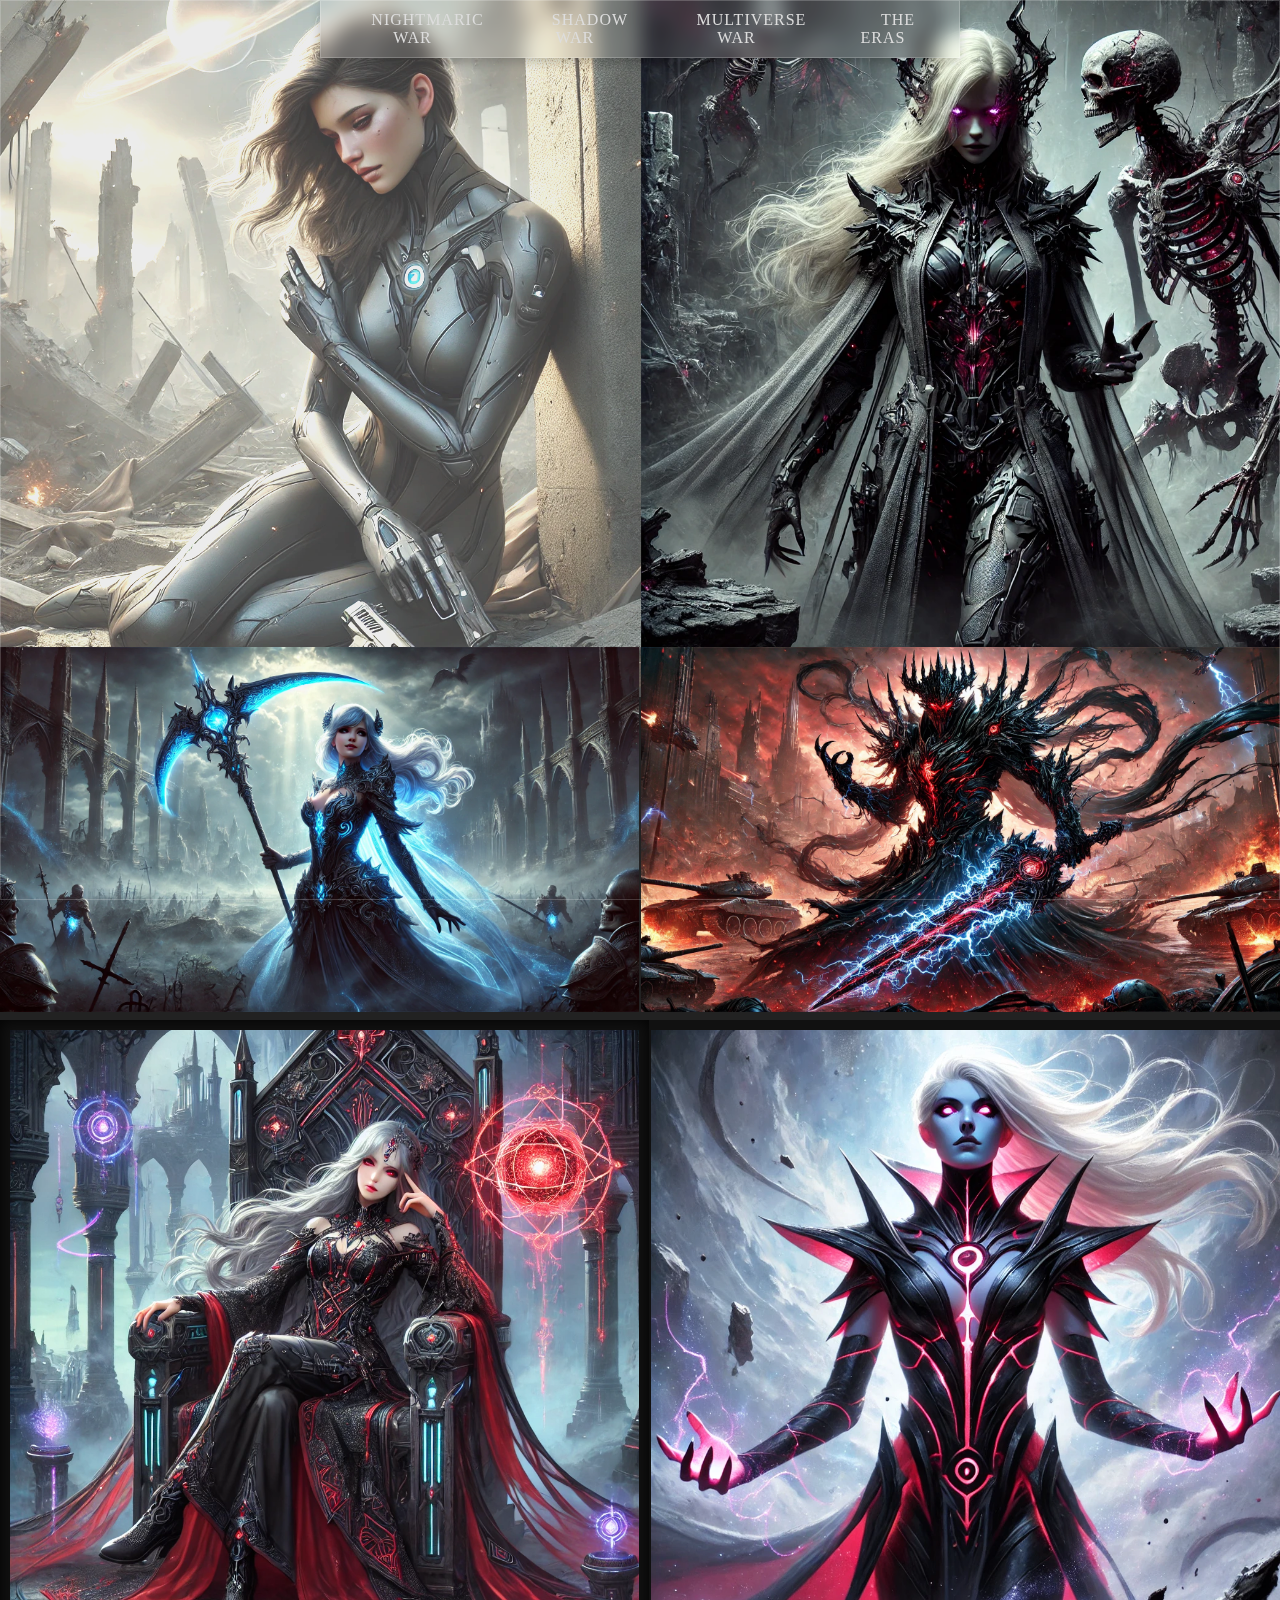
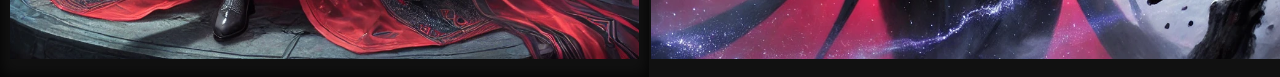
<file: index.html>
<!DOCTYPE html>
    <html lang="en">
    <head>
        <meta charset="UTF-8">
        <meta name="viewport" content="width=device-width, initial-scale=1.0">
        <title>Title Screen</title>
        <link rel="stylesheet" href="styles.css">
    </head>
    <body>
        <nav>
            <ul>
                <li><a href="https://warsagas.netlify.app/nightmaric-war" >Nightmaric War</a></li>
                <li><a href="https://warsagas.netlify.app/shadow-war">Shadow War</a></li>
                <li><a href="https://warsagas.netlify.app/multiverse-war">Multiverse War</a></li>
                <li><a href="https://warsagas.netlify.app/eras">The Eras</a></li>
                
            </ul>
        </nav>
        <div class="container">
            <div class="rectangle">
                <div class="image-container">
                    <a href="Federation.html"><img src="/image/cassandra.webp" alt="Placeholder 1A"></a>
                </div>
                <div class="divider"></div>
                <div class="image-container">
                    <a href="nightmares.html"><img src="/image/Persephone.webp" alt="Placeholder 1B"></a>
                </div>
            </div>
    
            <div class="rectangle">
                <div class="image-container">
                    <a href="alliance.html"><img src="/image/theresa.webp" alt="Placeholder 2A"></a>
                </div>
                <div class="divider"></div>
                <div class="image-container">
                    <a href="progress.html"><img src="/image/Darkness shadow war.webp" alt="Placeholder 2B"></a>
                </div>
            </div>
            <div class="rectangle">
                <div class="left-side">
                    <div class="small-image-container">
                        <a href="multiverse-alliance.html"><img src="image/Arcana2.webp" alt="Placeholder 3A Top"></a>
                    </div>
                    
                </div>
                <div class="divider"></div>
                <div class="image-container">
                    <a href="persephone.html"><img src="/image/Persephone3.webp" alt="Placeholder 3B"></a>
                </div>
            </div>
        </div>
        

        <script src="main.js"></script>
    </body>
    </html>
    
</html>
</file>
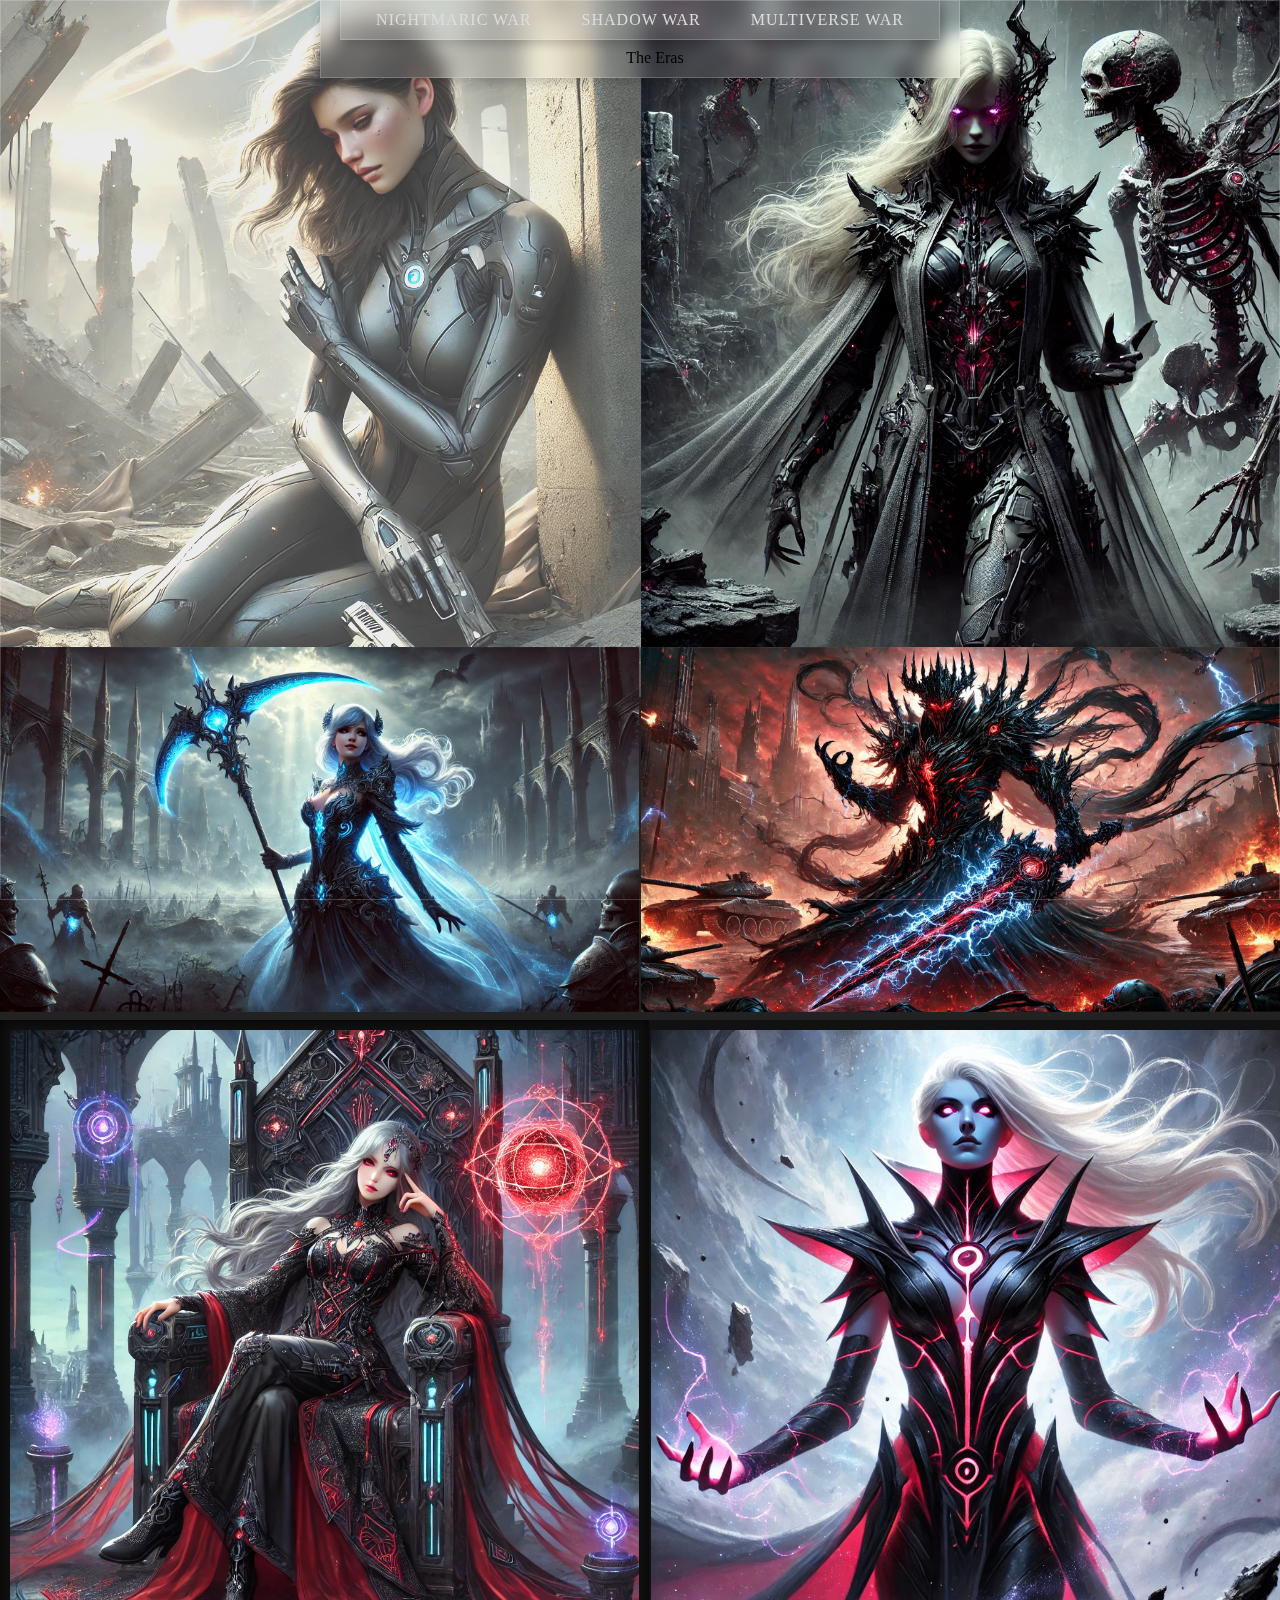
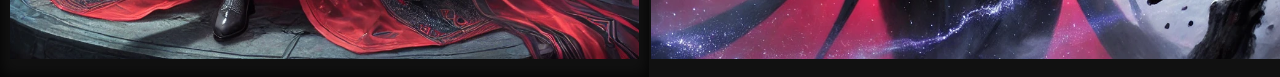
<file: character website/index.html>
<!DOCTYPE html>
<html lang="en">
<head>
    <meta charset="UTF-8">
    <meta name="viewport" content="width=device-width, initial-scale=1.0">
    <title>Responsive Full-Screen Divided Rectangles</title>
    <link rel="stylesheet" href="styles.css">
</head>
<body>
    <nav>
        <ul>
            <li><a href="https://warsagas.netlify.app/nightmaric-war">Nightmaric War</a></li>
                <li><a href="https://warsagas.netlify.app/shadow-war">Shadow War</a></li>
                <li><a href="https://warsagas.netlify.app/multiverse-war">Multiverse war</a></li>
                <li><a href=""></a>The Eras</li>
            </ul>
    </nav>
    <!DOCTYPE html>
    <html lang="en">
    <head>
        <meta charset="UTF-8">
        <meta name="viewport" content="width=device-width, initial-scale=1.0">
        <title>Full-Screen Divided Rectangles</title>
        <link rel="stylesheet" href="styles.css">
    </head>
    <body>
        <nav>
           
            <ul>
                <li><a href="https://warsagas.netlify.app/nightmaric-war">Nightmaric War</a></li>
                <li><a href="https://warsagas.netlify.app/shadow-war">Shadow War</a></li>
                <li><a href="https://warsagas.netlify.app/multiverse-war">Multiverse war</a></li>
            </ul>
        </nav>
        <div class="container">
            <div class="rectangle">
                <div class="image-container">
                    <a href="Federation.html"><img src="/image/cassandra.webp" alt="Placeholder 1A"></a>
                </div>
                <div class="divider"></div>
                <div class="image-container">
                    <a href="nightmares.html"><img src="/image/Persephone.webp" alt="Placeholder 1B"></a>
                </div>
            </div>
    
            <div class="rectangle">
                <div class="image-container">
                    <a href="alliance.html"><img src="/image/theresa.webp" alt="Placeholder 2A"></a>
                </div>
                <div class="divider"></div>
                <div class="image-container">
                    <a href="progress.html"><img src="/image/Darkness shadow war.webp" alt="Placeholder 2B"></a>
                </div>
            </div>
            <div class="rectangle">
                <div class="left-side">
                    <div class="small-image-container">
                        <a href="multiverse-alliance.html"><img src="image/Arcana2.webp" alt="Placeholder 3A Top"></a>
                    </div>
                    
                </div>
                <div class="divider"></div>
                <div class="image-container">
                    <a href="persephone.html"><img src="/image/Persephone3.webp" alt="Placeholder 3B"></a>
                </div>
            </div>
        </div>
        

        <script src="main.js"></script>
    </body>
    </html>
    
</html>
</file>
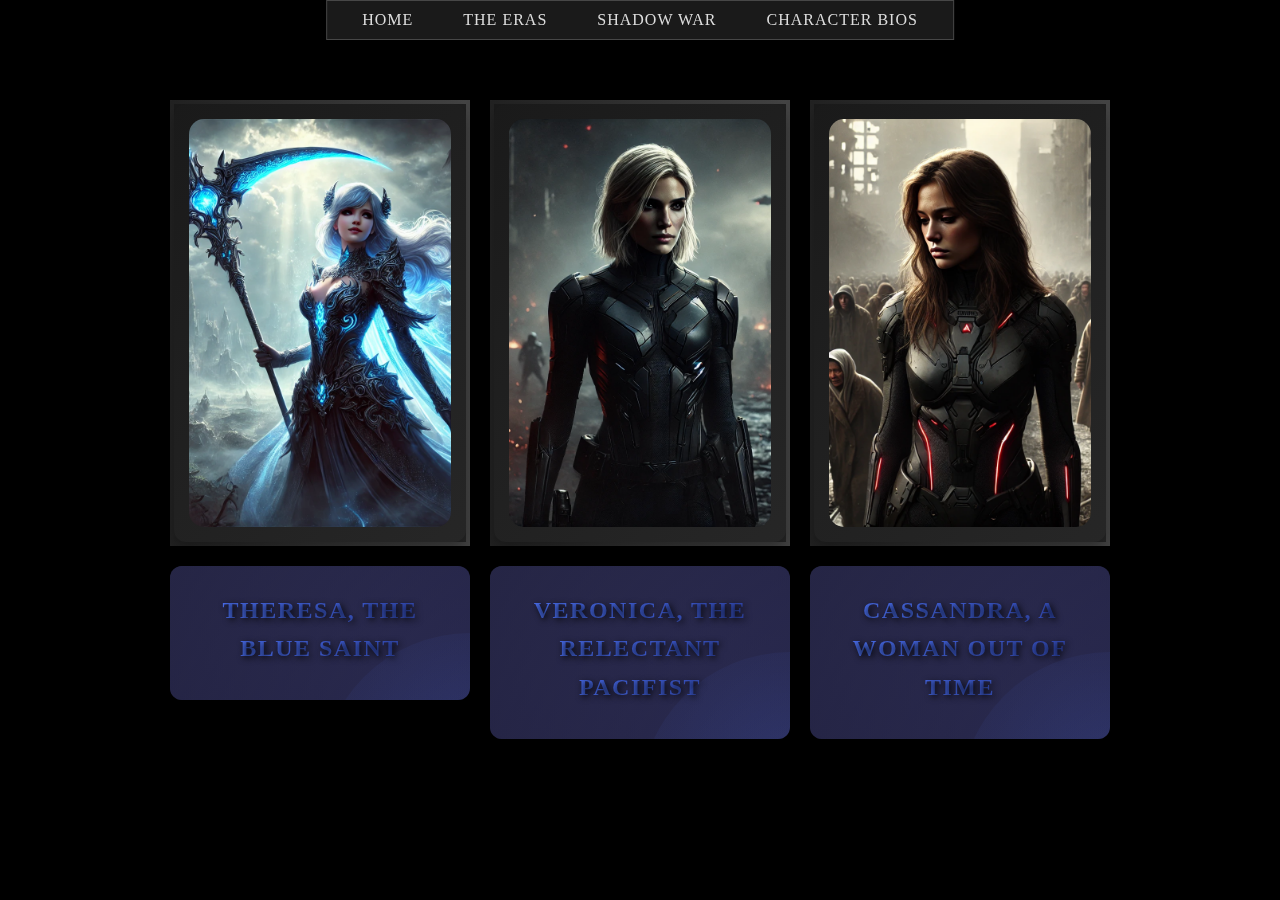
<file: alliance.html>
<!DOCTYPE html>
<html lang="en">
<head>
    <meta charset="UTF-8">
    <meta name="viewport" content="width=device-width, initial-scale=1.0">
    <title>Earth's Grand Alliance </title>
    <link rel="stylesheet" href="styles.css">
</head>
<body>
    <nav>
        
        <ul>
            <li><a href="index.html">Home</a></li>
            <li><a href="https://warsagas.netlify.app/eras">The Eras</a></li>
            <li><a href="https://warsagas.netlify.app/shadow-war">Shadow War</a></li>
            <li><a href="https://characterfullestlbios.netlify.app/">Character Bios</a></li>
            
        </ul>
    </nav>

    <div class="card-container">
        <!-- Card 1 -->
        <div class="card-wrapper">
            <div class="card">
                <div class="card-inner">
                    <div class="card-front">
                        <img src="/image/theresa.webp" alt="Character 1 Front">
                    </div>
                    <div class="card-back">
                        <img src="/image/Theresamtg2.jpg" alt="Character 1 Back">
                    </div>
                </div>
            </div>
            <div class="card-text">
                <h3 class="character-title" onclick="toggleBlurb(this)">Theresa, The Blue Saint</h3>
                <p class="character-blurb">Theresa, the matriarch of the Shadows, is a symbol of hope and unity amidst a world consumed by war. With the ability to create duplicates of herself that amplify her strength without diminishing her power, she leads her sect of scythe-wielding jump troops into battle, striking from the skies with precision and force. Her calming and encouraging presence inspires those around her, embodying resilience and compassion in the face of overwhelming darkness. As the counterpart to the brooding and destructive Darkness, Theresa strives to balance strength with empathy, navigating the complex and tragic conflict that threatens to consume everything she holds dear. Her story is one of sacrifice, leadership, and the enduring fight to uphold humanity's best qualities against insurmountable odds. To learn more <a href="https://storied-centaur-91f14a.netlify.app/" target="_blank"> read here..</a></p>
            </div>
        </div>

        <!-- Card 2 -->
        <div class="card-wrapper">
            <div class="card">
                <div class="card-inner">
                    <div class="card-front">
                        <img src="/image/veronica.webp" alt="Character 2 Front">
                    </div>
                    <div class="card-back">
                        <img src="/image/Veronica mtg.jpg" alt="Character 2 Back">
                    </div>
                </div>
            </div>
            <div class="card-text">
                <h3 class="character-title" onclick="toggleBlurb(this)">Veronica, The Relectant Pacifist </h3>
                <p class="character-blurb">Veronica, the pacifist among the Shadows, is a healer and mediator who seeks to bridge divides in a world fractured by war. Gifted with the ability to gain knowledge and expertise through touch and identify critical weaknesses, she uses her powers to guide her sect of healers and diplomats. As the voice of reason and compassion, Veronica often tackles the political and moral dilemmas the other Shadows avoid. Despite her peaceful nature, she is not without strength, navigating the complexities of war with wisdom and an unyielding commitment to preserving life and fostering understanding. Her journey is a testament to the power of empathy and intellect in the face of chaos. To Learn more <a href="https://storied-centaur-91f14a.netlify.app/" target="_blank"> read here..</a></p>
            </div>
        </div>

        <div class="card-wrapper">
            <div class="card">
                <div class="card-inner">
                    <div class="card-front">
                        <img src="/image/cass time.webp" alt="Character 2 Front">
                    </div>
                    <div class="card-back">
                        <img src="/image/cassandra,out.jpg" alt="Character 2 Back">
                    </div>
                </div>
            </div>
            <div class="card-text">
                <h3 class="character-title" onclick="toggleBlurb(this)">Cassandra, A Woman Out of Time </h3>
                <p class="character-blurb"> Cassandra, a woman out of time, finds herself in the midst of a worldwide conflict engulfing Earth’s distant future. The war between Theresa and Darkness, once allies turned bitter enemies, fractures the planet as their ideological clash spirals into devastation. The conflict spills across continents, leveling cities, devastating ecosystems, and pushing humanity to the brink of extinction. Nations rally their forces, forging desperate alliances to resist the Shadows' overwhelming power, but even the strongest coalitions crumble under the weight of the war's brutality.

                    As an observer bound by time’s laws, Cassandra is forced to watch in silence as the world tears itself apart. She bears witness to the destruction of iconic landmarks, the ruin of bustling cities, and the transformation of everyday people into warriors, victims, or survivors. Her greatest torment lies in seeing her heroes at their best and worst—Theresa’s compassion eroding under the pressure of war, and Darkness embracing ruthless pragmatism to achieve his vision of progress. She sees glimmers of hope in defiant resistance and moments of humanity amid the chaos, but those too are often snuffed out by the war’s relentless march.
                    
                    Despite her inability to intervene, Cassandra’s presence shapes her own understanding of leadership, sacrifice, and the delicate balance between ideals and survival. Every act of courage, betrayal, and destruction she observes becomes a lesson, building her resolve for the battles she knows lie ahead. In the Shadow War’s tragic conclusion, Earth is left in ruins, a battlefield soaked in the blood of countless lives—a memory that will haunt Cassandra as she prepares for the greater multiverse-spanning conflicts to come. To Learn more <a href="https://storied-centaur-91f14a.netlify.app/" target="_blank"> read here..</a></p>
            </div>
        </div>
        <!--  <div class="card-wrapper">
            <div class="card">
                <div class="card-inner">
                    <div class="card-front">
                        <img src="/image/" alt="Character 2 Front">
                    </div>
                    <div class="card-back">
                        <img src="/image/" alt="Character 2 Back">
                    </div>
                </div>
            </div>
            <div class="card-text">
                <h3 class="character-title" onclick="toggleBlurb(this)"> </h3>
                <p class="character-blurb"> To Learn more <a href=""> read here..</a></p>
            </div>
        </div>
         <div class="card-wrapper">
            <div class="card">
                <div class="card-inner">
                    <div class="card-front">
                        <img src="/image/" alt="Character 2 Front">
                    </div>
                    <div class="card-back">
                        <img src="/image/" alt="Character 2 Back">
                    </div>
                </div>
            </div>
            <div class="card-text">
                <h3 class="character-title" onclick="toggleBlurb(this)"> </h3>
                <p class="character-blurb"> To Learn more <a href=""> read here..</a></p>
            </div>
        </div>
         <div class="card-wrapper">
            <div class="card">
                <div class="card-inner">
                    <div class="card-front">
                        <img src="/image/" alt="Character 2 Front">
                    </div>
                    <div class="card-back">
                        <img src="/image/" alt="Character 2 Back">
                    </div>
                </div>
            </div>
            <div class="card-text">
                <h3 class="character-title" onclick="toggleBlurb(this)"> </h3>
                <p class="character-blurb"> To Learn more <a href=""> read here..</a></p>
            </div>
        </div>
         <div class="card-wrapper">
            <div class="card">
                <div class="card-inner">
                    <div class="card-front">
                        <img src="/image/" alt="Character 2 Front">
                    </div>
                    <div class="card-back">
                        <img src="/image/" alt="Character 2 Back">
                    </div>
                </div>
            </div>
            <div class="card-text">
                <h3 class="character-title" onclick="toggleBlurb(this)"> </h3>
                <p class="character-blurb"> To Learn more <a href=""> read here..</a></p>
            </div>
        </div> -->

        
        
        </div>
    
    <script src="main.js"></script>
</body>
</html>
</file>
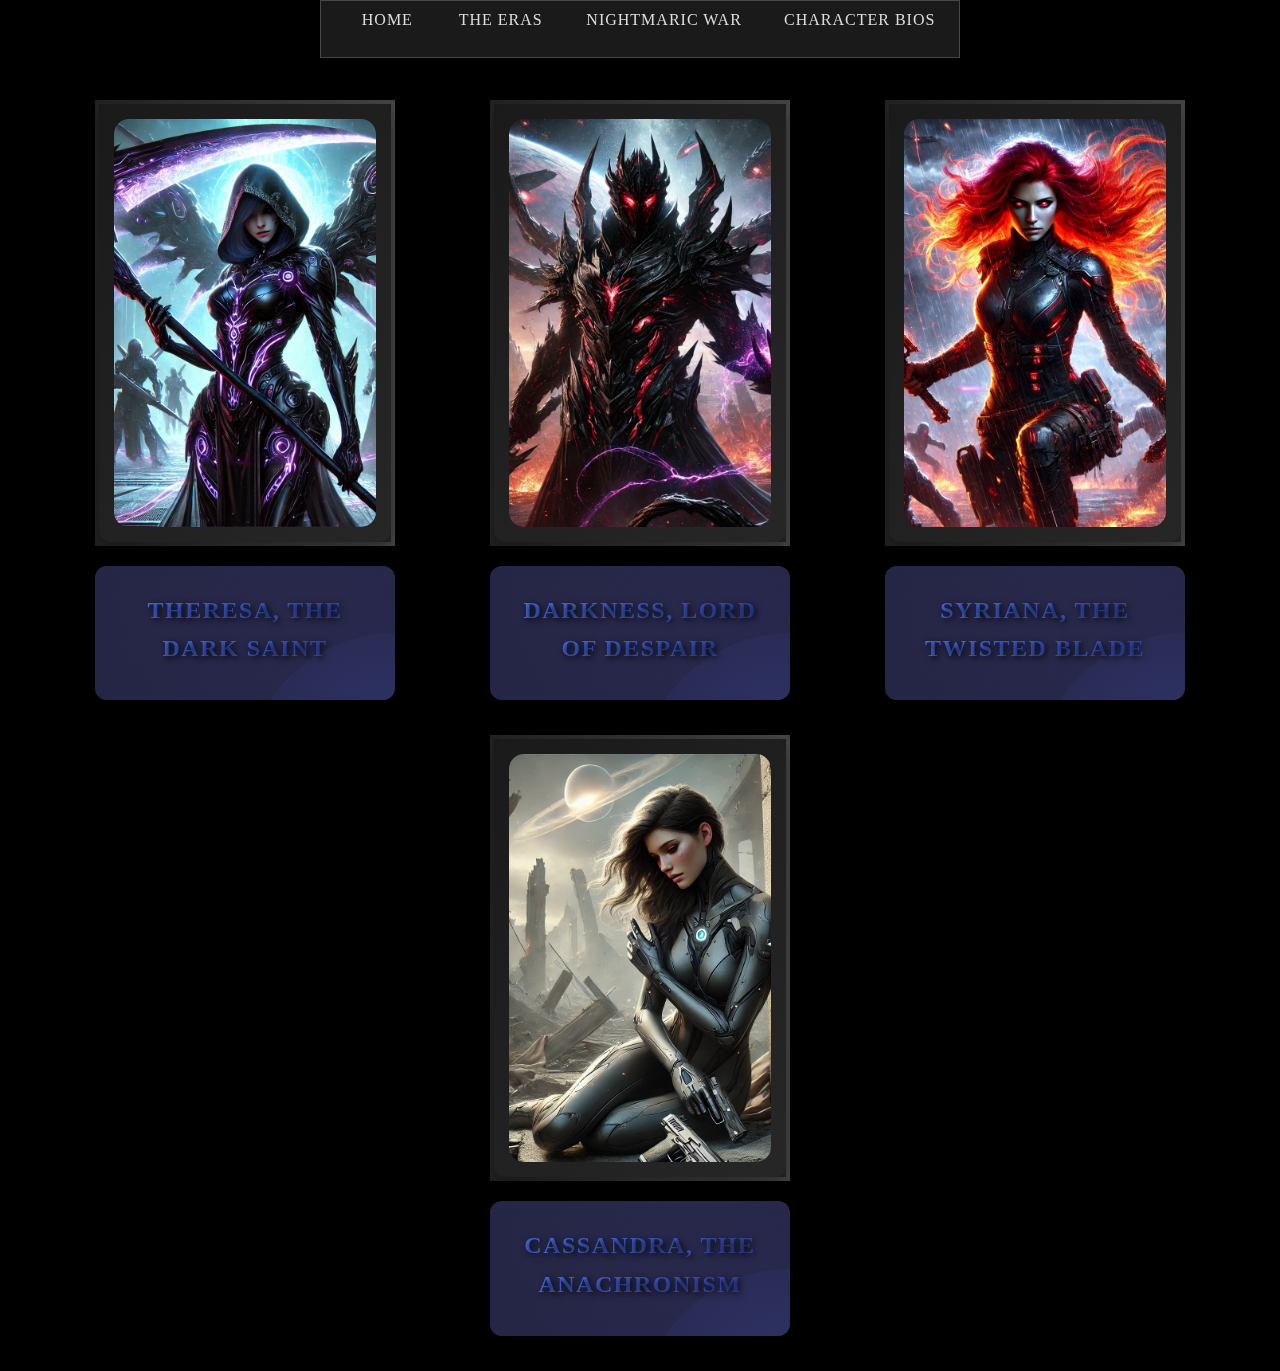
<file: Federation.html>
<!DOCTYPE html>
<html lang="en">
<head>
    <head>
        <meta charset="UTF-8">
        <meta name="viewport" content="width=device-width, initial-scale=1.0">
        <title>Federation Forces</title>
        <link rel="stylesheet" href="styles.css">
    </head>
</head>
<body>
    <nav>
      
        <ul>
            <li><a href="index.html">Home</a></li>
            <li><a href="https://warsagas.netlify.app/eras">The Eras</a></li>
            <li><a href="https://warsagas.netlify.app/nightmaric-war">Nightmaric War</a></li>
            <li><a href="https://characterfullestlbios.netlify.app/">Character Bios</a></li>
            
        </ul>
    </nav>

    <div class="card-container">
        <!-- Card 1 -->
        <div class="card-wrapper">
            <div class="card">
                <div class="card-inner">
                    <div class="card-front">
                        <img src="/image/theresa, dark saint.webp" alt="Character 1 Front">
                    </div>
                    <div class="card-back">
                        <img src="/image/darksaintmtg.jpg" alt="Character 1 Back">
                    </div>
                </div>
            </div>
            <div class="card-text">
                <h3 class="character-title" onclick="toggleBlurb(this)">Theresa, The Dark Saint</h3>
                <p class="character-blurb" >In the aftermath of Darkness’s ultimate sacrifice, the galaxy teeters on the brink of annihilation. Persephone’s relentless forces, armed with a nightmaric virus, ravage entire worlds, leaving chaos and despair in their wake. The Shadows, once a united force under Darkness’s command, are fractured and leaderless, their hope fading with the loss of their patriarch.

                    Theresa, once the nurturing matriarch of the Shadows, now carries the weight of their survival. Transformed by grief and infused with the lingering essence of Darkness, she rises as The Dark Saint, a figure of cold fury and relentless resolve. Where Darkness fought with cunning and calculation, Theresa embodies a more visceral power—an unyielding force driven by the sorrow of loss and the echoes of Darkness’s final lesson: “I don’t have to win; we just can’t lose.”
                    
                    As Theresa wages a lonely war across the galaxy, her wrath becomes legend. With her reforged scythe in hand and an aura of despair that saps the resolve of her enemies, she takes the fight to Persephone’s armies. Her presence alone is a force of reckoning, her fury manifesting in devastating strikes that ripple across battlefields. Yet, the burden of leadership and the haunting echoes of Darkness within her mind threaten to erode her humanity.
                    
                    Can Theresa forge a path of hope from the ashes of despair, or will the cost of her vengeance extinguish the faint light she seeks to protect?
                    
                    Theresa, The Dark Saint is a tale of sacrifice, resilience, and the weight of legacy—a story that reminds us that even in the deepest shadow, the faintest spark can light the way<a href="https://storied-centaur-91f14a.netlify.app/"> read here..</a></p>
            </div>
        </div>

        <!-- Card 2 -->
        <div class="card-wrapper">
            <div class="card">
                <div class="card-inner">
                    <div class="card-front">
                        <img src="/image/darkness, nightmaric war.webp" alt="Character 2 Front">
                    </div>
                    <div class="card-back">
                        <img src="/image/darkness 2.0.jpg " alt="Character 2 Back">
                    </div>
                </div>
            </div>
            <div class="card-text">
                <h3 class="character-title" onclick="toggleBlurb(this)">Darkness, Lord of Despair</h3>
                <p class="character-blurb" >The Nightmaric War has plunged the galaxy into chaos. Persephone’s monstrous armies, infected with the Nightmaric virus, spread terror and destruction across entire star systems, threatening to extinguish all life. In the face of overwhelming despair, Darkness, the estranged general of the Shadows, rises as a grim savior. Haunted by his sins during the Shadow War and bitter memories of his former ally, Theresa, he shoulders the burden of defending the galaxy, unaware of the greater multiverse or the role he plays within it.

                    Believing the galaxy is the final bastion of humanity, Darkness wages a war of attrition, relying on cold logic and ruthless pragmatism. Entire planets are sacrificed in his calculated bid for survival, earning him both fear and resentment from his allies. Yet, when Cassandra, a fledgling warrior with untapped potential, enters the fray, her compassion and defiance challenge his unyielding ideals.
                    
                    As the war rages across stars and systems, Darkness’s fractured alliance with the Shadows, Cassandra, and other resistance forces teeters on the edge of collapse. Cassandra's hope and empathy clash with Darkness’s belief that victory requires sacrifice. Together, they must confront not only Persephone’s forces but also their own flaws, questioning whether humanity’s survival is worth the cost of its soul.
                    
                    Amid the galaxy-wide carnage, Darkness is forced to face the shadows of his past—the weight of his decisions during the Shadow War and his strained connection to the woman who once treated him with kindness, Theresa. In the war's climactic battle, Persephone’s forces launch a final, all-consuming assault, threatening to annihilate the galaxy entirely.
                    
                    In a desperate act of redemption, Darkness embraces his title as the Saint of Shadows, sacrificing himself to hold back the tide of destruction. His actions buy Cassandra and the resistance a fleeting chance to deliver a decisive blow. In his final moments, he imparts a grim but hopeful truth to Cassandra:
                    
                    "The galaxy cannot survive without light, but it will always need the dark to protect it."
                    
                    "Darkness, the Saint of Shadows" is a galaxy-spanning epic of survival, redemption, and the enduring conflict between compassion and pragmatism. It explores the cost of leadership in the face of annihilation and the legacy one leaves behind in the shadow of sacrifice. Learn more <a href="https://storied-centaur-91f14a.netlify.app/" target="_blank"> read here..</a></p>
            </div>
        </div>

        <!-- Card 3 -->
        <div class="card-wrapper">
            <div class="card">
                <div class="card-inner">
                    <div class="card-front">
                        <img src="/image/syriana nightmare.webp" alt="Character 3 Front">
                    </div>
                    <div class="card-back">
                        <img src="/image/syriana mtg n.jpg" alt="Character 3 Back">
                    </div>
                </div>
            </div>
            <div class="card-text">
                <h3 class="character-title" onclick="toggleBlurb(this)">Syriana, The Twisted Blade</h3>
                <p class="character-blurb" >Syriana, the fierce and unrelenting leader of the shock troopers, emerges as a pivotal force in the Nightmaric War, her blood-soaked path embodying both the strength and fragility of the Shadows. Leading her sect into the war's most brutal battles, her ability to grow stronger with every drop of blood spilled makes her a devastating weapon but also a potential liability as her aggression threatens to spiral out of control. As the Nightmaric virus spreads and Persephone’s forces push universes to the brink of collapse, Syriana must grapple with the burdens of leadership, the loyalty of her sect, and the darkness within herself. Facing cunning enemies like the shapeshifter Zegana and forming uneasy alliances with figures like Cassandra, Syriana’s journey tests her resolve and forces her to confront the legacy she wishes to leave behind. Torn between duty and self-destruction, she fights not only for her universe’s survival but also to find hope and humanity in a war defined by devastation and sacrifice. Her path is one of conflict, resilience, and a relentless struggle to protect what matters most before it’s too late.

                    Learn more <a href="https://storied-centaur-91f14a.netlify.app/" target="_blank"> read here..</a>></p>
            </div>
        </div>
        <div class="card-wrapper">
            <div class="card">
                <div class="card-inner">
                    <div class="card-front">
                        <img src="/image/cassandra.webp" alt="Character 3 Front">
                    </div>
                    <div class="card-back">
                        <img src="/image/cassanra anch.jpg" alt="Character 3 Back">
                    </div>
                </div>
            </div>
            <div class="card-text">
                <h3 class="character-title" onclick="toggleBlurb(this)">Cassandra,  The Anachronism</h3>
                <p class="character-blurb" >Cassandra is a young woman thrust into a galaxy-wide war, her quiet, uncertain life upended by chaos and destruction. A college senior on the cusp of graduation, she had been content to drift, unsure of her future and overwhelmed by self-doubt. But when her world is thrown into turmoil, she is forced to confront challenges far beyond anything she could have imagined.

                    In the heat of battle, Cassandra discovers a strength she never knew she possessed. Equipped with twin energy pistols and lightweight power armor she barely understands, she learns to adapt on the fly, using her ingenuity and grit to survive. Every encounter leaves its mark, both physically and emotionally, but each scar only deepens her resolve. As she navigates shattered cityscapes, alien battlefields, and devastating betrayals, Cassandra begins to grow into someone capable of standing against the darkness.
                    
                    Her journey in Phase 1 is not about grand destinies or sweeping heroism—it's about survival, growth, and finding meaning in a universe torn apart by war. Cassandra doesn't see herself as a hero, but her determination and willingness to face the impossible make her an undeniable force. Her story is one of rising to meet the challenges of a galaxy in chaos, proving that even the smallest light can burn brightly against the dark. Learn more <a href="https://storied-centaur-91f14a.netlify.app/" target="_blank"> read here..</a></p>
            </div>
        </div>

   <!--  

        <div class="card-wrapper">
            <div class="card">
                <div class="card-inner">
                    <div class="card-front">
                        <img src="https://via.placeholder.com/300x450" alt="Character 3 Front">
                    </div>
                    <div class="card-back">
                        <img src="https://via.placeholder.com/300x450/000000/FFFFFF?text=Character+3+Back" alt="Character 3 Back">
                    </div>
                </div>
            </div>
            <div class="card-text">
                <h3 class="character-title" onclick="toggleBlurb(this)">Character 3</h3>
                <p class="character-blurb" >This is a detailed description of Character 1, explaining their background, traits, and more. Learn more <a href=""> read here..</a></p>
            </div>
        </div>
        <div class="card-wrapper">
            <div class="card">
                <div class="card-inner">
                    <div class="card-front">
                        <img src="https://via.placeholder.com/300x450" alt="Character 3 Front">
                    </div>
                    <div class="card-back">
                        <img src="https://via.placeholder.com/300x450/000000/FFFFFF?text=Character+3+Back" alt="Character 3 Back">
                    </div>
                </div>
            </div>
            <div class="card-text">
                <h3 class="character-title" onclick="toggleBlurb(this)">Character 3</h3>
                <p class="character-blurb" >This is a detailed description of Character 1, explaining their background, traits, and more. Learn more <a href=""> read here..</a></p>
            </div>
        </div> -->
       
    </div>
    <script src="main.js"></script>
</body>
</html>
</file>
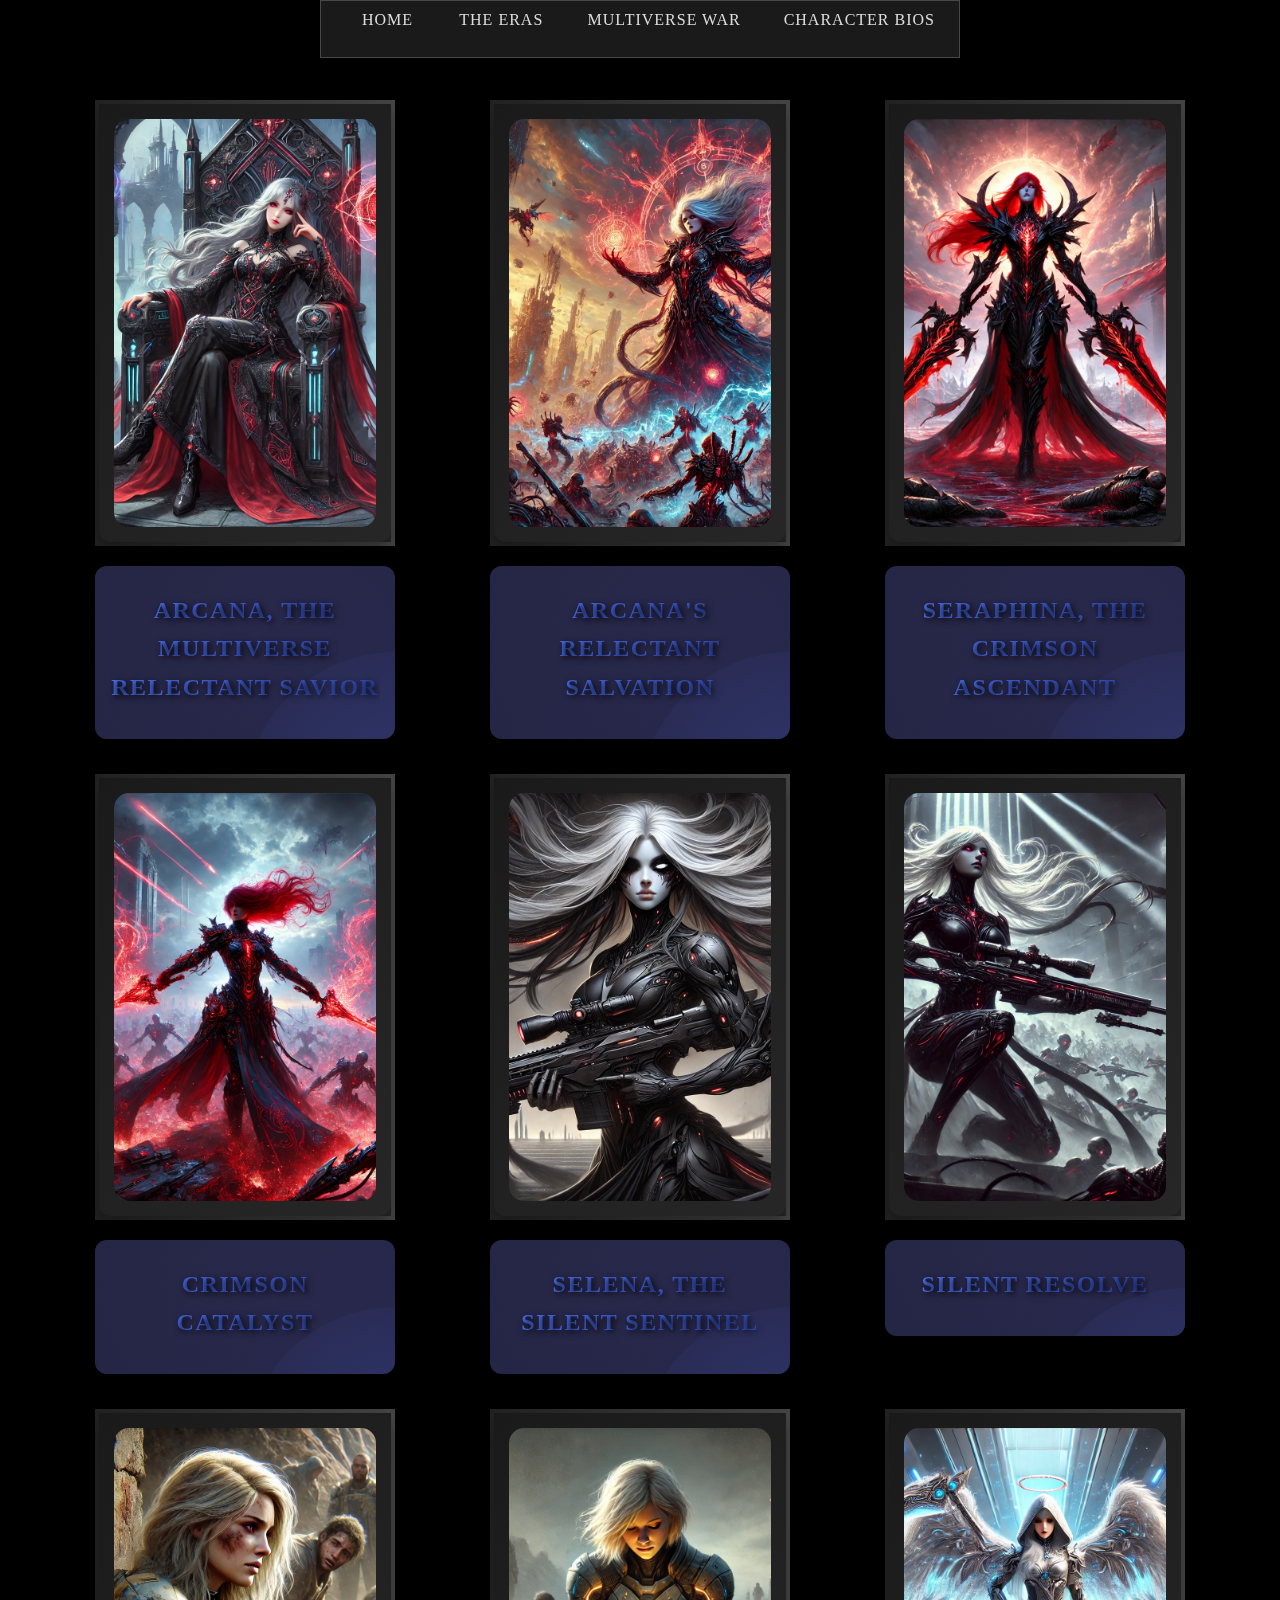
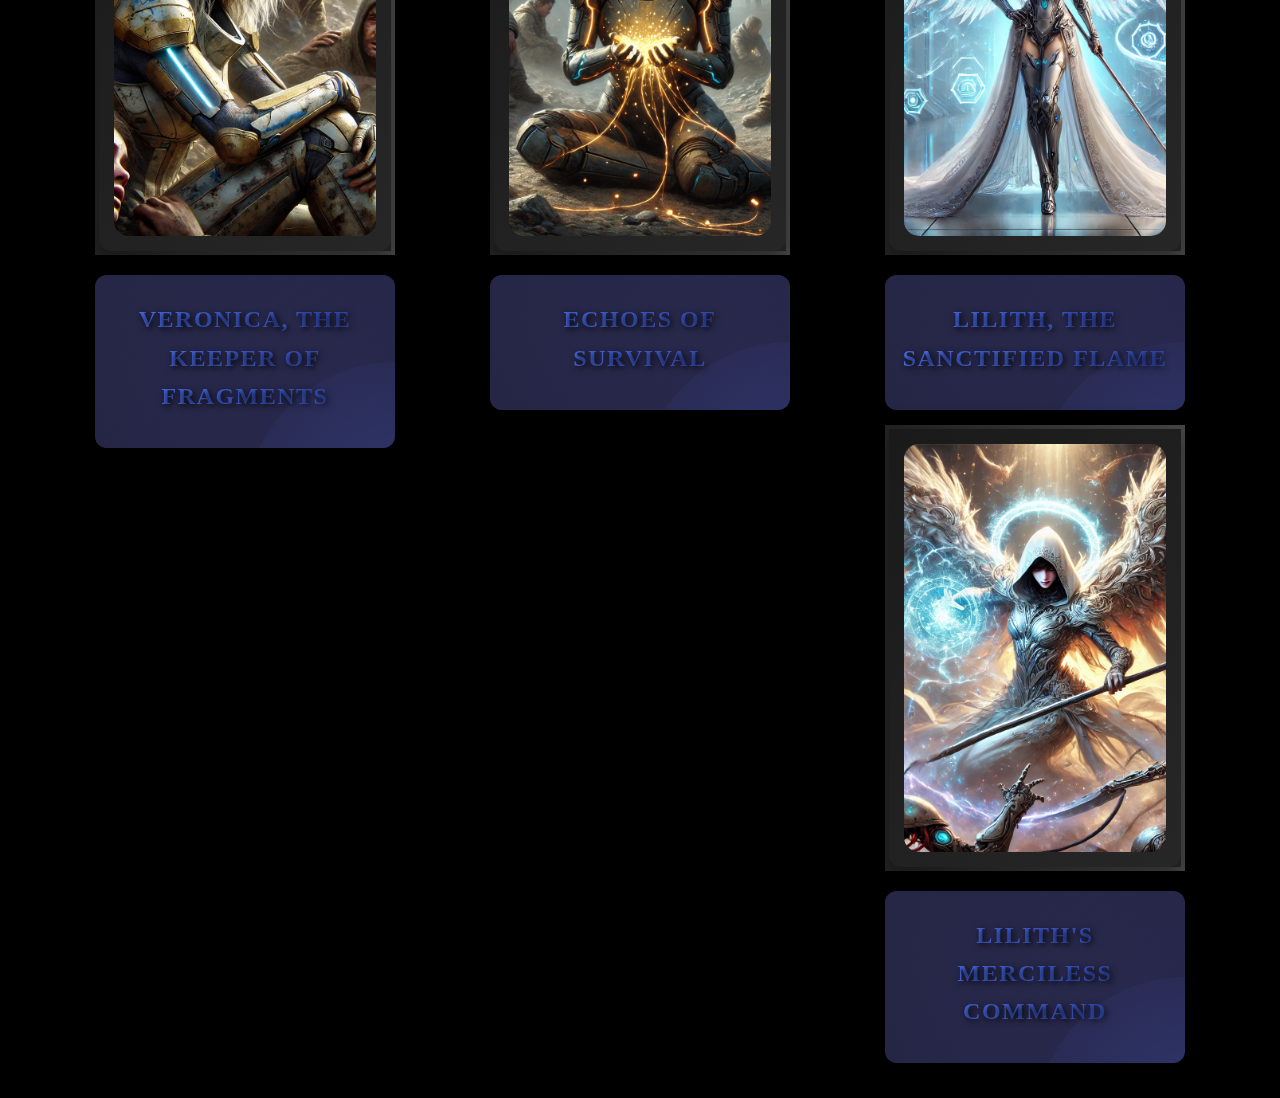
<file: multiverse-alliance.html>
<!DOCTYPE html>
<html lang="en">
<head>
    <head>
        <meta charset="UTF-8">
        <meta name="viewport" content="width=device-width, initial-scale=1.0">
        <title>Multiverse Alliance</title>
        <link rel="stylesheet" href="styles.css">
    </head>
</head>
<body>
    <nav>
        
        <ul>
            <li><a href="index.html">Home</a></li>
            <li><a href="https://warsagas.netlify.app/eras">The Eras</a></li>
            <li><a href="https://warsagas.netlify.app/multiverse-war">Multiverse war</a></li>
            <li><a href="https://characterfullestlbios.netlify.app/">Character Bios</a></li>
            
        </ul>
    </nav>

    <div class="card-container">
        <!-- Card 1 -->
        <div class="card-wrapper">
            <div class="card">
                <div class="card-inner">
                    <div class="card-front">
                        <img src="/image/Arcana2.webp" alt="Character 1 Front">
                    </div>
                    <div class="card-back">
                        <img src="/image/acrana mtg.jpg" alt="Character 1 Back">
                    </div>
                </div>
            </div>
            <div class="card-text">
                <div class="character-card">
                    <h3 class="character-title" onclick="toggleBlurb(this)">Arcana, The Multiverse Relectant Savior </h3>
                    <div class="character-blurb">
                         <p> Arcana is the strongest variant of Darkness, a conqueror who reshaped her universe into a cold, unchanging dominion. A paragon of strength and ambition, she projects confidence and poise, yet beneath the surface lies a deeply lonely and insecure soul. Her relentless pursuit of perfection sterilized her universe, robbing it of chaos, growth, and unpredictability. For Arcana, this flawless order became her greatest torment—a dull and lifeless eternity </p>
                         <p> Determined to stave off stagnation, Arcana began orchestrating rebellions within her empire, allowing them to grow unchecked to test her strength. She became the silent puppet master, manipulating revolutionaries into thinking they could succeed, only to crush them with calculated precision. Each cycle fed her thirst for purpose but deepened her isolation, as she realized her enemies, like her world, were only what she allowed them to be. </p>
                         <p>When Persephone Prime emerged, threatening to seize control of the multiverse, Arcana’s carefully constructed dominion became irrelevant. Faced with a being whose ambitions dwarfed her own, Arcana was forced to confront a terrifying truth: for all her power, she was not enough to stop Persephone. For the first time in ages, she turned outward, searching for a force capable of opposing this ultimate threat. </p>
                         <p>When Persephone Prime emerged, threatening to seize control of the multiverse, Arcana’s carefully constructed dominion became irrelevant. Faced with a being whose ambitions dwarfed her own, Arcana was forced to confront a terrifying truth: for all her power, she was not enough to stop Persephone. For the first time in ages, she turned outward, searching for a force capable of opposing this ultimate threat. </p>
                         <p>In her search, Arcana discovered Cassandra, a child born of impossible circumstances—an anachronism defying the laws of time and reality. Persephone, blinded by her campaign of annihilation, nearly purged the child from existence. Recognizing Cassandra’s potential as a savior, Arcana intervened, stealing the infant away to an alternate universe. Though she does not fully understand the child’s nature, Arcana believes Cassandra could become the weapon the multiverse desperately needs.

 </p>
                         <p>Despite her independence and disdain for weakness, Arcana has found herself working with the other Original Seven variants—Seraphina, Selenda, Veronica, and Lilith. While her controlling tendencies often strain their alliance, she maintains functional relationships with them for the greater good. Her bond with Lilith, a variant of Theresa, stands out as particularly complex. Though Arcana and Lilith should be bitter rivals, their mutual fear of Persephone Prime has forged an unlikely partnership. Their relationship is akin to an old married lesbian couple—marked by playful bickering, deep understanding, and a begrudging yet undeniable affection. This connection serves as both a source of strength and vulnerability, as their rivalry and partnership constantly push and pull at their dynamic. </p>
                          <p>Arcana’s powers make her a master of manipulation and destruction:

Shadow Manipulation and Sight: Arcana can weave shadows to her will, using them to observe events across vast distances and spy on her enemies. She can see through the eyes of those she controls or has marked, giving her unparalleled foresight and making her an exceptional tactician.
Soul Siphoning: Arcana feeds on the despair, fear, and anguish of others, converting their emotional pain into raw energy to fuel her power. The more chaos and suffering surround her, the stronger she becomes.
Deathly Requiem: She can summon spectral shadows—phantoms of the fallen—to do her bidding. These relentless apparitions overwhelm her enemies with sheer numbers and ethereal might.
Cataclysmic Eruption: With a single, calculated motion, Arcana can unleash a devastating wave of shadowy energy that engulfs everything in its path, plunging enemies into darkness and despair.
Eternal Echoes: Her voice reverberates with the power of the void, allowing her to project her will across universes. She can issue commands, sow fear, or cause psychic damage to those who hear her.
Life and Death Balance: Arcana has a unique relationship with death. While she cannot die in the traditional sense, each time she draws on her power too heavily, a piece of her humanity erodes, pulling her closer to becoming a pure entity of shadow and despair.
 </p> 
                          <p>Arcana’s abilities make her a terrifying force on the battlefield and an unparalleled strategist. Yet, they are a constant reminder of the delicate balance she must maintain between her desire for control and her struggle to retain the humanity she has left. </p> 
                        <P>Arcana’s story is one of contradiction: a ruler who thrives on rebellion, a savior who thrives on destruction, and a lonely goddess who hides her deepest vulnerabilities behind an unshakable mask of pride. As Persephone’s shadow looms ever larger, Arcana’s resolve will be tested. Will she cling to her lonely, controlling ways, or will she find the strength to trust in Cassandra—and in the allies, and the lover, she reluctantly stands beside?</P>
                        <a href="https://storied-centaur-91f14a.netlify.app/" target="_blank">Learn more</a>
                    </div>
                </div>
            </div>
        </div>

        <!-- Card 2 -->
        <div class="card-wrapper">
            <div class="card">
                <div class="card-inner">
                    <div class="card-front">
                        <img src="/image/arcana sigbetter.webp" alt="Character 2 Front">
                    </div>
                    <div class="card-back">
                        <img src="/image/new sig spell.jpg" alt="Character 2 Back">
                    </div>
                </div>
            </div>
            <div class="card-text">
                <h3 class="character-title" onclick="toggleBlurb(this)">Arcana's Relectant Salvation</h3>
                <p class="character-blurb" >Amidst the apocalyptic clash of biomechanical horrors and futuristic warriors, Arcana stands as an unwilling savior. Her spell, a devastating cascade of crimson and black energy, rips through the chaos, fracturing reality itself. Torn between her disdain for chaos and the duty to preserve existence, she channels immense power with reluctant determination, altering the fate of the battlefield—and the multiverse Learn more <a href=""> read here..</a></p>
            </div>
        </div>
        <div class="card-wrapper">
            <div class="card">
                <div class="card-inner">
                    <div class="card-front">
                        <img src="/image/seraphina full art.webp" alt="Character 3 Front">
                    </div>
                    <div class="card-back">
                        <img src="/image/seraphina.jpg" alt="Character 3 Back">
                    </div>
                </div>
            </div>
            <div class="card-text">
                <div class="character-card">
                    <h3 class="character-title" onclick="toggleBlurb(this)">Seraphina, The Crimson Ascendant</h3>
                    <div class="character-blurb">
                        <p>Seraphina’s Blood Dominion lets her command life itself, forging towering constructs of blood and absorbing the strength of entire armies. In battle, she is unstoppable—a force of raw destruction. But her confidence hides guilt for the lives lost to her power. Seraphina wrestles with the weight of her strength, questioning if she’s saving worlds or dooming them.</p>
                        <p>She butts heads with Selena, their approaches to war clashing constantly, though their trust in battle is absolute. Lilith’s compassion frustrates her but also earns her admiration for its steadiness in chaos. Arcana’s pragmatism often leads to sharp exchanges, but Seraphina respects the strategist’s ability to win wars where strength alone might fail. Her bluntness with Veronica belies a quiet respect—she sees in the younger woman a strength she herself lacks: the courage to feel deeply without breaking.</p>
                        <a href="https://storied-centaur-91f14a.netlify.app/" target="_blank">Learn more</a>
                    </div>
                </div>
                
            </div>
        </div>
        <div class="card-wrapper">
            <div class="card">
                <div class="card-inner">
                    <div class="card-front">
                        <img src="/image/seraphina sig art.webp" alt="Character 3 Front">
                    </div>
                    <div class="card-back">
                        <img src="/image/signature spel seraphina.jpg" alt="Character 3 Back">
                    </div>
                </div>
            </div>
            <div class="card-text">
                <h3 class="character-title" onclick="toggleBlurb(this)">Crimson Catalyst</h3>
                <p class="character-blurb" > In a shattered world of apocalyptic war, Seraphina, the Crimson Ascendant, wields unparalleled mastery of blood magic and biomechanical power. Clad in glowing crimson armor and armed with two jagged greatswords, she stands at the heart of a brutal clash between cyber-enhanced warriors and biomechanical monstrosities. With calculated fury, she unleashes a tidal wave of crimson energy, consuming all in her path and asserting her dominance over the battlefield. Seraphina embodies precision, destruction, and unyielding control, a force feared by all who dare oppose her. Learn more <a href="https://storied-centaur-91f14a.netlify.app/" target="_blank"> read here..</a></p>
            </div>
        </div>
        <div class="card-wrapper">
            <div class="card">
                <div class="card-inner">
                    <div class="card-front">
                        <img src="/image/Selena full art.webp" alt="Character 3 Front">
                    </div>
                    <div class="card-back">
                        <img src="/image/Selena.jpg" alt="Character 3 Back">
                    </div>
                </div>
            </div>
            <div class="card-text">
                <div class="character-card">
                    <h3 class="character-title" onclick="toggleBlurb(this)">Selena, The Silent Sentinel</h3>
                    <div class="character-blurb">
                        <p>Selena wields Silent Resolve, a sniper rifle of unparalleled precision, and commands Dimensional Silence, nullifying magic and sound across entire battlefields. Her godlike precision is unmatched, but her cold, calculated demeanor isolates her from those around her. Selena hides behind perfectionism, fearing that connection will only lead to distraction—or failure.</p>
                        <p>Selena often clashes with Seraphina, finding her brute force reckless but effective. Arcana’s cunning complements Selena’s precision, though she dislikes Arcana’s manipulative tendencies. She respects Lilith’s discipline, even as she questions her idealism. Her quiet bond with Veronica reveals a rare warmth, her occasional moments of support offering glimpses of humanity beneath her stoic exterior.</p>
                        <a href="https://storied-centaur-91f14a.netlify.app/" target="_blank">Learn more</a>
                    </div>
                </div>
            </div>
        </div>
       
        <div class="card-wrapper">
            <div class="card">
                <div class="card-inner">
                    <div class="card-front">
                        <img src="/image/Selena Spell.webp" alt="Character 3 Front">
                    </div>
                    <div class="card-back">
                        <img src="/image/selan spell.jpg" alt="Character 3 Back">
                    </div>
                </div>
            </div>
            <div class="card-text">
                <h3 class="character-title" onclick="toggleBlurb(this)">Silent Resolve</h3>
                <p class="character-blurb" >A weapon of terrifying precision, Silent Resolve is Selena’s ultimate manifestation of control and domination. Wielding her legendary sniper rifle, Selena strikes with an unerring calm, her presence shrouding the battlefield in eerie stillness. With each pull of the trigger, reality itself bends to her will, immobilizing entire armies and severing the threads of fate that bind her enemies to victory.

                    Forged in the fires of her rise to power, Silent Resolve represents more than just a weapon—it is Selena’s ideology made manifest. It symbolizes the cost of the hollow perfection she enforces, where freedom and creativity are sacrificed on the altar of absolute order. Each shot not only silences her foes but also echoes her own isolation as the tyrannical arbiter of a lifeless peace.
                    
                    In the end, Silent Resolve is not merely a tool of war—it is a harbinger of Selena’s tragic destiny, the weapon of a savior who must sacrifice everything, including herself, to maintain a world devoid of chaos. Learn more Learn more <a href="https://storied-centaur-91f14a.netlify.app/" target="_blank"> read here..</a></p>
            </div>
        </div>
        <div class="card-wrapper">
            <div class="card">
                <div class="card-inner">
                    <div class="card-front">
                        <img src="/image/Veroncia full art const.webp" alt="Character 3 Front">
                    </div>
                    <div class="card-back">
                        <img src="/image/Veronica constant.jpg" alt="Character 3 Back">
                    </div>
                </div>
            </div>
            <div class="card-text">
                <div class="character-card">
                    <h3 class="character-title" onclick="toggleBlurb(this)">Veronica, The Keeper of Fragments</h3>
                    <div class="character-blurb">
                        <p class="paragraph-text">Veronica carries the memories of countless lost universes, her Empathic Resonance allowing her to channel the emotions of entire worlds. With Soul Constructs, she summons spectral guardians born from the fragments of those she has lost. Her role as the multiverse’s chronicler and protector is a heavy burden—one that leaves her haunted by grief. Beneath her quiet strength lies a fragile core, where doubts and guilt threaten to consume her.</p>
                        <p class="paragraph-text">Veronica’s relationships are deeply rooted in her empathy. She looks to Lilith as a source of guidance and emotional strength, drawing comfort from her unwavering compassion. Her bond with Arcana is complex, as the tactician’s tough love pushes Veronica to embrace her own inner strength, even when it feels cruel. Selena admires Veronica’s quiet courage, offering occasional moments of support, while Seraphina’s bluntness challenges her to channel her grief into action. Despite being seen as the youngest and most vulnerable of the group, Veronica often surprises her allies by showing that her humanity is her greatest weapon.</p>
                        <a href="https://storied-centaur-91f14a.netlify.app/" target="_blank">Learn more</a>
                    </div>
                </div>
            </div>
        </div>
        <div class="card-wrapper">
            <div class="card">
                <div class="card-inner">
                    <div class="card-front">
                        <img src="/image/veroncia singatute spell art.webp" alt="Character 3 Front">
                    </div>
                    <div class="card-back">
                        <img src="/image/Veronica signare spell.jpg" alt="Character 3 Back">
                    </div>
                </div>
            </div>
            <div class="card-text">
                <h3 class="character-title" onclick="toggleBlurb(this)">Echoes of Survival</h3>
                <p class="character-blurb" >As the multiverse crumbles, fragments of lost worlds and forgotten lives scatter across reality, dissolving into nothingness. Veronica, The Lone Constant, carries the unique burden of preserving these echoes before they vanish forever. Each stream of light she gathers represents a memory—a story, a moment, a soul—that would otherwise be lost to oblivion.

                    The spell reflects Veronica’s quiet heroism and relentless compassion. Amidst the desolation, she kneels among the refugees, her glowing hands weaving together the remnants of countless lives. To the broken and weary, her actions seem small and futile, but to those who understand, she is their last hope—a living archive of what was and could have been.
                    
                    “Memories fade, but meaning does not. If I must bear the weight of it all, so be it. It is better than letting it all be forgotten.” —Veronica, The Lone Constant. Learn more <a href="https://storied-centaur-91f14a.netlify.app/" target="_blank"> read here..</a></p>
            </div>
        </div>

        <div class="card-wrapper">
            <div class="card">
                <div class="card-inner">
                    <div class="card-front">
                        <img src="/image/lilith.webp" alt="Character 3 Front">
                    </div>
                    <div class="card-back">
                        <img src="image/Lilith mtg.jpg" alt="Character 3 Back">
                    </div>
                </div>
            </div>
            <div class="card-text">
                <div class="character-container">
                    <div class="character-card">
                        <h3 class="character-title" onclick="toggleBlurb(this)">Lilith, The Sanctified Flame</h3>
                        <div class="character-blurb">
                            <p>Lilith commands the battlefield with the Radiant Scythe, capable of severing both physical and metaphysical bonds. Her presence alone can rally armies, heal the wounded, and reignite hope in the face of despair. Yet, her greatest strength—her compassion—also burdens her. She carries the weight of every life lost under her leadership, struggling to reconcile her ideals with the harsh reality of war.</p>
                            <p>Her bickering with Arcana, the cold tactician, reflects their clash of heart versus logic, but they share a grudging trust. Selena’s precision earns her respect, though she finds Selena’s detachment frustrating. Seraphina’s forceful nature often leads to clashes, but Lilith admires her raw determination. She feels deeply protective of Veronica, seeing her as a reminder of what they’re fighting for.</p>
                            <a href="https://storied-centaur-91f14a.netlify.app/" target="_blank">Learn more</a>
                        </div>
                    </div>
            </div>
        </div>

        <div class="card-wrapper">
            <div class="card">
                <div class="card-inner">
                    <div class="card-front">
                        <img src="/image/Lilith's merciless wrath.webp" alt="Character 3 Front">
                    </div>
                    <div class="card-back">
                        <img src="/image/sig spell mtg.jpg" alt="Character 3 Back">
                    </div>
                </div>
            </div>
            <div class="card-text">
                <h3 class="character-title" onclick="toggleBlurb(this)">Lilith's Merciless Command</h3>
                <p class="character-blurb" >Lilith’s Command represents the divine wrath and calculated precision of Lilith, the Saint of Order, as she unleashes a spell that bends the forces of life, death, and power to her will. In the heart of chaos, surrounded by biomechanical abominations threatening to overwhelm her, Lilith channels her celestial scythe and radiant energy to restore balance. The spell offers her three distinct choices, each a reflection of her mastery over life and order: banishing disruptive forces with a strike that exiles any nonland permanence, resurrecting fallen allies from the grave to fight once more, or fortifying her forces with lifelink and hexproof, ensuring their survival in the heat of battle. When Lilith herself commands the battlefield, her spell transcends mortality, granting her followers indestructibility as a testament to her unyielding strength. This ultimate act of divine control is both a punishment to her enemies and salvation to those who fight under her radiant wings. Learn more <a href="https://storied-centaur-91f14a.netlify.app/" target="_blank"> read here..</a></p>
            </div>
        </div>

        <!-- <div class="card-wrapper">
            <div class="card">
                <div class="card-inner">
                    <div class="card-front">
                        <img src="https://via.placeholder.com/300x450" alt="Character 3 Front">
                    </div>
                    <div class="card-back">
                        <img src="https://via.placeholder.com/300x450/000000/FFFFFF?text=Character+3+Back" alt="Character 3 Back">
                    </div>
                </div>
            </div>
            <div class="card-text">
                <h3 class="character-title" onclick="toggleBlurb(this)">Character 3</h3>
                <p class="character-blurb" >This is a detailed description of Character 1, explaining their background, traits, and more. Learn more <a href=""> read here..</a></p>
            </div>
        </div> -->
        
    </div>
    <script src="main.js"></script>
</body>
</html>
</file>
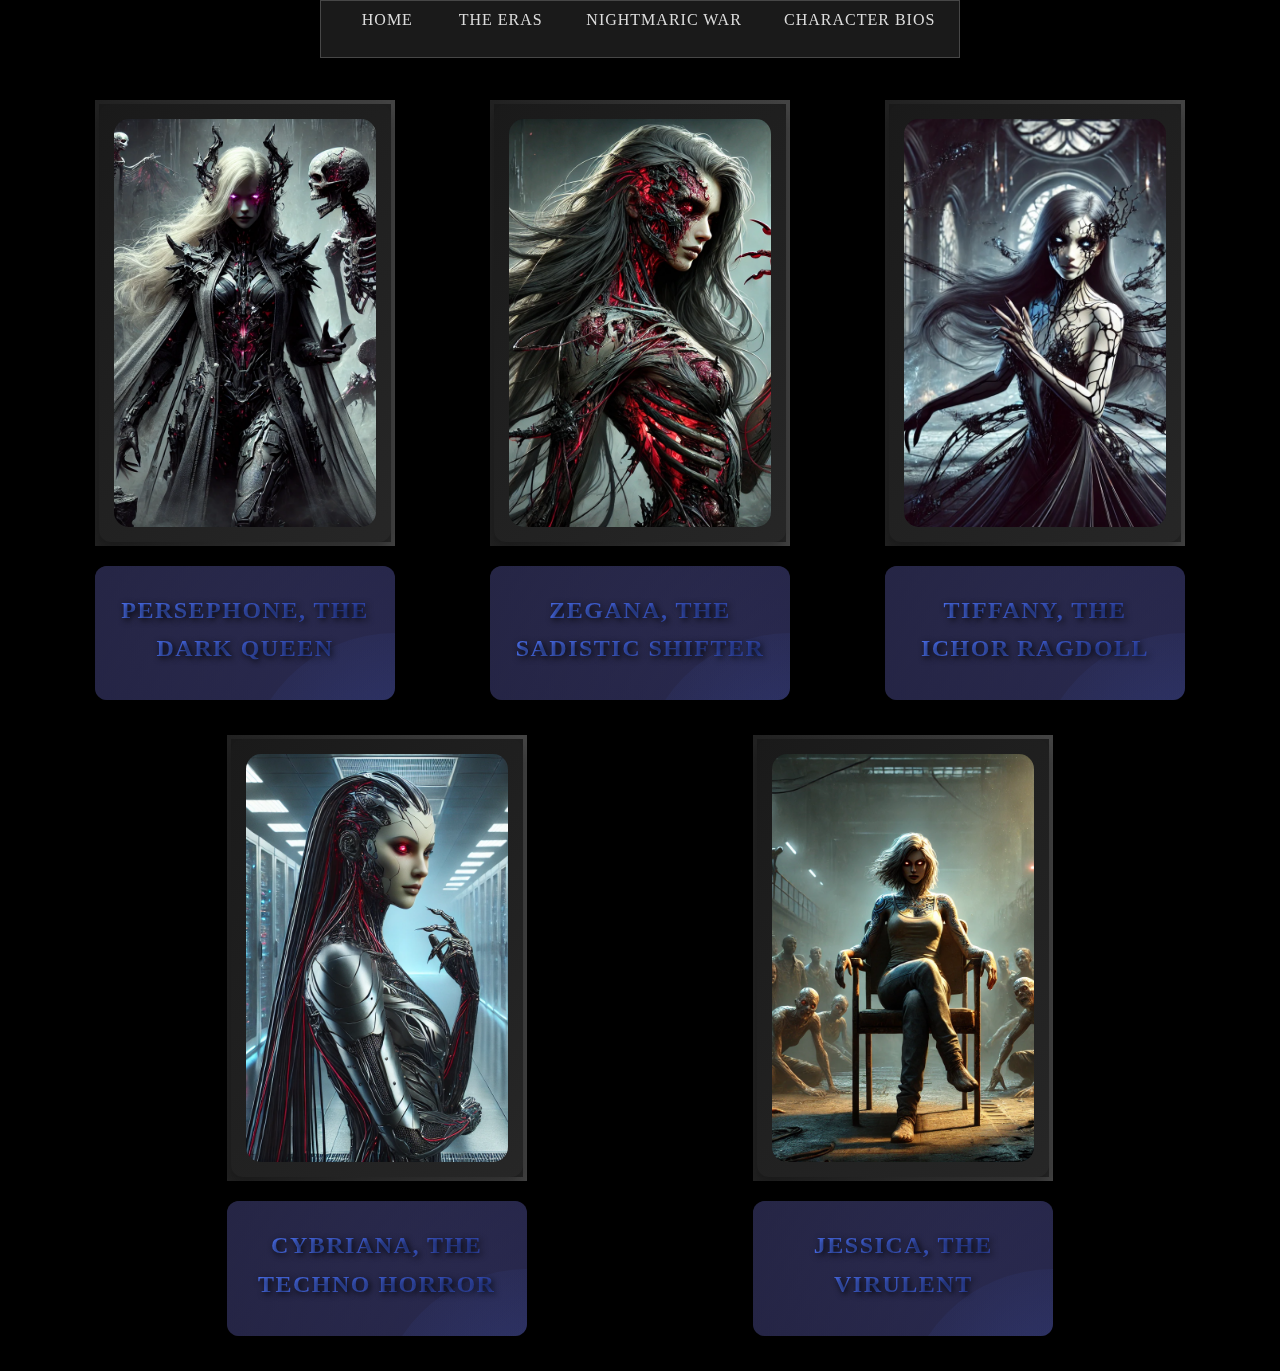
<file: nightmares.html>
<!DOCTYPE html>
<html lang="en">
<head>
    <head>
        <meta charset="UTF-8">
        <meta name="viewport" content="width=device-width, initial-scale=1.0">
        <title>The Nightmares</title>
        <link rel="stylesheet" href="styles.css">
    </head>
</head>
<body>
    <nav>
      
        <ul>
            <li><a href="index.html">Home</a></li>
            <li><a href="https://warsagas.netlify.app/eras">The Eras</a></li>
            <li><a href="https://warsagas.netlify.app/nightmaric-war">Nightmaric War</a></li>
            <li><a href="https://characterfullestlbios.netlify.app/">Character Bios</a></li>
          
        </ul>
    </nav>

    <div class="card-container">
        <!-- Card 1 -->
        <div class="card-wrapper">
            <div class="card">
                <div class="card-inner">
                    <div class="card-front">
                        <img src="/image/Persephone.webp" alt="Character 1 Front">
                    </div>
                    <div class="card-back">
                        <img src="/image/the dark queen.jpg" alt="Character 1 Back">
                    </div>
                </div>
            </div>
            <div class="card-text">
                <h3 class="character-title" onclick="toggleBlurb(this)">Persephone, The Dark Queen</h3>
                <p class="character-blurb" >Persephone, once a healer of unparalleled compassion, was transformed into The Dark Queen after a catastrophic betrayal shattered her faith in life’s order. Now, she seeks to reshape the galaxy in her image, erasing chaos and individuality to build a twisted, perfect existence under her eternal control. Her nightmaric influence spreads with each death, corrupting fallen souls and binding them to her will as Nightmares—terrifying echoes of what they once were. Driven by a warped sense of purpose, Persephone believes her dominion is necessary to bring order to an unruly galaxy, even as it crumbles under the weight of her methods. Yet, amid the devastation, a young woman named Cassandra emerges—a seemingly insignificant figure whose latent power and resistance to Persephone’s vision may one day challenge the Dark Queen’s claim to the galaxy. Learn more <a href="https://storied-centaur-91f14a.netlify.app/" target="_blank"> read here..</a></p>
            </div>
        </div>

        <div class="card-wrapper">
            <div class="card">
                <div class="card-inner">
                    <div class="card-front">
                        <img src="/image/zegana.webp" alt="Character 2 Front">
                    </div>
                    <div class="card-back">
                        <img src="/image/Sadiistic Shifter.jpg" alt="Character 2 Back">
                    </div>
                </div>
            </div>
            <div class="card-text">
                <h3 class="character-title" onclick="toggleBlurb(this)">Zegana, The Sadistic Shifter</h3>
                <p class="character-blurb" >Zegana is a ruthless shapeshifter and a nightmarish general under Persephone, embodying cruelty, narcissism, and manipulation. Once scarred by a tragic past—her face burned and her identity shattered—she emerged as a monstrous force, capable of mimicking the forms of others to sow destruction and despair. Her transformations are not random; she specifically targets those whose lives she can utterly ruin, thriving on the chaos and pain she causes.

                    Her hatred for the Shadows fuels her relentless campaigns, though her enmity is deeply personal. Despite her power and malice, her rivalry with Zora, one of the Original Seven, adds an ironic layer to her character. While Zegana views Zora as a personal nemesis and a symbol of everything she resents, Zora barely notices her existence—a slight that only deepens Zegana’s bitterness.
                    
                    Zegana’s power lies not just in her shapeshifting abilities but also in her ability to weaponize trust, turning friends, allies, and even the dead into tools of destruction. Whether on the battlefield or in the shadows, Zegana’s presence is a haunting reminder that no life is safe from her grasp. Her ultimate goal, however, remains veiled: Does she seek validation, revenge, or simply the cruel satisfaction of watching the world burn?Learn more <a href=""> read here..</a></p>
            </div>
        </div>
        <div class="card-wrapper">
            <div class="card">
                <div class="card-inner">
                    <div class="card-front">
                        <img src="/image/tiffany.jpg" alt="Character 2 Front">
                    </div>
                    <div class="card-back">
                        <img src="/image/The Rag Doll.jpg" alt="Character 2 Back">
                    </div>
                </div>
            </div>
            <div class="card-text">
                <h3 class="character-title" onclick="toggleBlurb(this)">Tiffany, The Ichor Ragdoll</h3>
                <p class="character-blurb" >Once a celebrated dancer whose movements mesmerized audiences, Tiffany's life crumbled when a rare muscle disease robbed her of her artistry and condemned her to a life of weakness and obscurity. As her body betrayed her and her dreams slipped away, she grew desperate, willing to do anything to reclaim what she had lost.

                    When Persephone offered her salvation through the Nightmaric Virus, Tiffany embraced the chance without hesitation. The virus delivered on its promise, eradicating her disease and restoring her strength—but at a terrible cost. Her body was twisted into a grotesque, sinew-laden form, with translucent silicone skin barely concealing the writhing muscles underneath. Her movements, once fluid and delicate, became an eerie amalgam of grace and unnatural precision. Tiffany was no longer human; she was a masterpiece of horror.
                    
                    Despite her monstrous transformation, Tiffany found a new purpose as one of Persephone’s most loyal generals. On the battlefield, she is a nightmare brought to life, her sinew threads weaving destruction and despair. Her haunting, doll-like beauty masks the torment of a woman whose identity was reshaped by pain. Yet, deep inside, she clings to fragments of her former self, her every movement a macabre echo of the elegance she once embodied.
                    
                    Now, Tiffany wields her suffering like a weapon, her presence a chilling reminder of what is gained—and lost—when desperation meets dark salvation. Her tragic story, combined with her horrifying power, ensures that her enemies never forget the cost of crossing her path. Learn more <a href=""> read here..</a></p>
            </div>
        </div>

        <div class="card-wrapper">
            <div class="card">
                <div class="card-inner">
                    <div class="card-front">
                        <img src="image/Cybrina.webp" alt="Character 2 Front">
                    </div>
                    <div class="card-back">
                        <img src="/image/Techno Horror.jpg" alt="Character 2 Back">
                    </div>
                </div>
            </div>
            <div class="card-text">
                <h3 class="character-title" onclick="toggleBlurb(this)">Cybriana, The Techno Horror</h3>
                <p class="character-blurb" >Once a visionary scientist and advocate for humanity’s technological evolution, Dr. Lyra Tess sought to transcend the limitations of flesh and forge a harmonious union between man and machine. Her dreams were shattered when Persephone offered her the Nightmaric Virus, twisting her noble aspirations into a grotesque reality. Transformed into Cyberina, a biomechanical general in Persephone's army, she now embodies a horrifying fusion of woman and machine, wielding unmatched intellect and raw power to enforce her vision of "perfection."

                    Cyberina’s path collides with Baxter, an inventor whose brilliance rivals her own but who remains deeply tied to humanity’s emotional core. While Cyberina sees herself as the ultimate evolution of humanity, Baxter views her as a tragic testament to the dangers of unchecked ambition. Their rivalry escalates as Persephone's campaign of terror expands, forcing Baxter to confront not only Cyberina’s mechanical monstrosities but also the emotional scars of their shared past.
                    
                    Amid the chaos, Cyberina struggles with the fragments of her former self, flickers of humanity that Persephone’s virus could not completely erase. As her conflict with Baxter intensifies, Cyberina must decide whether to fully embrace the monstrous machine she has become or risk everything to reclaim what remains of her lost humanity.
                    
                    Set against the backdrop of a world teetering on the edge of technological apocalypse, Cyberina: The Techno Horror explores themes of ambition, identity, and the fine line between salvation and domination.Learn more <a href=""> read here..</a></p>
            </div>
        </div>

        <div class="card-wrapper">
            <div class="card">
                <div class="card-inner">
                    <div class="card-front">
                        <img src="/image/Jessica.webp" alt="Character 2 Front">
                    </div>
                    <div class="card-back">
                        <img src="/image/The Virulent.jpg" alt="Character 2 Back">
                    </div>
                </div>
            </div>
            <div class="card-text">
                <h3 class="character-title" onclick="toggleBlurb(this)">Jessica, The Virulent</h3>
                <p class="character-blurb" >Jessica, once a woman consumed by the desperate longing for love, The Virulent was tragically transformed by Persephone into a creature whose touch enslaves others to her will. Her craving for affection became both her curse and her power, as she could compel others to love her—but at the cost of her own humanity. Every person she controls is a hollow, manipulated version of what she truly desires: genuine connection.

                    In her new life as a general under Persephone, The Virulent wields her power to bend others to her desires, becoming both a master manipulator and a prisoner of her own need for love. Each touch is a reminder of her growing isolation, as those she enslaves offer her only forced affection, leaving her more alone than ever. Her powers are a double-edged sword—while they grant her control over those around her, they slowly erode her ability to experience true, untainted relationships.
                    
                    Haunted by the reality that the love she receives is false and fleeting, The Virulent is driven by a twisted desire for acceptance and intimacy, though she can never escape the emptiness her powers create. Her internal conflict between seeking real affection and maintaining her hold over others forms the tragic core of her character.
                    
                    With a heart as empty as the lives she controls, The Virulent is both a tragic figure and a dangerous foe. Beneath her charm lies a woman desperately trying to fill the void within, a longing that may never be satisfied, no matter how many hearts she claims as her own. Learn more <a href=""> read here..</a></p>
            </div>
        </div>



        <!-- 
         Card 3 
        <div class="card-wrapper">
            <div class="card">
                <div class="card-inner">
                    <div class="card-front">
                        <img src="https://via.placeholder.com/300x450" alt="Character 3 Front">
                    </div>
                    <div class="card-back">
                        <img src="https://via.placeholder.com/300x450/000000/FFFFFF?text=Character+3+Back" alt="Character 3 Back">
                    </div>
                </div>
            </div>
            <div class="card-text">
                <h3 class="character-title" onclick="toggleBlurb(this)">Character 3</h3>
                <p class="character-blurb" >This is a detailed description of Character 1, explaining their background, traits, and more. Learn more <a href=""> read here..</a></p>
            </div>
        </div> -->
        
    </div>
    <script src="main.js"></script>
</body>
</html>
</file>
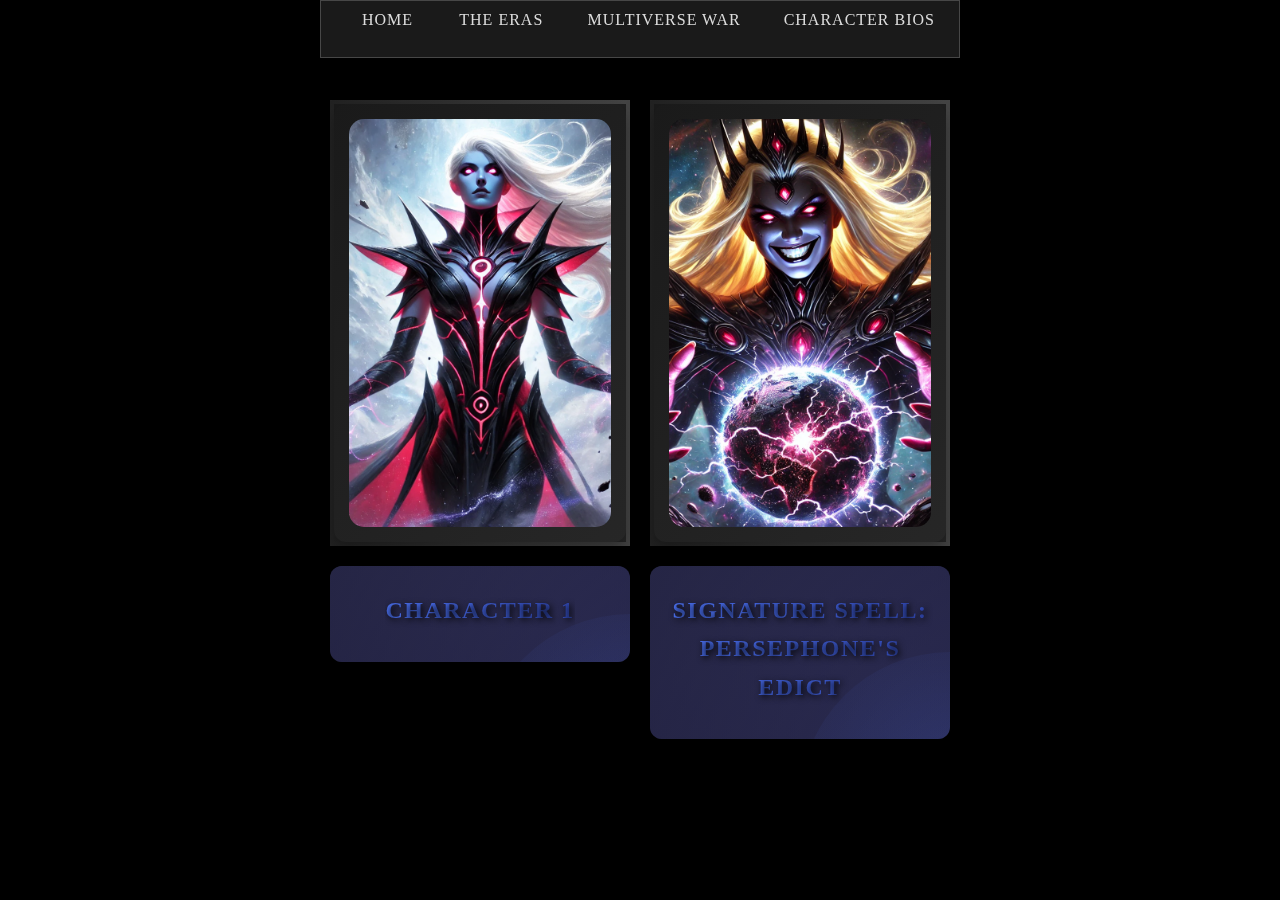
<file: persephone.html>
<!DOCTYPE html>
<html lang="en">
<head>
    <head>
        <meta charset="UTF-8">
        <meta name="viewport" content="width=device-width, initial-scale=1.0">
        <title>Persephone Empire</title>
        <link rel="stylesheet" href="styles.css">
    </head>
</head>
<body>
    <nav>
      
        <ul>
            <li><a href="index.html">Home</a></li>
            <li><a href="https://warsagas.netlify.app/eras">The Eras</a></li>
            <li><a href="https://warsagas.netlify.app/multiverse-war">Multiverse war</a></li>
            <li><a href="https://characterfullestlbios.netlify.app/">Character Bios</a></li>
          
        </ul>
    </nav>

    <div class="card-container">
        <!-- Card 1 -->
        <div class="card-wrapper">
            <div class="card">
                <div class="card-inner">
                    <div class="card-front">
                        <img src="/image/Persephone3.webp" alt="Character 1 Front">
                    </div>
                    <div class="card-back">
                        <img src="/image/persephonewwalker.jpg" alt="Character 1 Back">
                    </div>
                </div>
            </div>
            <div class="card-text">
                <h3 class="character-title" onclick="toggleBlurb(this)">Character 1</h3>
                <p class="character-blurb" >Persephone Prime is the ultimate evolution of the Nightmaric Virus, a relentless contagion that consumes and reshapes entire planes. Forged from the collective knowledge and power of countless conquered worlds, she now rules as a multiversal tyrant, the living embodiment of control and assimilation.

                    Her presence bends reality itself, enforcing her dominion through corrupted beings and infected planes. She controls her empire with a hive mind of unimaginable scale, turning resistance into subjugation and individuality into tools of her will.
                    
                    Persephone sees the multiverse as inherently flawed, chaotic, and inefficient. Through domination and eradication of dissent, she seeks to impose her vision of perfect order, rewriting existence in her image. Her conquest is methodical and inevitable, leaving entire worlds hollowed and folded into her domain.
                    
                    Her ambition is absolute: total control over the multiverse. Resistance is crushed, yet the infinite nature of the multiverse ensures that her work is never done—a flaw she cannot tolerate but is destined to face forever. Learn more <a href="https://storied-centaur-91f14a.netlify.app/" target="_blank"> read here..</a></p>
            </div>
        </div>

        <!-- Card 2 -->
        <div class="card-wrapper">
            <div class="card">
                <div class="card-inner">
                    <div class="card-front">
                        <img src="/image/Persephone 3.webp" alt="Character 2 Front">
                    </div>
                    <div class="card-back">
                        <img src="/image/sigspell1.jpg" alt="Character 2 Back">
                    </div>
                </div>
            </div>
            <div class="card-text">
                <h3 class="character-title" onclick="toggleBlurb(this)">Signature Spell: Persephone's Edict</h3>
                <p class="character-blurb" >Persephone's Edict is the ultimate expression of Persephone Prime's control over the multiverse, a devastating sorcery that enforces submission through sheer dominance.

                    The spell forces all opponents to sacrifice their most valuable resources—permanents, cards, and life—while banishing pieces of their potential futures by exiling cards from their libraries. As her enemies are left in ruin, Persephone reclaims strength from their losses, resurrecting her power, restoring her vitality, and drawing on the infinite possibilities of her dominion.
                    
                    Designed for multiplayer chaos, this uncounterable command showcases Persephone's unyielding authority, delivering punishment that is absolute and inescapable. Persephone’s Edict is a declaration: she is the ruler of all existence, and defiance is futile. Learn more <a href="https://storied-centaur-91f14a.netlify.app/" target="_blank"> read here..</a></p>
            </div>
        </div>

        <!-- <div class="card-wrapper">
            <div class="card">
                <div class="card-inner">
                    <div class="card-front">
                        <img src="https://via.placeholder.com/300x450" alt="Character 3 Front">
                    </div>
                    <div class="card-back">
                        <img src="https://via.placeholder.com/300x450/000000/FFFFFF?text=Character+3+Back" alt="Character 3 Back">
                    </div>
                </div>
            </div>
            <div class="card-text">
                <h3 class="character-title" onclick="toggleBlurb(this)">Character 3</h3>
                <p class="character-blurb" >This is a detailed description of Character 1, explaining their background, traits, and more. Learn more <a href=""> read here..</a></p>
            </div>
        </div> -->
        
    </div>
    <script src="main.js"></script>
</body>
</html>
</file>
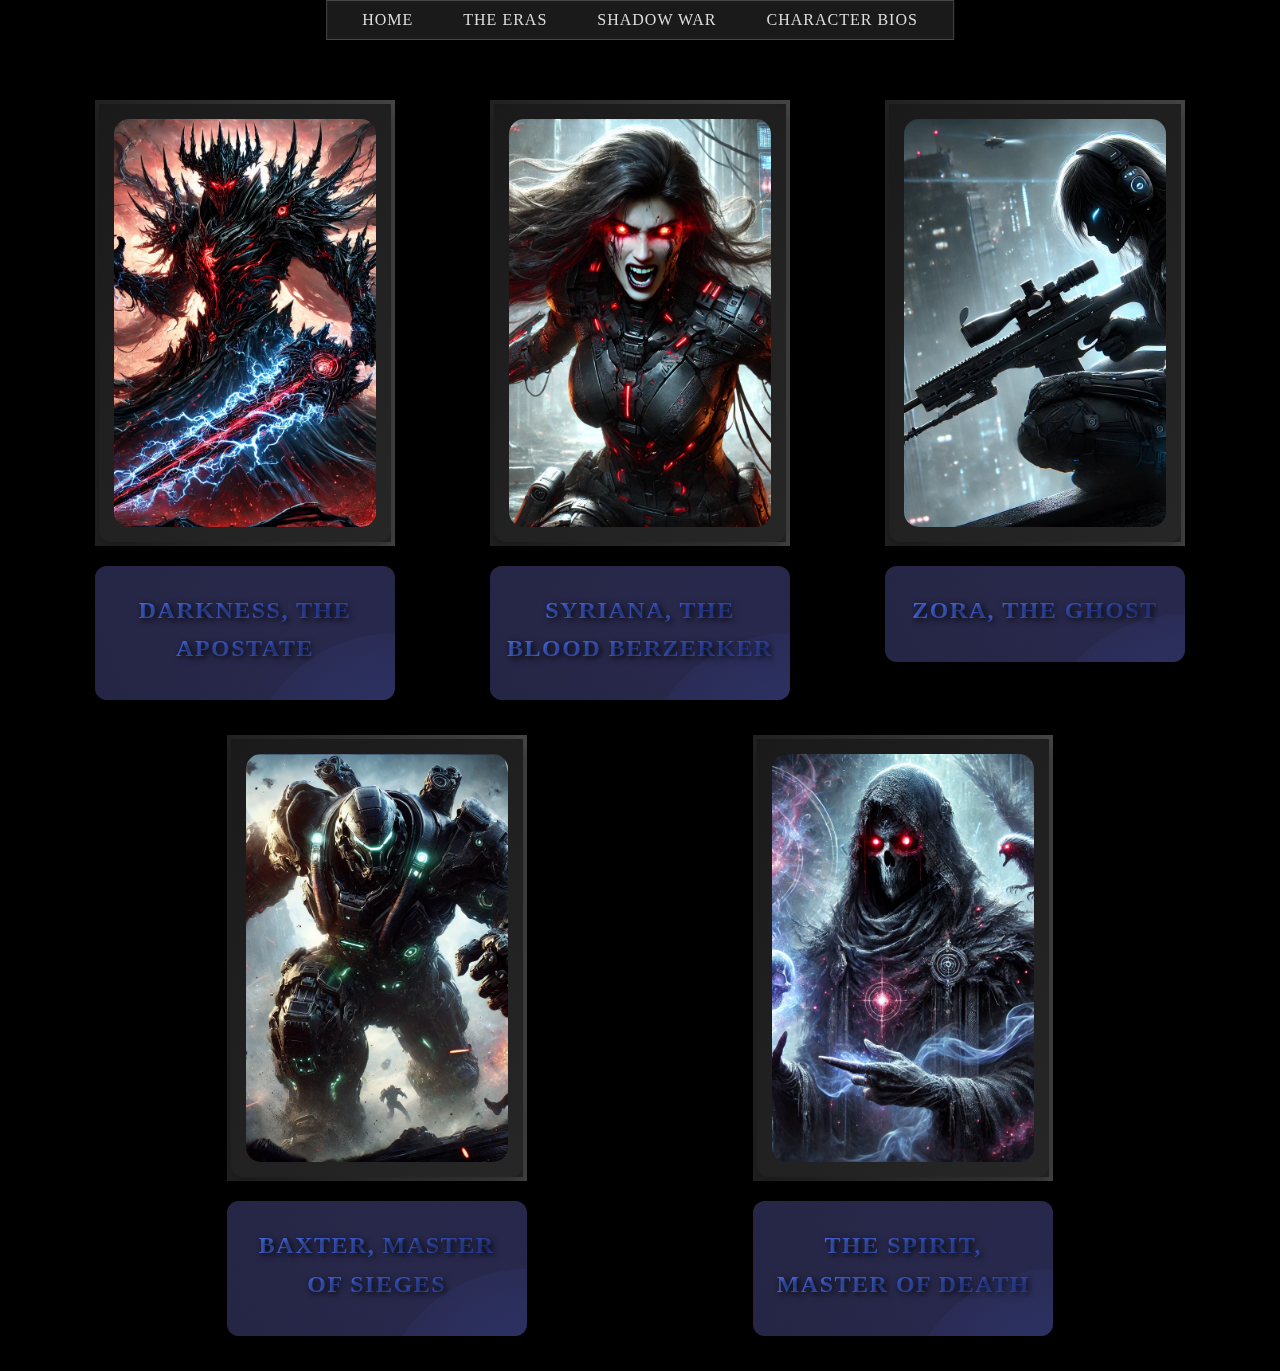
<file: progress.html>
<!DOCTYPE html>
<html lang="en">
<head>
    <head>
        <meta charset="UTF-8">
        <meta name="viewport" content="width=device-width, initial-scale=1.0">
        <title>Darkness's Progress</title>
        <link rel="stylesheet" href="styles.css">
    </head>
</head>
<body>
    <!DOCTYPE html>
<html lang="en">
<head>
    <meta charset="UTF-8">
    <meta name="viewport" content="width=device-width, initial-scale=1.0">
    <title>Magic Card Flip</title>
    <link rel="stylesheet" href="styles.css">
</head>
<body>
    <nav>
        <ul>
           
            <li><a href="index.html">Home</a></li>
            <li><a href="https://warsagas.netlify.app/eras">The Eras</a></li>
            <li><a href="https://warsagas.netlify.app/shadow-war">Shadow War</a></li>
            <li><a href="https://characterfullestlbios.netlify.app/">Character Bios</a></li>
            
        </ul>
    </nav>

    <div class="card-container">
        <!-- Card 1 -->
        <div class="card-wrapper">
            <div class="card">
                <div class="card-inner">
                    <div class="card-front">
                        <img src="/image/Darkness shadow war.webp" alt="Character 1 Front">
                    </div>
                    <div class="card-back">
                        <img src="/image/darkness2mtg.jpg" alt="Character 1 Back">
                    </div>
                </div>
            </div>
            <div class="card-text">
                <h3 class="character-title" onclick="toggleBlurb(this)">Darkness, The Apostate</h3>
                <p class="character-blurb">
                    Darkness, the enigmatic patriarch of the Shadows, is a relentless force of despair and ambition. A master tactician and manipulator, he wields the power to shatter morale by twisting the things people love most into terrifying forms. Leading a sect of power-armored warriors, he envisions a future forged through destruction, where only the strongest and most resilient survive. Driven by a deep desire to be needed and valued, his complex relationship with Theresa, his former ally and greatest adversary, underscores the tragedy of his fall. Darkness's story is one of unyielding resolve, haunting cruelty, and the heartbreaking cost of pursuing progress at the expense of humanity.  To Learn more <a href="https://storied-centaur-91f14a.netlify.app/" target="_blank"> read here..</a></p>
            </div>
        </div>

        <!-- Card 2 -->
        <div class="card-wrapper">
            <div class="card">
                <div class="card-inner">
                    <div class="card-front">
                        <img src="/image/Syriana.webp" alt="Character 2 Front">
                    </div>
                    <div class="card-back">
                        <img src="/image/Syrianamtg.jpg" alt="Character 2 Back">
                    </div>
                </div>
            </div>
            <div class="card-text">
                <h3 class="character-title" onclick="toggleBlurb(this)">Syriana, The Blood Berzerker</h3>
                <p class="character-blurb">Syriana, one of the original seven Shadows, is a ferocious leader of shock troops who thrive in the chaos of battle. Her sect gains strength and speed as blood spills, teetering on the edge of uncontrollable aggression. A relentless warrior, Syriana wields twin swords with deadly precision, embodying the raw power and fury of the Shadows. While her blood-soaked path is marked by destruction, her internal struggle to maintain control amidst the chaos adds depth to her character. Syriana’s story is one of power, rage, and the constant battle to harness the darkness within for a greater purpose. Learn more <a href="https://storied-centaur-91f14a.netlify.app/" target="_blank"> read here..</a></p>
            </div>
        </div>

        <!-- Card 3 -->
        <div class="card-wrapper">
            <div class="card">
                <div class="card-inner">
                    <div class="card-front">
                        <img src="/image/zora2.webp" alt="Character 3 Front">
                    </div>
                    <div class="card-back">
                        <img src="/image/zoramtg3.jpg" alt="Character 3 Back">
                    </div>
                </div>
            </div>
            <div class="card-text">
                <h3 class="character-title" onclick="toggleBlurb(this)">Zora, The Ghost</h3>
                <p class="character-blurb">Zora, one of the seven original Shadows, is a master of stealth and precision who turns silence into her deadliest weapon. Despite her blindness, she uses heightened senses and unmatched marksmanship to strike her enemies from the shadows. As a shapeshifter, she takes on the forms of long-forgotten individuals, wielding both her physical prowess and psychological cunning to sow fear and confusion. Leading her sect, the Silent Knife, Zora specializes in gathering intelligence and executing surgical strikes with chilling efficiency. Her story is one of resilience, adaptation, and the haunting power of a past that refuses to stay buried. To learn more <a href="https://storied-centaur-91f14a.netlify.app/" target="_blank"> read here..</a></p>
            </div>
        </div>
        <div class="card-wrapper">
            <div class="card">
                <div class="card-inner">
                    <div class="card-front">
                        <img src="/image/baxter.webp" alt="Character 2 Front">
                    </div>
                    <div class="card-back">
                        <img src="/image/baxter mtg3.jpg" alt="Character 2 Back">
                    </div>
                </div>
            </div>
            <div class="card-text">
                <h3 class="character-title" onclick="toggleBlurb(this)">Baxter, Master of Sieges</h3>
                <p class="character-blurb">Baxter, the siege master of the Shadows, is a towering strategist bound within life-sustaining armor that conceals both his frailty and his genius. A master of bio-warfare and the art of creating something out of nothing, he crafts near-perfect plans that crush opposition with relentless precision. Leading his sect of engineers and siege specialists, Baxter embodies the cold, calculating nature of war, always several steps ahead of his enemies. Beneath his imposing exterior lies a mind tormented by the cost of his brilliance, grappling with the line between necessary destruction and senseless ruin. Baxter’s story is one of intellect, sacrifice, and the devastating price of perfection. Learn more <a href="https://storied-centaur-91f14a.netlify.app/" target="_blank"> read here..</a></p>
            </div>
        </div>

        <!-- Card 3 -->
        <div class="card-wrapper">
            <div class="card">
                <div class="card-inner">
                    <div class="card-front">
                        <img src="/image/thespirit.webp" alt="Character 3 Front">
                    </div>
                    <div class="card-back">
                        <img src="/image/spiritmtg.jpg" alt="Character 3 Back">
                    </div>
                </div>
            </div>
            <div class="card-text">
                <h3 class="character-title" onclick="toggleBlurb(this)">The Spirit, Master of Death</h3>
                <p class="character-blurb">The Spirit, the master of death arcana among the seven original Shadows, wields unparalleled knowledge of life and the beyond. A scholar of the mystical arts, they harness the energy of death not as an end, but as a tool to reshape and redefine existence. With heightened psychic abilities and mastery over the balance of life and decay, The Spirit can summon spectral forces, manipulate mortality, and even alter the fabric of reality itself. Leading a sect that provides critical support to the Shadows, The Spirit combines intellect and necromantic prowess to tip the scales of battle. Their story is one of enigmatic power, the pursuit of ultimate knowledge, and the ethical tightrope walked when commanding the forces of death. Learn more <a href="https://storied-centaur-91f14a.netlify.app/" target="_blank"> read here..</a></p>
            </div>
        </div>
    </div>
    <script src="main.js"></script>
</body>
</html>

</body>
</html>
</file>
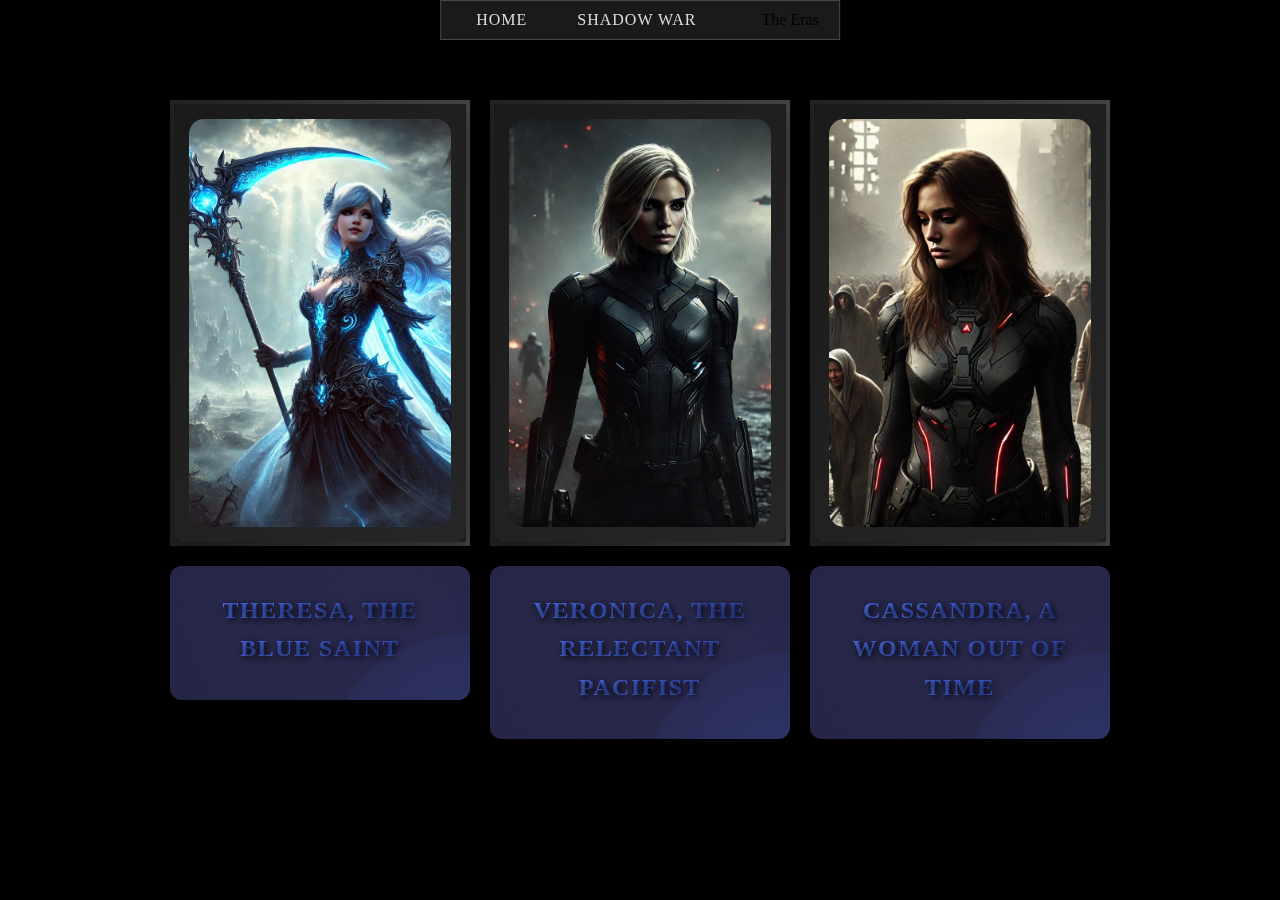
<file: character website/alliance.html>
<!DOCTYPE html>
<html lang="en">
<head>
    <meta charset="UTF-8">
    <meta name="viewport" content="width=device-width, initial-scale=1.0">
    <title>Square Card Container</title>
    <link rel="stylesheet" href="styles.css">
</head>
<body>
    <nav>
        
        <ul>
            <li><a href="index.html">Home</a></li>
            <li><a href="https://warsagas.netlify.app/shadow-war">Shadow War</a></li>
            <li><a href=""></a>The Eras</li>
        </ul>
    </nav>

    <div class="card-container">
        <!-- Card 1 -->
        <div class="card-wrapper">
            <div class="card">
                <div class="card-inner">
                    <div class="card-front">
                        <img src="/image/theresa.webp" alt="Character 1 Front">
                    </div>
                    <div class="card-back">
                        <img src="/image/Theresamtg2.jpg" alt="Character 1 Back">
                    </div>
                </div>
            </div>
            <div class="card-text">
                <h3 class="character-title" onclick="toggleBlurb(this)">Theresa, The Blue Saint</h3>
                <p class="character-blurb">Theresa, the matriarch of the Shadows, is a symbol of hope and unity amidst a world consumed by war. With the ability to create duplicates of herself that amplify her strength without diminishing her power, she leads her sect of scythe-wielding jump troops into battle, striking from the skies with precision and force. Her calming and encouraging presence inspires those around her, embodying resilience and compassion in the face of overwhelming darkness. As the counterpart to the brooding and destructive Darkness, Theresa strives to balance strength with empathy, navigating the complex and tragic conflict that threatens to consume everything she holds dear. Her story is one of sacrifice, leadership, and the enduring fight to uphold humanity's best qualities against insurmountable odds. To learn more <a href="https://storied-centaur-91f14a.netlify.app/" target="_blank"> read here..</a></p>
            </div>
        </div>

        <!-- Card 2 -->
        <div class="card-wrapper">
            <div class="card">
                <div class="card-inner">
                    <div class="card-front">
                        <img src="/image/veronica.webp" alt="Character 2 Front">
                    </div>
                    <div class="card-back">
                        <img src="/image/Veronica mtg.jpg" alt="Character 2 Back">
                    </div>
                </div>
            </div>
            <div class="card-text">
                <h3 class="character-title" onclick="toggleBlurb(this)">Veronica, The Relectant Pacifist </h3>
                <p class="character-blurb">Veronica, the pacifist among the Shadows, is a healer and mediator who seeks to bridge divides in a world fractured by war. Gifted with the ability to gain knowledge and expertise through touch and identify critical weaknesses, she uses her powers to guide her sect of healers and diplomats. As the voice of reason and compassion, Veronica often tackles the political and moral dilemmas the other Shadows avoid. Despite her peaceful nature, she is not without strength, navigating the complexities of war with wisdom and an unyielding commitment to preserving life and fostering understanding. Her journey is a testament to the power of empathy and intellect in the face of chaos. To Learn more <a href="https://storied-centaur-91f14a.netlify.app/" target="_blank"> read here..</a></p>
            </div>
        </div>

        <div class="card-wrapper">
            <div class="card">
                <div class="card-inner">
                    <div class="card-front">
                        <img src="/image/cass time.webp" alt="Character 2 Front">
                    </div>
                    <div class="card-back">
                        <img src="/image/cassandra,out.jpg" alt="Character 2 Back">
                    </div>
                </div>
            </div>
            <div class="card-text">
                <h3 class="character-title" onclick="toggleBlurb(this)">Cassandra, A Woman Out of Time </h3>
                <p class="character-blurb"> Cassandra, a woman out of time, finds herself in the midst of a worldwide conflict engulfing Earth’s distant future. The war between Theresa and Darkness, once allies turned bitter enemies, fractures the planet as their ideological clash spirals into devastation. The conflict spills across continents, leveling cities, devastating ecosystems, and pushing humanity to the brink of extinction. Nations rally their forces, forging desperate alliances to resist the Shadows' overwhelming power, but even the strongest coalitions crumble under the weight of the war's brutality.

                    As an observer bound by time’s laws, Cassandra is forced to watch in silence as the world tears itself apart. She bears witness to the destruction of iconic landmarks, the ruin of bustling cities, and the transformation of everyday people into warriors, victims, or survivors. Her greatest torment lies in seeing her heroes at their best and worst—Theresa’s compassion eroding under the pressure of war, and Darkness embracing ruthless pragmatism to achieve his vision of progress. She sees glimmers of hope in defiant resistance and moments of humanity amid the chaos, but those too are often snuffed out by the war’s relentless march.
                    
                    Despite her inability to intervene, Cassandra’s presence shapes her own understanding of leadership, sacrifice, and the delicate balance between ideals and survival. Every act of courage, betrayal, and destruction she observes becomes a lesson, building her resolve for the battles she knows lie ahead. In the Shadow War’s tragic conclusion, Earth is left in ruins, a battlefield soaked in the blood of countless lives—a memory that will haunt Cassandra as she prepares for the greater multiverse-spanning conflicts to come. To Learn more <a href="https://storied-centaur-91f14a.netlify.app/" target="_blank"> read here..</a></p>
            </div>
        </div>
        <!--  <div class="card-wrapper">
            <div class="card">
                <div class="card-inner">
                    <div class="card-front">
                        <img src="/image/" alt="Character 2 Front">
                    </div>
                    <div class="card-back">
                        <img src="/image/" alt="Character 2 Back">
                    </div>
                </div>
            </div>
            <div class="card-text">
                <h3 class="character-title" onclick="toggleBlurb(this)"> </h3>
                <p class="character-blurb"> To Learn more <a href=""> read here..</a></p>
            </div>
        </div>
         <div class="card-wrapper">
            <div class="card">
                <div class="card-inner">
                    <div class="card-front">
                        <img src="/image/" alt="Character 2 Front">
                    </div>
                    <div class="card-back">
                        <img src="/image/" alt="Character 2 Back">
                    </div>
                </div>
            </div>
            <div class="card-text">
                <h3 class="character-title" onclick="toggleBlurb(this)"> </h3>
                <p class="character-blurb"> To Learn more <a href=""> read here..</a></p>
            </div>
        </div>
         <div class="card-wrapper">
            <div class="card">
                <div class="card-inner">
                    <div class="card-front">
                        <img src="/image/" alt="Character 2 Front">
                    </div>
                    <div class="card-back">
                        <img src="/image/" alt="Character 2 Back">
                    </div>
                </div>
            </div>
            <div class="card-text">
                <h3 class="character-title" onclick="toggleBlurb(this)"> </h3>
                <p class="character-blurb"> To Learn more <a href=""> read here..</a></p>
            </div>
        </div>
         <div class="card-wrapper">
            <div class="card">
                <div class="card-inner">
                    <div class="card-front">
                        <img src="/image/" alt="Character 2 Front">
                    </div>
                    <div class="card-back">
                        <img src="/image/" alt="Character 2 Back">
                    </div>
                </div>
            </div>
            <div class="card-text">
                <h3 class="character-title" onclick="toggleBlurb(this)"> </h3>
                <p class="character-blurb"> To Learn more <a href=""> read here..</a></p>
            </div>
        </div> -->

        
        
        </div>
    
    <script src="main.js"></script>
</body>
</html>
</file>
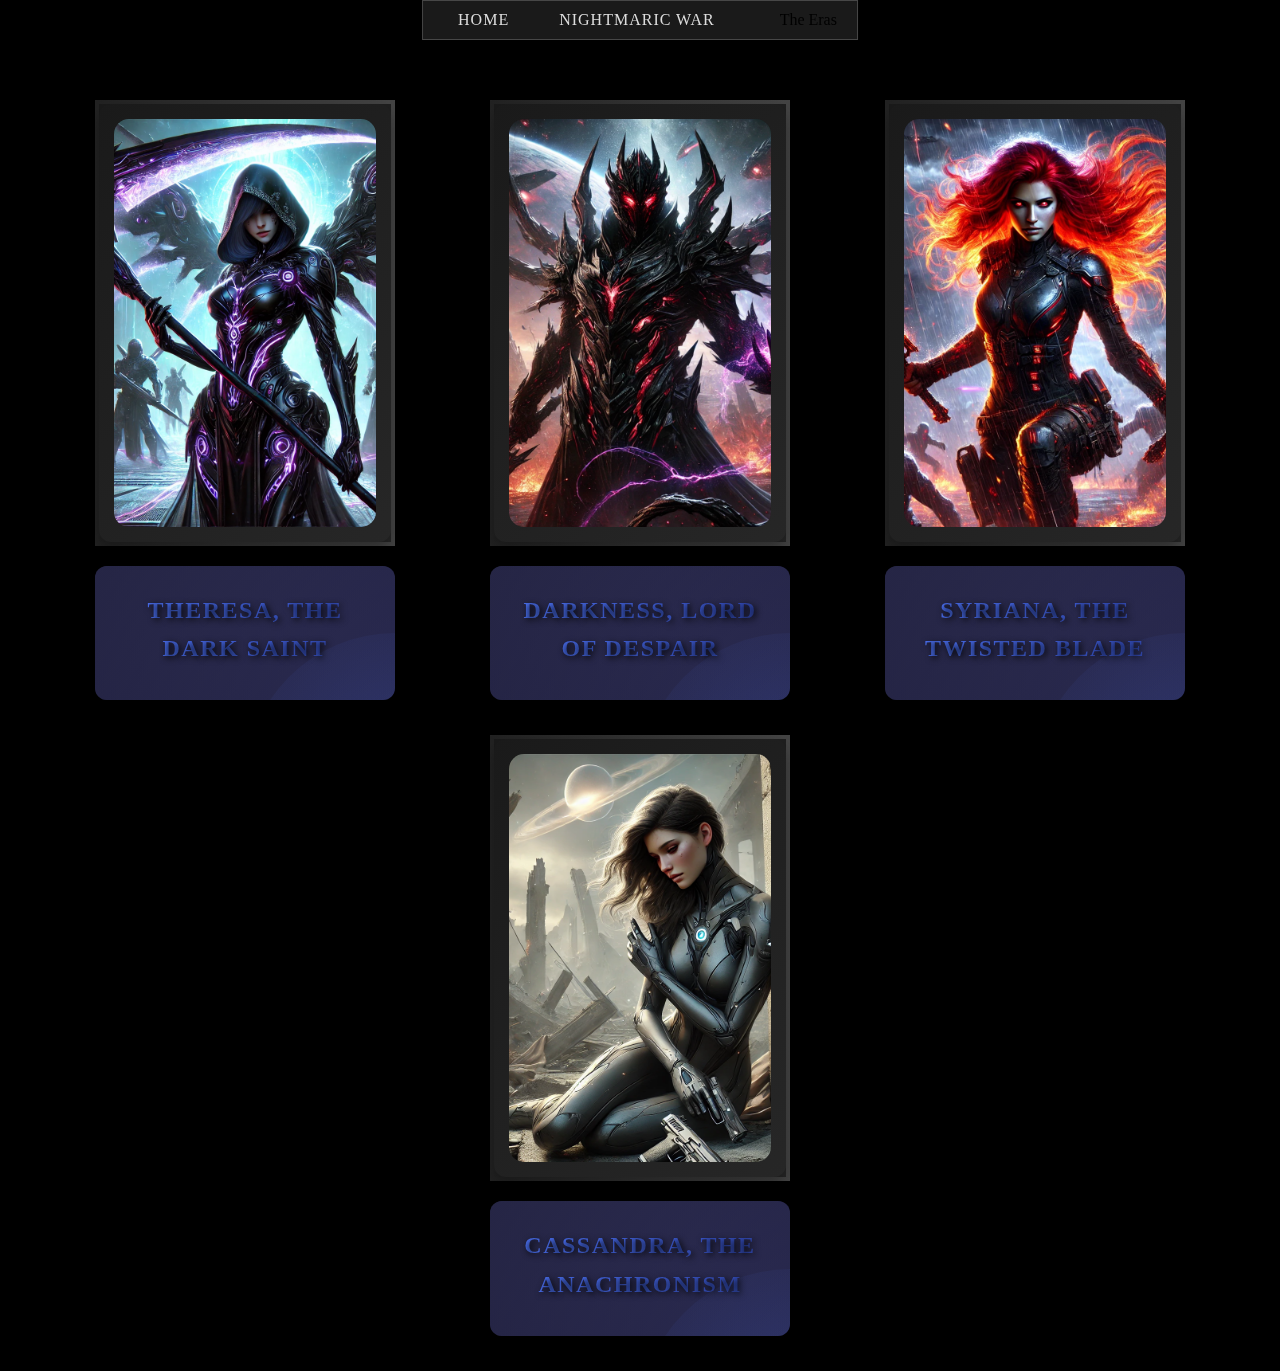
<file: character website/Federation.html>
<!DOCTYPE html>
<html lang="en">
<head>
    <head>
        <meta charset="UTF-8">
        <meta name="viewport" content="width=device-width, initial-scale=1.0">
        <title>Responsive Full-Screen Divided Rectangles</title>
        <link rel="stylesheet" href="styles.css">
    </head>
</head>
<body>
    <nav>
      
        <ul>
            <li><a href="index.html">Home</a></li>
            <li><a href="https://warsagas.netlify.app/nightmaric-war">Nightmaric War</a></li>
            <li><a href=""></a>The Eras</li>
        </ul>
    </nav>

    <div class="card-container">
        <!-- Card 1 -->
        <div class="card-wrapper">
            <div class="card">
                <div class="card-inner">
                    <div class="card-front">
                        <img src="/image/theresa, dark saint.webp" alt="Character 1 Front">
                    </div>
                    <div class="card-back">
                        <img src="/image/darksaintmtg.jpg" alt="Character 1 Back">
                    </div>
                </div>
            </div>
            <div class="card-text">
                <h3 class="character-title" onclick="toggleBlurb(this)">Theresa, The Dark Saint</h3>
                <p class="character-blurb" >In the aftermath of Darkness’s ultimate sacrifice, the galaxy teeters on the brink of annihilation. Persephone’s relentless forces, armed with a nightmaric virus, ravage entire worlds, leaving chaos and despair in their wake. The Shadows, once a united force under Darkness’s command, are fractured and leaderless, their hope fading with the loss of their patriarch.

                    Theresa, once the nurturing matriarch of the Shadows, now carries the weight of their survival. Transformed by grief and infused with the lingering essence of Darkness, she rises as The Dark Saint, a figure of cold fury and relentless resolve. Where Darkness fought with cunning and calculation, Theresa embodies a more visceral power—an unyielding force driven by the sorrow of loss and the echoes of Darkness’s final lesson: “I don’t have to win; we just can’t lose.”
                    
                    As Theresa wages a lonely war across the galaxy, her wrath becomes legend. With her reforged scythe in hand and an aura of despair that saps the resolve of her enemies, she takes the fight to Persephone’s armies. Her presence alone is a force of reckoning, her fury manifesting in devastating strikes that ripple across battlefields. Yet, the burden of leadership and the haunting echoes of Darkness within her mind threaten to erode her humanity.
                    
                    Can Theresa forge a path of hope from the ashes of despair, or will the cost of her vengeance extinguish the faint light she seeks to protect?
                    
                    Theresa, The Dark Saint is a tale of sacrifice, resilience, and the weight of legacy—a story that reminds us that even in the deepest shadow, the faintest spark can light the way<a href="https://storied-centaur-91f14a.netlify.app/"> read here..</a></p>
            </div>
        </div>

        <!-- Card 2 -->
        <div class="card-wrapper">
            <div class="card">
                <div class="card-inner">
                    <div class="card-front">
                        <img src="/image/darkness, nightmaric war.webp" alt="Character 2 Front">
                    </div>
                    <div class="card-back">
                        <img src="/image/darkness 2.0.jpg " alt="Character 2 Back">
                    </div>
                </div>
            </div>
            <div class="card-text">
                <h3 class="character-title" onclick="toggleBlurb(this)">Darkness, Lord of Despair</h3>
                <p class="character-blurb" >The Nightmaric War has plunged the galaxy into chaos. Persephone’s monstrous armies, infected with the Nightmaric virus, spread terror and destruction across entire star systems, threatening to extinguish all life. In the face of overwhelming despair, Darkness, the estranged general of the Shadows, rises as a grim savior. Haunted by his sins during the Shadow War and bitter memories of his former ally, Theresa, he shoulders the burden of defending the galaxy, unaware of the greater multiverse or the role he plays within it.

                    Believing the galaxy is the final bastion of humanity, Darkness wages a war of attrition, relying on cold logic and ruthless pragmatism. Entire planets are sacrificed in his calculated bid for survival, earning him both fear and resentment from his allies. Yet, when Cassandra, a fledgling warrior with untapped potential, enters the fray, her compassion and defiance challenge his unyielding ideals.
                    
                    As the war rages across stars and systems, Darkness’s fractured alliance with the Shadows, Cassandra, and other resistance forces teeters on the edge of collapse. Cassandra's hope and empathy clash with Darkness’s belief that victory requires sacrifice. Together, they must confront not only Persephone’s forces but also their own flaws, questioning whether humanity’s survival is worth the cost of its soul.
                    
                    Amid the galaxy-wide carnage, Darkness is forced to face the shadows of his past—the weight of his decisions during the Shadow War and his strained connection to the woman who once treated him with kindness, Theresa. In the war's climactic battle, Persephone’s forces launch a final, all-consuming assault, threatening to annihilate the galaxy entirely.
                    
                    In a desperate act of redemption, Darkness embraces his title as the Saint of Shadows, sacrificing himself to hold back the tide of destruction. His actions buy Cassandra and the resistance a fleeting chance to deliver a decisive blow. In his final moments, he imparts a grim but hopeful truth to Cassandra:
                    
                    "The galaxy cannot survive without light, but it will always need the dark to protect it."
                    
                    "Darkness, the Saint of Shadows" is a galaxy-spanning epic of survival, redemption, and the enduring conflict between compassion and pragmatism. It explores the cost of leadership in the face of annihilation and the legacy one leaves behind in the shadow of sacrifice. Learn more <a href="https://storied-centaur-91f14a.netlify.app/" target="_blank"> read here..</a></p>
            </div>
        </div>

        <!-- Card 3 -->
        <div class="card-wrapper">
            <div class="card">
                <div class="card-inner">
                    <div class="card-front">
                        <img src="/image/syriana nightmare.webp" alt="Character 3 Front">
                    </div>
                    <div class="card-back">
                        <img src="/image/syriana mtg n.jpg" alt="Character 3 Back">
                    </div>
                </div>
            </div>
            <div class="card-text">
                <h3 class="character-title" onclick="toggleBlurb(this)">Syriana, The Twisted Blade</h3>
                <p class="character-blurb" >Syriana, the fierce and unrelenting leader of the shock troopers, emerges as a pivotal force in the Nightmaric War, her blood-soaked path embodying both the strength and fragility of the Shadows. Leading her sect into the war's most brutal battles, her ability to grow stronger with every drop of blood spilled makes her a devastating weapon but also a potential liability as her aggression threatens to spiral out of control. As the Nightmaric virus spreads and Persephone’s forces push universes to the brink of collapse, Syriana must grapple with the burdens of leadership, the loyalty of her sect, and the darkness within herself. Facing cunning enemies like the shapeshifter Zegana and forming uneasy alliances with figures like Cassandra, Syriana’s journey tests her resolve and forces her to confront the legacy she wishes to leave behind. Torn between duty and self-destruction, she fights not only for her universe’s survival but also to find hope and humanity in a war defined by devastation and sacrifice. Her path is one of conflict, resilience, and a relentless struggle to protect what matters most before it’s too late.

                    Learn more <a href="https://storied-centaur-91f14a.netlify.app/" target="_blank"> read here..</a>></p>
            </div>
        </div>
        <div class="card-wrapper">
            <div class="card">
                <div class="card-inner">
                    <div class="card-front">
                        <img src="/image/cassandra.webp" alt="Character 3 Front">
                    </div>
                    <div class="card-back">
                        <img src="/image/cassanra anch.jpg" alt="Character 3 Back">
                    </div>
                </div>
            </div>
            <div class="card-text">
                <h3 class="character-title" onclick="toggleBlurb(this)">Cassandra,  The Anachronism</h3>
                <p class="character-blurb" >Cassandra is a young woman thrust into a galaxy-wide war, her quiet, uncertain life upended by chaos and destruction. A college senior on the cusp of graduation, she had been content to drift, unsure of her future and overwhelmed by self-doubt. But when her world is thrown into turmoil, she is forced to confront challenges far beyond anything she could have imagined.

                    In the heat of battle, Cassandra discovers a strength she never knew she possessed. Equipped with twin energy pistols and lightweight power armor she barely understands, she learns to adapt on the fly, using her ingenuity and grit to survive. Every encounter leaves its mark, both physically and emotionally, but each scar only deepens her resolve. As she navigates shattered cityscapes, alien battlefields, and devastating betrayals, Cassandra begins to grow into someone capable of standing against the darkness.
                    
                    Her journey in Phase 1 is not about grand destinies or sweeping heroism—it's about survival, growth, and finding meaning in a universe torn apart by war. Cassandra doesn't see herself as a hero, but her determination and willingness to face the impossible make her an undeniable force. Her story is one of rising to meet the challenges of a galaxy in chaos, proving that even the smallest light can burn brightly against the dark. Learn more <a href="https://storied-centaur-91f14a.netlify.app/" target="_blank"> read here..</a></p>
            </div>
        </div>

   <!--  

        <div class="card-wrapper">
            <div class="card">
                <div class="card-inner">
                    <div class="card-front">
                        <img src="https://via.placeholder.com/300x450" alt="Character 3 Front">
                    </div>
                    <div class="card-back">
                        <img src="https://via.placeholder.com/300x450/000000/FFFFFF?text=Character+3+Back" alt="Character 3 Back">
                    </div>
                </div>
            </div>
            <div class="card-text">
                <h3 class="character-title" onclick="toggleBlurb(this)">Character 3</h3>
                <p class="character-blurb" >This is a detailed description of Character 1, explaining their background, traits, and more. Learn more <a href=""> read here..</a></p>
            </div>
        </div>
        <div class="card-wrapper">
            <div class="card">
                <div class="card-inner">
                    <div class="card-front">
                        <img src="https://via.placeholder.com/300x450" alt="Character 3 Front">
                    </div>
                    <div class="card-back">
                        <img src="https://via.placeholder.com/300x450/000000/FFFFFF?text=Character+3+Back" alt="Character 3 Back">
                    </div>
                </div>
            </div>
            <div class="card-text">
                <h3 class="character-title" onclick="toggleBlurb(this)">Character 3</h3>
                <p class="character-blurb" >This is a detailed description of Character 1, explaining their background, traits, and more. Learn more <a href=""> read here..</a></p>
            </div>
        </div> -->
       
    </div>
    <script src="main.js"></script>
</body>
</html>
</file>
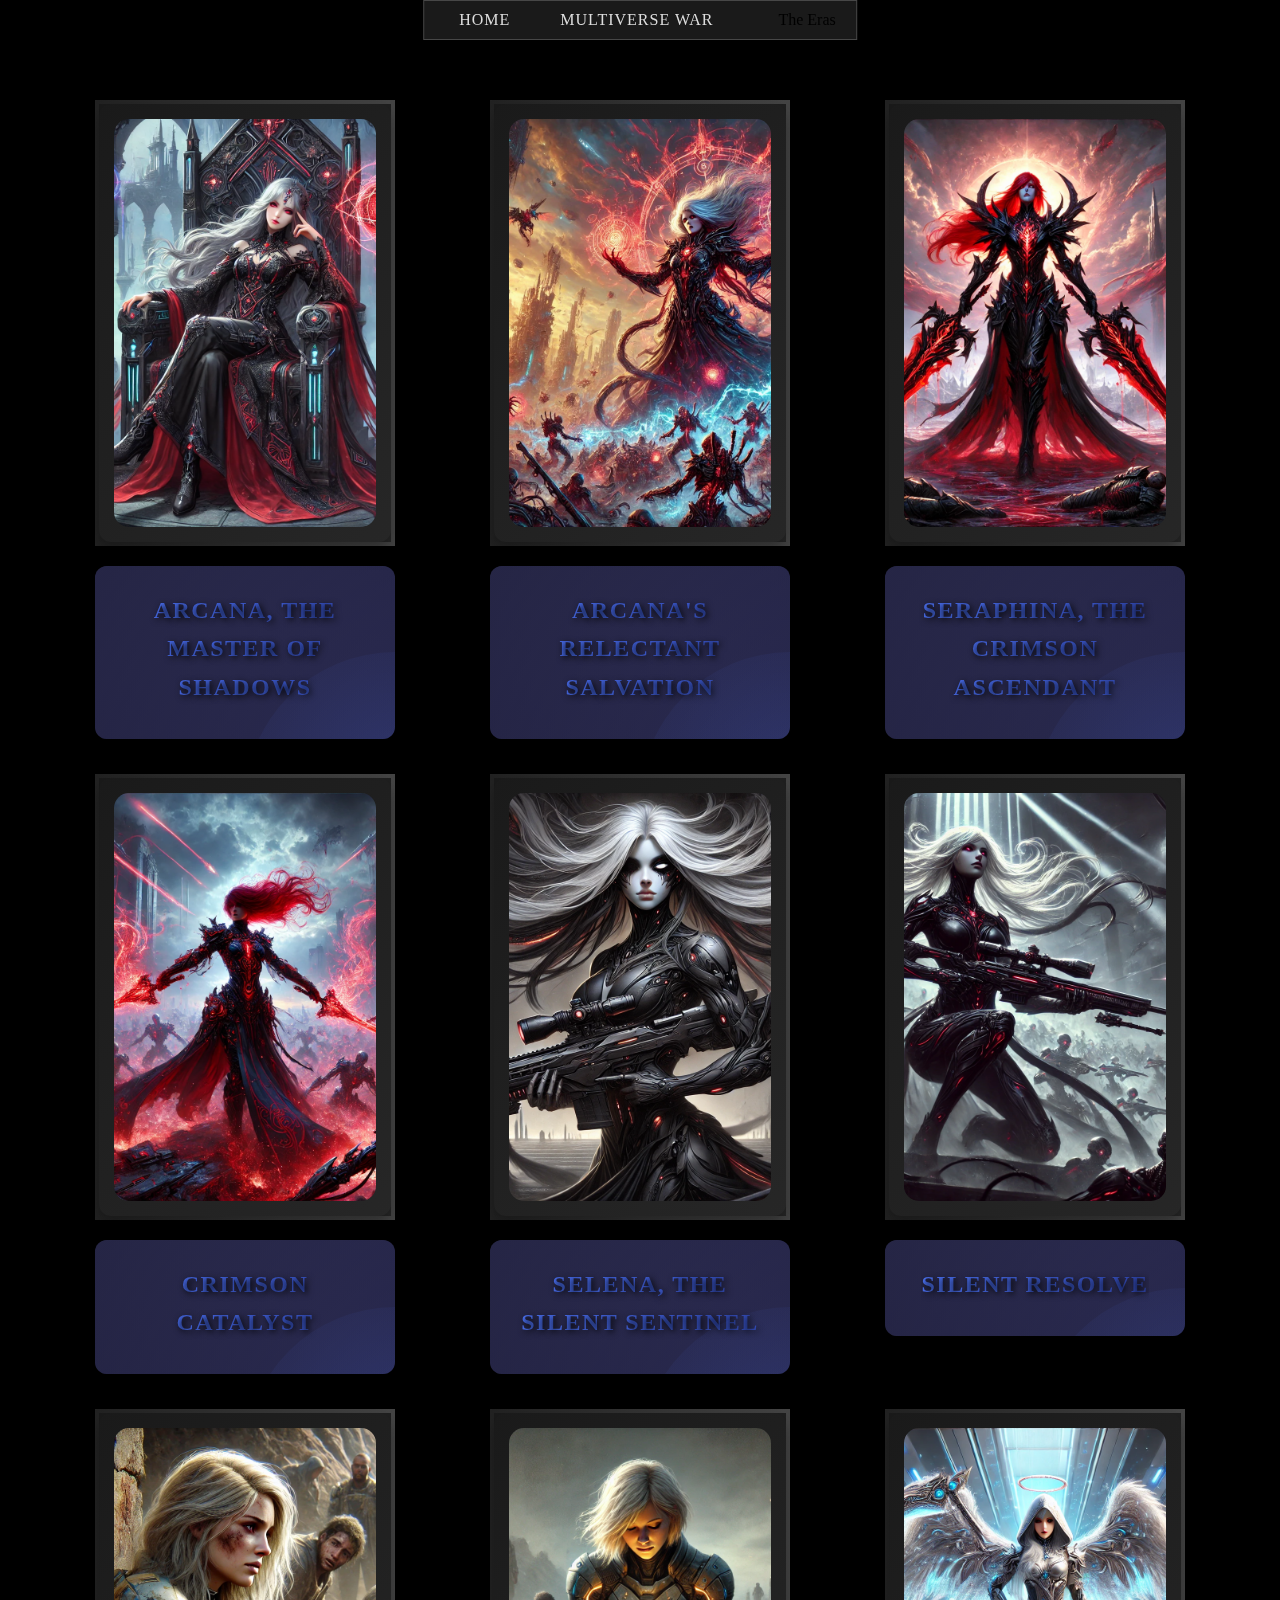
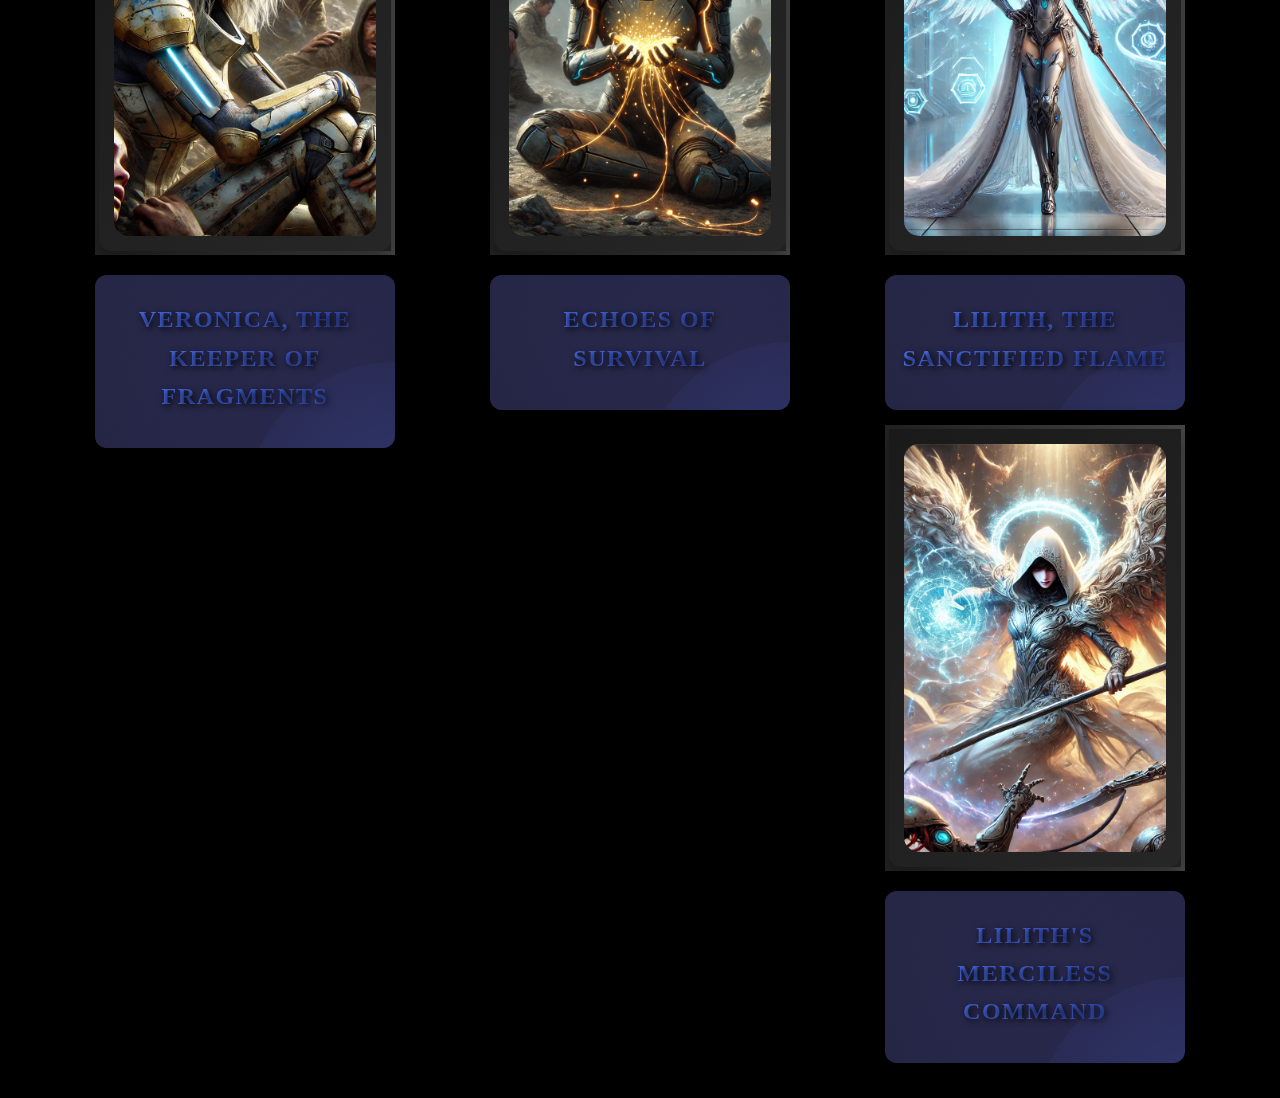
<file: character website/multiverse-alliance.html>
<!DOCTYPE html>
<html lang="en">
<head>
    <head>
        <meta charset="UTF-8">
        <meta name="viewport" content="width=device-width, initial-scale=1.0">
        <title>Responsive Full-Screen Divided Rectangles</title>
        <link rel="stylesheet" href="styles.css">
    </head>
</head>
<body>
    <nav>
        
        <ul>
            <li><a href="index.html">Home</a></li>
            <li><a href="https://warsagas.netlify.app/multiverse-war">Multiverse war</a></li>
            <li><a href=""></a>The Eras</li>
        </ul>
    </nav>

    <div class="card-container">
        <!-- Card 1 -->
        <div class="card-wrapper">
            <div class="card">
                <div class="card-inner">
                    <div class="card-front">
                        <img src="/image/Arcana2.webp" alt="Character 1 Front">
                    </div>
                    <div class="card-back">
                        <img src="/image/acrana mtg.jpg" alt="Character 1 Back">
                    </div>
                </div>
            </div>
            <div class="card-text">
                <div class="character-card">
                    <h3 class="character-title" onclick="toggleBlurb(this)">Arcana, The Master of Shadows</h3>
                    <div class="character-blurb">
                        <p>Arcana bends reality itself with Shadow Ascension, reshaping time and space to suit her will, while her Dominion of Minds turns enemies into puppets. She is a master strategist, her moves calculated and ruthless. But beneath her cold, pragmatic exterior lies a deep loneliness. Arcana fears vulnerability, hiding her emotions behind sharp wit and a drive for control.</p>
                        <p>Her relationship with Lilith is one of constant friction, their arguments tinged with mutual respect. She teases Selena for her perfectionism while admiring her precision. With Seraphina, she scoffs at brute strength but acknowledges its necessity. Her tough love for Veronica pushes the younger woman to embrace her resilience, even as Arcana struggles to admit her own fears.</p>
                        <a href="https://storied-centaur-91f14a.netlify.app/" target="_blank">Learn more</a>
                    </div>
                </div>
            </div>
        </div>

        <!-- Card 2 -->
        <div class="card-wrapper">
            <div class="card">
                <div class="card-inner">
                    <div class="card-front">
                        <img src="/image/arcana sigbetter.webp" alt="Character 2 Front">
                    </div>
                    <div class="card-back">
                        <img src="/image/new sig spell.jpg" alt="Character 2 Back">
                    </div>
                </div>
            </div>
            <div class="card-text">
                <h3 class="character-title" onclick="toggleBlurb(this)">Arcana's Relectant Salvation</h3>
                <p class="character-blurb" >Amidst the apocalyptic clash of biomechanical horrors and futuristic warriors, Arcana stands as an unwilling savior. Her spell, a devastating cascade of crimson and black energy, rips through the chaos, fracturing reality itself. Torn between her disdain for chaos and the duty to preserve existence, she channels immense power with reluctant determination, altering the fate of the battlefield—and the multiverse Learn more <a href=""> read here..</a></p>
            </div>
        </div>
        <div class="card-wrapper">
            <div class="card">
                <div class="card-inner">
                    <div class="card-front">
                        <img src="/image/seraphina full art.webp" alt="Character 3 Front">
                    </div>
                    <div class="card-back">
                        <img src="/image/seraphina.jpg" alt="Character 3 Back">
                    </div>
                </div>
            </div>
            <div class="card-text">
                <div class="character-card">
                    <h3 class="character-title" onclick="toggleBlurb(this)">Seraphina, The Crimson Ascendant</h3>
                    <div class="character-blurb">
                        <p>Seraphina’s Blood Dominion lets her command life itself, forging towering constructs of blood and absorbing the strength of entire armies. In battle, she is unstoppable—a force of raw destruction. But her confidence hides guilt for the lives lost to her power. Seraphina wrestles with the weight of her strength, questioning if she’s saving worlds or dooming them.</p>
                        <p>She butts heads with Selena, their approaches to war clashing constantly, though their trust in battle is absolute. Lilith’s compassion frustrates her but also earns her admiration for its steadiness in chaos. Arcana’s pragmatism often leads to sharp exchanges, but Seraphina respects the strategist’s ability to win wars where strength alone might fail. Her bluntness with Veronica belies a quiet respect—she sees in the younger woman a strength she herself lacks: the courage to feel deeply without breaking.</p>
                        <a href="https://storied-centaur-91f14a.netlify.app/" target="_blank">Learn more</a>
                    </div>
                </div>
                
            </div>
        </div>
        <div class="card-wrapper">
            <div class="card">
                <div class="card-inner">
                    <div class="card-front">
                        <img src="/image/seraphina sig art.webp" alt="Character 3 Front">
                    </div>
                    <div class="card-back">
                        <img src="/image/signature spel seraphina.jpg" alt="Character 3 Back">
                    </div>
                </div>
            </div>
            <div class="card-text">
                <h3 class="character-title" onclick="toggleBlurb(this)">Crimson Catalyst</h3>
                <p class="character-blurb" > In a shattered world of apocalyptic war, Seraphina, the Crimson Ascendant, wields unparalleled mastery of blood magic and biomechanical power. Clad in glowing crimson armor and armed with two jagged greatswords, she stands at the heart of a brutal clash between cyber-enhanced warriors and biomechanical monstrosities. With calculated fury, she unleashes a tidal wave of crimson energy, consuming all in her path and asserting her dominance over the battlefield. Seraphina embodies precision, destruction, and unyielding control, a force feared by all who dare oppose her. Learn more <a href="https://storied-centaur-91f14a.netlify.app/" target="_blank"> read here..</a></p>
            </div>
        </div>
        <div class="card-wrapper">
            <div class="card">
                <div class="card-inner">
                    <div class="card-front">
                        <img src="/image/Selena full art.webp" alt="Character 3 Front">
                    </div>
                    <div class="card-back">
                        <img src="/image/Selena.jpg" alt="Character 3 Back">
                    </div>
                </div>
            </div>
            <div class="card-text">
                <div class="character-card">
                    <h3 class="character-title" onclick="toggleBlurb(this)">Selena, The Silent Sentinel</h3>
                    <div class="character-blurb">
                        <p>Selena wields Silent Resolve, a sniper rifle of unparalleled precision, and commands Dimensional Silence, nullifying magic and sound across entire battlefields. Her godlike precision is unmatched, but her cold, calculated demeanor isolates her from those around her. Selena hides behind perfectionism, fearing that connection will only lead to distraction—or failure.</p>
                        <p>Selena often clashes with Seraphina, finding her brute force reckless but effective. Arcana’s cunning complements Selena’s precision, though she dislikes Arcana’s manipulative tendencies. She respects Lilith’s discipline, even as she questions her idealism. Her quiet bond with Veronica reveals a rare warmth, her occasional moments of support offering glimpses of humanity beneath her stoic exterior.</p>
                        <a href="https://storied-centaur-91f14a.netlify.app/" target="_blank">Learn more</a>
                    </div>
                </div>
            </div>
        </div>
       
        <div class="card-wrapper">
            <div class="card">
                <div class="card-inner">
                    <div class="card-front">
                        <img src="/image/Selena Spell.webp" alt="Character 3 Front">
                    </div>
                    <div class="card-back">
                        <img src="/image/selan spell.jpg" alt="Character 3 Back">
                    </div>
                </div>
            </div>
            <div class="card-text">
                <h3 class="character-title" onclick="toggleBlurb(this)">Silent Resolve</h3>
                <p class="character-blurb" >A weapon of terrifying precision, Silent Resolve is Selena’s ultimate manifestation of control and domination. Wielding her legendary sniper rifle, Selena strikes with an unerring calm, her presence shrouding the battlefield in eerie stillness. With each pull of the trigger, reality itself bends to her will, immobilizing entire armies and severing the threads of fate that bind her enemies to victory.

                    Forged in the fires of her rise to power, Silent Resolve represents more than just a weapon—it is Selena’s ideology made manifest. It symbolizes the cost of the hollow perfection she enforces, where freedom and creativity are sacrificed on the altar of absolute order. Each shot not only silences her foes but also echoes her own isolation as the tyrannical arbiter of a lifeless peace.
                    
                    In the end, Silent Resolve is not merely a tool of war—it is a harbinger of Selena’s tragic destiny, the weapon of a savior who must sacrifice everything, including herself, to maintain a world devoid of chaos. Learn more Learn more <a href="https://storied-centaur-91f14a.netlify.app/" target="_blank"> read here..</a></p>
            </div>
        </div>
        <div class="card-wrapper">
            <div class="card">
                <div class="card-inner">
                    <div class="card-front">
                        <img src="/image/Veroncia full art const.webp" alt="Character 3 Front">
                    </div>
                    <div class="card-back">
                        <img src="/image/Veronica constant.jpg" alt="Character 3 Back">
                    </div>
                </div>
            </div>
            <div class="card-text">
                <div class="character-card">
                    <h3 class="character-title" onclick="toggleBlurb(this)">Veronica, The Keeper of Fragments</h3>
                    <div class="character-blurb">
                        <p class="paragraph-text">Veronica carries the memories of countless lost universes, her Empathic Resonance allowing her to channel the emotions of entire worlds. With Soul Constructs, she summons spectral guardians born from the fragments of those she has lost. Her role as the multiverse’s chronicler and protector is a heavy burden—one that leaves her haunted by grief. Beneath her quiet strength lies a fragile core, where doubts and guilt threaten to consume her.</p>
                        <p class="paragraph-text">Veronica’s relationships are deeply rooted in her empathy. She looks to Lilith as a source of guidance and emotional strength, drawing comfort from her unwavering compassion. Her bond with Arcana is complex, as the tactician’s tough love pushes Veronica to embrace her own inner strength, even when it feels cruel. Selena admires Veronica’s quiet courage, offering occasional moments of support, while Seraphina’s bluntness challenges her to channel her grief into action. Despite being seen as the youngest and most vulnerable of the group, Veronica often surprises her allies by showing that her humanity is her greatest weapon.</p>
                        <a href="https://storied-centaur-91f14a.netlify.app/" target="_blank">Learn more</a>
                    </div>
                </div>
            </div>
        </div>
        <div class="card-wrapper">
            <div class="card">
                <div class="card-inner">
                    <div class="card-front">
                        <img src="/image/veroncia singatute spell art.webp" alt="Character 3 Front">
                    </div>
                    <div class="card-back">
                        <img src="/image/Veronica signare spell.jpg" alt="Character 3 Back">
                    </div>
                </div>
            </div>
            <div class="card-text">
                <h3 class="character-title" onclick="toggleBlurb(this)">Echoes of Survival</h3>
                <p class="character-blurb" >As the multiverse crumbles, fragments of lost worlds and forgotten lives scatter across reality, dissolving into nothingness. Veronica, The Lone Constant, carries the unique burden of preserving these echoes before they vanish forever. Each stream of light she gathers represents a memory—a story, a moment, a soul—that would otherwise be lost to oblivion.

                    The spell reflects Veronica’s quiet heroism and relentless compassion. Amidst the desolation, she kneels among the refugees, her glowing hands weaving together the remnants of countless lives. To the broken and weary, her actions seem small and futile, but to those who understand, she is their last hope—a living archive of what was and could have been.
                    
                    “Memories fade, but meaning does not. If I must bear the weight of it all, so be it. It is better than letting it all be forgotten.” —Veronica, The Lone Constant. Learn more <a href="https://storied-centaur-91f14a.netlify.app/" target="_blank"> read here..</a></p>
            </div>
        </div>

        <div class="card-wrapper">
            <div class="card">
                <div class="card-inner">
                    <div class="card-front">
                        <img src="/image/lilith.webp" alt="Character 3 Front">
                    </div>
                    <div class="card-back">
                        <img src="image/Lilith mtg.jpg" alt="Character 3 Back">
                    </div>
                </div>
            </div>
            <div class="card-text">
                <div class="character-container">
                    <div class="character-card">
                        <h3 class="character-title" onclick="toggleBlurb(this)">Lilith, The Sanctified Flame</h3>
                        <div class="character-blurb">
                            <p>Lilith commands the battlefield with the Radiant Scythe, capable of severing both physical and metaphysical bonds. Her presence alone can rally armies, heal the wounded, and reignite hope in the face of despair. Yet, her greatest strength—her compassion—also burdens her. She carries the weight of every life lost under her leadership, struggling to reconcile her ideals with the harsh reality of war.</p>
                            <p>Her bickering with Arcana, the cold tactician, reflects their clash of heart versus logic, but they share a grudging trust. Selena’s precision earns her respect, though she finds Selena’s detachment frustrating. Seraphina’s forceful nature often leads to clashes, but Lilith admires her raw determination. She feels deeply protective of Veronica, seeing her as a reminder of what they’re fighting for.</p>
                            <a href="https://storied-centaur-91f14a.netlify.app/" target="_blank">Learn more</a>
                        </div>
                    </div>
            </div>
        </div>

        <div class="card-wrapper">
            <div class="card">
                <div class="card-inner">
                    <div class="card-front">
                        <img src="/image/Lilith's merciless wrath.webp" alt="Character 3 Front">
                    </div>
                    <div class="card-back">
                        <img src="/image/sig spell mtg.jpg" alt="Character 3 Back">
                    </div>
                </div>
            </div>
            <div class="card-text">
                <h3 class="character-title" onclick="toggleBlurb(this)">Lilith's Merciless Command</h3>
                <p class="character-blurb" >Lilith’s Command represents the divine wrath and calculated precision of Lilith, the Saint of Order, as she unleashes a spell that bends the forces of life, death, and power to her will. In the heart of chaos, surrounded by biomechanical abominations threatening to overwhelm her, Lilith channels her celestial scythe and radiant energy to restore balance. The spell offers her three distinct choices, each a reflection of her mastery over life and order: banishing disruptive forces with a strike that exiles any nonland permanence, resurrecting fallen allies from the grave to fight once more, or fortifying her forces with lifelink and hexproof, ensuring their survival in the heat of battle. When Lilith herself commands the battlefield, her spell transcends mortality, granting her followers indestructibility as a testament to her unyielding strength. This ultimate act of divine control is both a punishment to her enemies and salvation to those who fight under her radiant wings. Learn more <a href="https://storied-centaur-91f14a.netlify.app/" target="_blank"> read here..</a></p>
            </div>
        </div>

        <!-- <div class="card-wrapper">
            <div class="card">
                <div class="card-inner">
                    <div class="card-front">
                        <img src="https://via.placeholder.com/300x450" alt="Character 3 Front">
                    </div>
                    <div class="card-back">
                        <img src="https://via.placeholder.com/300x450/000000/FFFFFF?text=Character+3+Back" alt="Character 3 Back">
                    </div>
                </div>
            </div>
            <div class="card-text">
                <h3 class="character-title" onclick="toggleBlurb(this)">Character 3</h3>
                <p class="character-blurb" >This is a detailed description of Character 1, explaining their background, traits, and more. Learn more <a href=""> read here..</a></p>
            </div>
        </div> -->
        
    </div>
    <script src="main.js"></script>
</body>
</html>
</file>
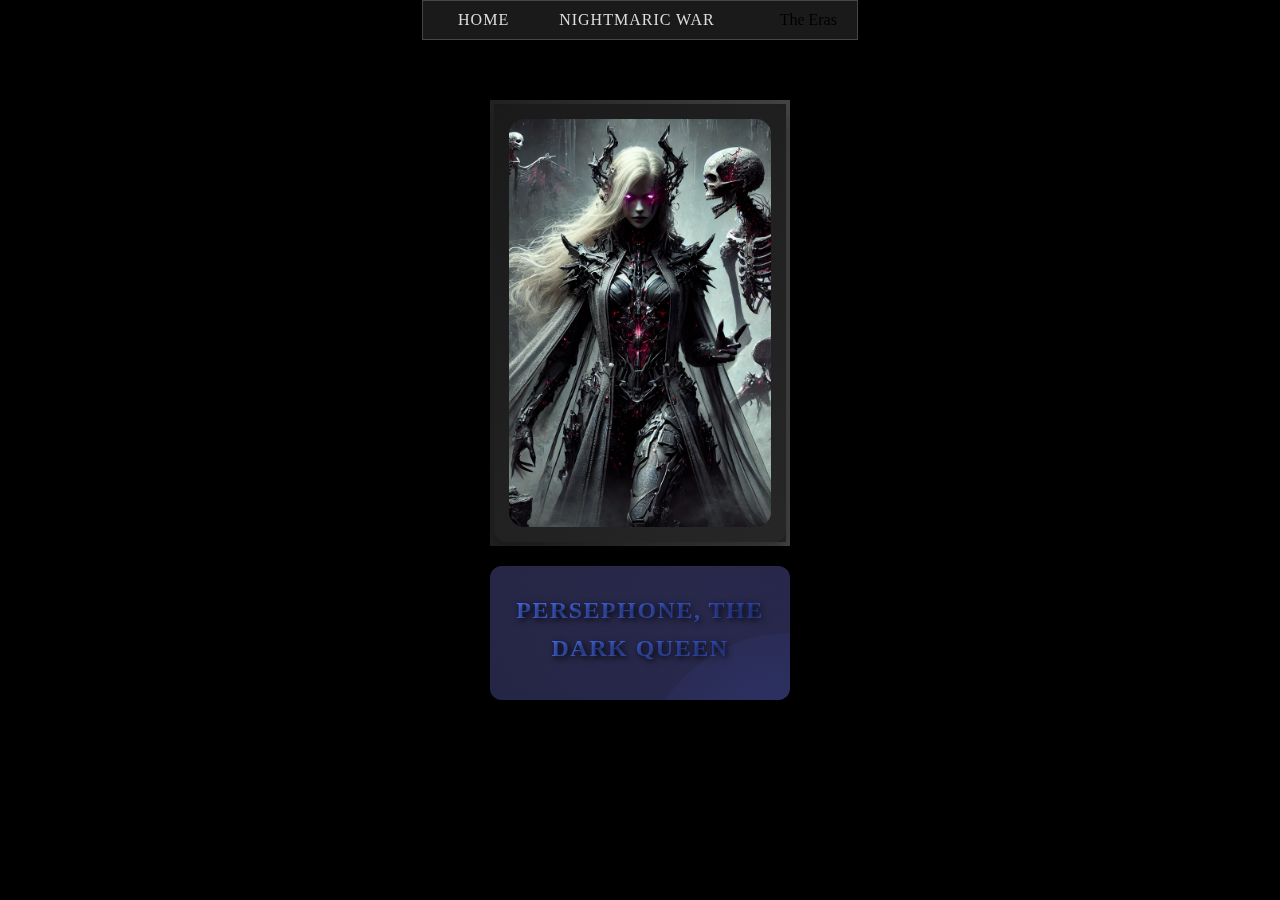
<file: character website/nightmares.html>
<!DOCTYPE html>
<html lang="en">
<head>
    <head>
        <meta charset="UTF-8">
        <meta name="viewport" content="width=device-width, initial-scale=1.0">
        <title>Responsive Full-Screen Divided Rectangles</title>
        <link rel="stylesheet" href="styles.css">
    </head>
</head>
<body>
    <nav>
      
        <ul>
            <li><a href="index.html">Home</a></li>
            <li><a href="https://warsagas.netlify.app/nightmaric-war">Nightmaric War</a></li>
            <li><a href=""></a>The Eras</li>
        </ul>
    </nav>

    <div class="card-container">
        <!-- Card 1 -->
        <div class="card-wrapper">
            <div class="card">
                <div class="card-inner">
                    <div class="card-front">
                        <img src="/image/Persephone.webp" alt="Character 1 Front">
                    </div>
                    <div class="card-back">
                        <img src="/image/the dark queen.jpg" alt="Character 1 Back">
                    </div>
                </div>
            </div>
            <div class="card-text">
                <h3 class="character-title" onclick="toggleBlurb(this)">Persephone, The Dark Queen</h3>
                <p class="character-blurb" >Persephone, once a healer of unparalleled compassion, was transformed into The Dark Queen after a catastrophic betrayal shattered her faith in life’s order. Now, she seeks to reshape the galaxy in her image, erasing chaos and individuality to build a twisted, perfect existence under her eternal control. Her nightmaric influence spreads with each death, corrupting fallen souls and binding them to her will as Nightmares—terrifying echoes of what they once were. Driven by a warped sense of purpose, Persephone believes her dominion is necessary to bring order to an unruly galaxy, even as it crumbles under the weight of her methods. Yet, amid the devastation, a young woman named Cassandra emerges—a seemingly insignificant figure whose latent power and resistance to Persephone’s vision may one day challenge the Dark Queen’s claim to the galaxy. Learn more <a href="https://storied-centaur-91f14a.netlify.app/" target="_blank"> read here..</a></p>
            </div>
        </div>

        <!-- <div class="card-wrapper">
            <div class="card">
                <div class="card-inner">
                    <div class="card-front">
                        <img src="https://via.placeholder.com/300x450" alt="Character 2 Front">
                    </div>
                    <div class="card-back">
                        <img src="https://via.placeholder.com/300x450/000000/FFFFFF?text=Character+2+Back" alt="Character 2 Back">
                    </div>
                </div>
            </div>
            <div class="card-text">
                <h3 class="character-title" onclick="toggleBlurb(this)">Character 2</h3>
                <p class="character-blurb" >This is a detailed description of Character 1, explaining their background, traits, and more. Learn more <a href=""> read here..</a></p>
            </div>
        </div>

         Card 3 
        <div class="card-wrapper">
            <div class="card">
                <div class="card-inner">
                    <div class="card-front">
                        <img src="https://via.placeholder.com/300x450" alt="Character 3 Front">
                    </div>
                    <div class="card-back">
                        <img src="https://via.placeholder.com/300x450/000000/FFFFFF?text=Character+3+Back" alt="Character 3 Back">
                    </div>
                </div>
            </div>
            <div class="card-text">
                <h3 class="character-title" onclick="toggleBlurb(this)">Character 3</h3>
                <p class="character-blurb" >This is a detailed description of Character 1, explaining their background, traits, and more. Learn more <a href=""> read here..</a></p>
            </div>
        </div> -->
        
    </div>
    <script src="main.js"></script>
</body>
</html>
</file>
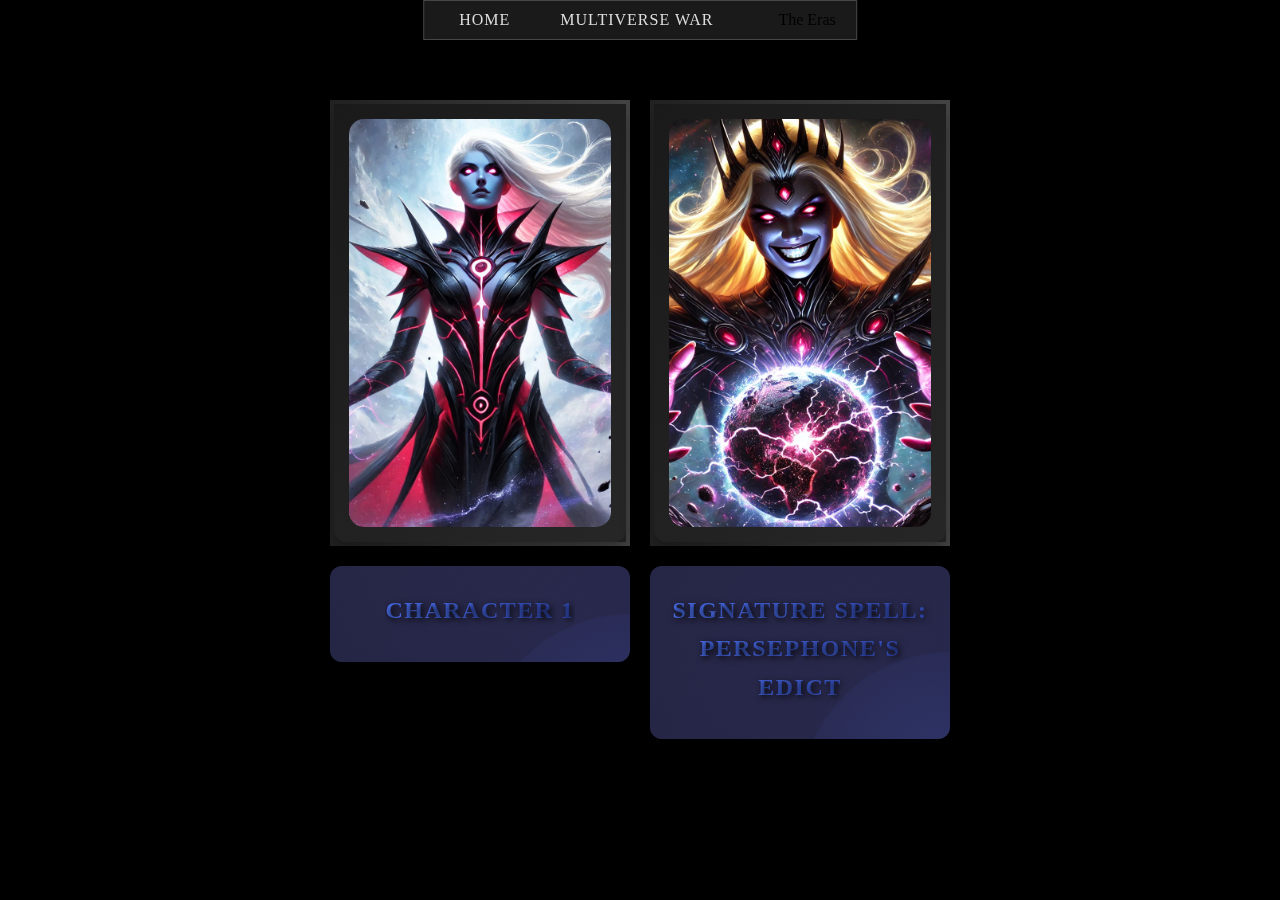
<file: character website/persephone.html>
<!DOCTYPE html>
<html lang="en">
<head>
    <head>
        <meta charset="UTF-8">
        <meta name="viewport" content="width=device-width, initial-scale=1.0">
        <title>Responsive Full-Screen Divided Rectangles</title>
        <link rel="stylesheet" href="styles.css">
    </head>
</head>
<body>
    <nav>
      
        <ul>
            <li><a href="index.html">Home</a></li>
            <li><a href="https://warsagas.netlify.app/multiverse-war">Multiverse war</a></li>
            <li><a href=""></a>The Eras</li>
        </ul>
    </nav>

    <div class="card-container">
        <!-- Card 1 -->
        <div class="card-wrapper">
            <div class="card">
                <div class="card-inner">
                    <div class="card-front">
                        <img src="/image/Persephone3.webp" alt="Character 1 Front">
                    </div>
                    <div class="card-back">
                        <img src="/image/persephonewwalker.jpg" alt="Character 1 Back">
                    </div>
                </div>
            </div>
            <div class="card-text">
                <h3 class="character-title" onclick="toggleBlurb(this)">Character 1</h3>
                <p class="character-blurb" >Persephone Prime is the ultimate evolution of the Nightmaric Virus, a relentless contagion that consumes and reshapes entire planes. Forged from the collective knowledge and power of countless conquered worlds, she now rules as a multiversal tyrant, the living embodiment of control and assimilation.

                    Her presence bends reality itself, enforcing her dominion through corrupted beings and infected planes. She controls her empire with a hive mind of unimaginable scale, turning resistance into subjugation and individuality into tools of her will.
                    
                    Persephone sees the multiverse as inherently flawed, chaotic, and inefficient. Through domination and eradication of dissent, she seeks to impose her vision of perfect order, rewriting existence in her image. Her conquest is methodical and inevitable, leaving entire worlds hollowed and folded into her domain.
                    
                    Her ambition is absolute: total control over the multiverse. Resistance is crushed, yet the infinite nature of the multiverse ensures that her work is never done—a flaw she cannot tolerate but is destined to face forever. Learn more <a href="https://storied-centaur-91f14a.netlify.app/" target="_blank"> read here..</a></p>
            </div>
        </div>

        <!-- Card 2 -->
        <div class="card-wrapper">
            <div class="card">
                <div class="card-inner">
                    <div class="card-front">
                        <img src="/image/Persephone 3.webp" alt="Character 2 Front">
                    </div>
                    <div class="card-back">
                        <img src="/image/sigspell1.jpg" alt="Character 2 Back">
                    </div>
                </div>
            </div>
            <div class="card-text">
                <h3 class="character-title" onclick="toggleBlurb(this)">Signature Spell: Persephone's Edict</h3>
                <p class="character-blurb" >Persephone's Edict is the ultimate expression of Persephone Prime's control over the multiverse, a devastating sorcery that enforces submission through sheer dominance.

                    The spell forces all opponents to sacrifice their most valuable resources—permanents, cards, and life—while banishing pieces of their potential futures by exiling cards from their libraries. As her enemies are left in ruin, Persephone reclaims strength from their losses, resurrecting her power, restoring her vitality, and drawing on the infinite possibilities of her dominion.
                    
                    Designed for multiplayer chaos, this uncounterable command showcases Persephone's unyielding authority, delivering punishment that is absolute and inescapable. Persephone’s Edict is a declaration: she is the ruler of all existence, and defiance is futile. Learn more <a href="https://storied-centaur-91f14a.netlify.app/" target="_blank"> read here..</a></p>
            </div>
        </div>

        <!-- <div class="card-wrapper">
            <div class="card">
                <div class="card-inner">
                    <div class="card-front">
                        <img src="https://via.placeholder.com/300x450" alt="Character 3 Front">
                    </div>
                    <div class="card-back">
                        <img src="https://via.placeholder.com/300x450/000000/FFFFFF?text=Character+3+Back" alt="Character 3 Back">
                    </div>
                </div>
            </div>
            <div class="card-text">
                <h3 class="character-title" onclick="toggleBlurb(this)">Character 3</h3>
                <p class="character-blurb" >This is a detailed description of Character 1, explaining their background, traits, and more. Learn more <a href=""> read here..</a></p>
            </div>
        </div> -->
        
    </div>
    <script src="main.js"></script>
</body>
</html>
</file>
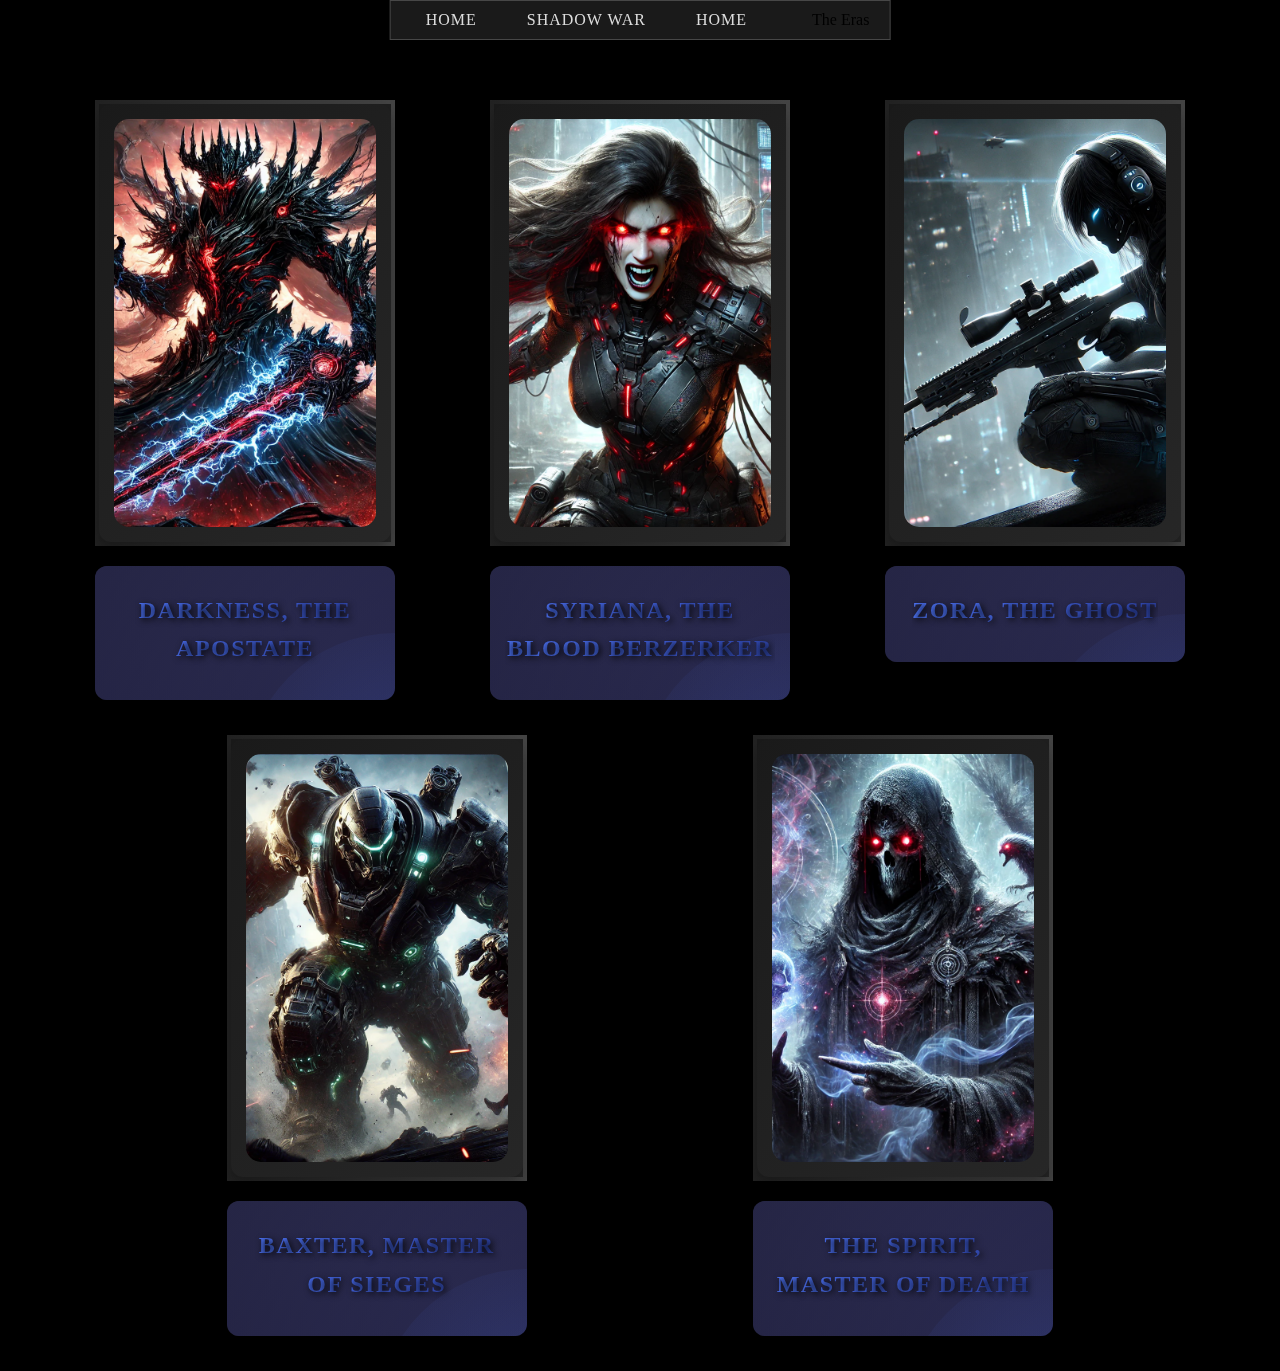
<file: character website/progress.html>
<!DOCTYPE html>
<html lang="en">
<head>
    <head>
        <meta charset="UTF-8">
        <meta name="viewport" content="width=device-width, initial-scale=1.0">
        <title>Responsive Full-Screen Divided Rectangles</title>
        <link rel="stylesheet" href="styles.css">
    </head>
</head>
<body>
    <!DOCTYPE html>
<html lang="en">
<head>
    <meta charset="UTF-8">
    <meta name="viewport" content="width=device-width, initial-scale=1.0">
    <title>Magic Card Flip</title>
    <link rel="stylesheet" href="styles.css">
</head>
<body>
    <nav>
        <ul>
           
            <li><a href="index.html">Home</a></li>
            <li><a href="https://warsagas.netlify.app/shadow-war">Shadow War</a></li>
            <li><a href="index.html">Home</a></li>
            <li><a href=""></a>The Eras</li>
        </ul>
    </nav>

    <div class="card-container">
        <!-- Card 1 -->
        <div class="card-wrapper">
            <div class="card">
                <div class="card-inner">
                    <div class="card-front">
                        <img src="/image/Darkness shadow war.webp" alt="Character 1 Front">
                    </div>
                    <div class="card-back">
                        <img src="/image/darkness2mtg.jpg" alt="Character 1 Back">
                    </div>
                </div>
            </div>
            <div class="card-text">
                <h3 class="character-title" onclick="toggleBlurb(this)">Darkness, The Apostate</h3>
                <p class="character-blurb">
                    Darkness, the enigmatic patriarch of the Shadows, is a relentless force of despair and ambition. A master tactician and manipulator, he wields the power to shatter morale by twisting the things people love most into terrifying forms. Leading a sect of power-armored warriors, he envisions a future forged through destruction, where only the strongest and most resilient survive. Driven by a deep desire to be needed and valued, his complex relationship with Theresa, his former ally and greatest adversary, underscores the tragedy of his fall. Darkness's story is one of unyielding resolve, haunting cruelty, and the heartbreaking cost of pursuing progress at the expense of humanity.  To Learn more <a href="https://storied-centaur-91f14a.netlify.app/" target="_blank"> read here..</a></p>
            </div>
        </div>

        <!-- Card 2 -->
        <div class="card-wrapper">
            <div class="card">
                <div class="card-inner">
                    <div class="card-front">
                        <img src="/image/Syriana.webp" alt="Character 2 Front">
                    </div>
                    <div class="card-back">
                        <img src="/image/Syrianamtg.jpg" alt="Character 2 Back">
                    </div>
                </div>
            </div>
            <div class="card-text">
                <h3 class="character-title" onclick="toggleBlurb(this)">Syriana, The Blood Berzerker</h3>
                <p class="character-blurb">Syriana, one of the original seven Shadows, is a ferocious leader of shock troops who thrive in the chaos of battle. Her sect gains strength and speed as blood spills, teetering on the edge of uncontrollable aggression. A relentless warrior, Syriana wields twin swords with deadly precision, embodying the raw power and fury of the Shadows. While her blood-soaked path is marked by destruction, her internal struggle to maintain control amidst the chaos adds depth to her character. Syriana’s story is one of power, rage, and the constant battle to harness the darkness within for a greater purpose. Learn more <a href="https://storied-centaur-91f14a.netlify.app/" target="_blank"> read here..</a></p>
            </div>
        </div>

        <!-- Card 3 -->
        <div class="card-wrapper">
            <div class="card">
                <div class="card-inner">
                    <div class="card-front">
                        <img src="/image/zora2.webp" alt="Character 3 Front">
                    </div>
                    <div class="card-back">
                        <img src="/image/zoramtg3.jpg" alt="Character 3 Back">
                    </div>
                </div>
            </div>
            <div class="card-text">
                <h3 class="character-title" onclick="toggleBlurb(this)">Zora, The Ghost</h3>
                <p class="character-blurb">Zora, one of the seven original Shadows, is a master of stealth and precision who turns silence into her deadliest weapon. Despite her blindness, she uses heightened senses and unmatched marksmanship to strike her enemies from the shadows. As a shapeshifter, she takes on the forms of long-forgotten individuals, wielding both her physical prowess and psychological cunning to sow fear and confusion. Leading her sect, the Silent Knife, Zora specializes in gathering intelligence and executing surgical strikes with chilling efficiency. Her story is one of resilience, adaptation, and the haunting power of a past that refuses to stay buried. To learn more <a href="https://storied-centaur-91f14a.netlify.app/" target="_blank"> read here..</a></p>
            </div>
        </div>
        <div class="card-wrapper">
            <div class="card">
                <div class="card-inner">
                    <div class="card-front">
                        <img src="/image/baxter.webp" alt="Character 2 Front">
                    </div>
                    <div class="card-back">
                        <img src="/image/baxter mtg3.jpg" alt="Character 2 Back">
                    </div>
                </div>
            </div>
            <div class="card-text">
                <h3 class="character-title" onclick="toggleBlurb(this)">Baxter, Master of Sieges</h3>
                <p class="character-blurb">Baxter, the siege master of the Shadows, is a towering strategist bound within life-sustaining armor that conceals both his frailty and his genius. A master of bio-warfare and the art of creating something out of nothing, he crafts near-perfect plans that crush opposition with relentless precision. Leading his sect of engineers and siege specialists, Baxter embodies the cold, calculating nature of war, always several steps ahead of his enemies. Beneath his imposing exterior lies a mind tormented by the cost of his brilliance, grappling with the line between necessary destruction and senseless ruin. Baxter’s story is one of intellect, sacrifice, and the devastating price of perfection. Learn more <a href="https://storied-centaur-91f14a.netlify.app/" target="_blank"> read here..</a></p>
            </div>
        </div>

        <!-- Card 3 -->
        <div class="card-wrapper">
            <div class="card">
                <div class="card-inner">
                    <div class="card-front">
                        <img src="/image/thespirit.webp" alt="Character 3 Front">
                    </div>
                    <div class="card-back">
                        <img src="/image/spiritmtg.jpg" alt="Character 3 Back">
                    </div>
                </div>
            </div>
            <div class="card-text">
                <h3 class="character-title" onclick="toggleBlurb(this)">The Spirit, Master of Death</h3>
                <p class="character-blurb">The Spirit, the master of death arcana among the seven original Shadows, wields unparalleled knowledge of life and the beyond. A scholar of the mystical arts, they harness the energy of death not as an end, but as a tool to reshape and redefine existence. With heightened psychic abilities and mastery over the balance of life and decay, The Spirit can summon spectral forces, manipulate mortality, and even alter the fabric of reality itself. Leading a sect that provides critical support to the Shadows, The Spirit combines intellect and necromantic prowess to tip the scales of battle. Their story is one of enigmatic power, the pursuit of ultimate knowledge, and the ethical tightrope walked when commanding the forces of death. Learn more <a href="https://storied-centaur-91f14a.netlify.app/" target="_blank"> read here..</a></p>
            </div>
        </div>
    </div>
    <script src="main.js"></script>
</body>
</html>

</body>
</html>
</file>
<file: styles.css>
* {
    margin: 0;
    padding: 0;
    box-sizing: border-box;
}

body {
    display: flex;
    flex-direction: column;
    justify-content: center;
    align-items: center;
    background-color: #000; /* Optional to emphasize images */
    transition: background 0.3s ease, color 0.3s ease;
}

/* Main Content */
mmain {
    padding: 100px 20px;
    min-height: 200vh; /* Extend page for scroll demo */
}

h1 {
    text-align: center;
    margin-top: 50px;
}

/* Progress Bar */
#progress-bar {
    position: fixed;
    top: 0;
    left: 0;
    width: 0%;
    height: 5px;
    background: #f39c12;
    z-index: 9999;
}

/* Navigation Bar */
main {
    padding: 120px 20px; /* Prevents overlap with navbar */
    min-height: 200vh; /* Extended page for scrolling */
}

/* Progress Bar */
#progress-bar {
    position: fixed;
    top: 0;
    left: 0;
    width: 0;
    height: 5px;
    background: #f39c12;
    z-index: 9999;
}

/* Navigation Bar */
nav {
    position: fixed;
    top: 0;
    left: 50%;
    transform: translateX(-50%);
    background: rgba(255, 255, 255, 0.1);
    backdrop-filter: blur(10px);
    box-shadow: 0 4px 10px rgba(0, 0, 0, 0.2);
    border: 1px solid rgba(255, 255, 255, 0.2);
    z-index: 1000;
    padding: 10px 20px;
    text-align: center;
}

/* Navigation Links */
nav ul {
    display: flex;
    justify-content: center;
    align-items: center;
    list-style: none;
    margin: 0;
    padding: 0;
    gap: 20px; /* Space between links */
}

nav ul li {
    position: relative;
}

nav ul li a {
    text-decoration: none;
    color: #ddd;
    font-size: 18px;
    font-weight: 500;
    letter-spacing: 1px;
    text-transform: uppercase;
    transition: color 0.3s, transform 0.3s;
    padding: 10px 15px;
    border-radius: 5px;
    position: relative;
    z-index: 1;
}

/* Hover Effects */
nav ul li a:hover {
    color: #f39c12;
    text-shadow: 0 4px 12px rgba(255, 255, 255, 0.6), 0 0 4px rgba(255, 255, 255, 0.3);
    transform: scale(1.1) translateY(-2px);
}

/* Background Effect */
nav ul li a::before {
    content: '';
    position: absolute;
    top: 0;
    left: 0;
    width: 100%;
    height: 100%;
    background: linear-gradient(90deg, #333, #111);
    opacity: 0;
    z-index: -1;
    transition: opacity 0.4s, transform 0.4s;
    transform: scale(0.95);
    border-radius: 5px;
}

nav ul li a:hover::before {
    opacity: 1;
    transform: scale(1);
}

/* Underline Animation */
nav ul li a::after {
    content: '';
    position: absolute;
    bottom: 0;
    left: 50%;
    width: 0;
    height: 2px;
    background: white;
    transition: width 0.3s, left 0.3s;
}

nav ul li a:hover::after {
    width: 100%;
    left: 0;
}

/* Tooltip Styles */
nav ul li a[data-tooltip]::after {
    content: attr(data-tooltip);
    position: absolute;
    bottom: -25px;
    left: 50%;
    transform: translateX(-50%);
    background: #000;
    color: #fff;
    font-size: 12px;
    padding: 5px 8px;
    border-radius: 4px;
    opacity: 0;
    white-space: nowrap;
    transition: opacity 0.3s, transform 0.3s;
    pointer-events: none;
}

nav ul li a:hover[data-tooltip]::after {
    opacity: 1;
    transform: translateX(-50%) translateY(-5px);
}

/* Responsive Design */
@media (max-width: 768px) {
    nav ul {
        flex-direction: column; /* Stack items vertically */
        gap: 15px; /* Adjust gap for smaller screens */
    }

    nav ul li a {
        font-size: 16px;
        padding: 8px 10px;
    }
}




/* Main Page Sections */
/* Main container styles */
/* Main container styles */
.container {
    display: flex;
    flex-direction: column;
    width: 100vw;
    height: 100vh;
    background: #000; /* Pure black background */
    font-family: 'Roboto', sans-serif; /* Clean font */
    color: #fff; /* White text for readability */
}

/* Rectangle styles */
.rectangle {
    display: flex;
    flex: 1; /* Equal space for rectangles */
    width: 100%;
    align-items: center;
    justify-content: center;
    background: #111; /* Dark gray for contrast against pure black */
    color: #fff; /* White text */
    font-size: 2rem; /* Font size for text inside rectangles */
    text-shadow: 1px 1px 2px rgba(0, 0, 0, 0.8); /* Subtle text shadow */
    transition: transform 0.3s ease-in-out, box-shadow 0.3s ease-in-out; /* Smooth hover effect */
}

/* Divider styles */
.divider {
    width: 2px; /* Divider width */
    background-color: #333; /* Darker gray divider */
    opacity: 0.8; /* Slightly transparent */
    transition: background-color 0.3s ease; /* Smooth color change on hover */
}

/* Left-side column */
.left-side {
    display: flex;
    flex-direction: column;
    flex: 1;
    padding: 10px; /* Space inside the column */
    box-shadow: inset 0 0 15px rgba(0, 0, 0, 0.9); /* Subtle inner shadow */
}

/* Styling each rectangle */
.rectangle:nth-child(odd) {
    background: #111; /* Uniform dark background */
}

.rectangle:nth-child(even) {
    background: #222; /* Slightly lighter for subtle variation */
}

/* Hover effects */
.rectangle:hover {
    transform: scale(1.05); /* Slight scaling effect */
    box-shadow: 0 4px 20px rgba(255, 255, 255, 0.1); /* Subtle glow */
}

.divider:hover {
    background-color: #fff; /* Turns white on hover for emphasis */
}

/* Optional: Add glowing edges for rectangles */
.rectangle::after {
    content: '';
    position: absolute;
    inset: 0;
    border: 1px solid rgba(255, 255, 255, 0.1); /* Subtle glowing edges */
    pointer-events: none;
    transition: border-color 0.3s ease;
}

.rectangle:hover::after {
    border-color: rgba(255, 255, 255, 0.3); /* Brighter border on hover */
}



/* Card Layout */
.card-container {
    display: flex;
    flex-wrap: wrap;
    gap: 20px;
    padding: 20px;
    justify-content: space-evenly; /* Space items evenly */
    align-items: flex-start; /* Align cards to the top */
    margin-top: 80px;
}

.card-wrapper {
    text-align: center;
    width: 300px;
    max-width: 100%;
}

.card {
    position: relative;
    perspective: 1200px; /* Enhance 3D effect */
    margin-bottom: 20px;
    transition: transform 0.3s ease-in-out;
    transform: scale(1); /* Default size */
    background: linear-gradient(135deg, #1a1a1a, #333333); /* Dark gradient */
    border: 4px solid transparent;
    border-image-slice: 1;
    border-image-source: linear-gradient(to right, #222, #444); /* Subtle dark gradient for border */
    box-shadow: 0 10px 20px rgba(0, 0, 0, 0.5); /* Dark shadow */
    background-size: 200% 200%;
    animation: light-move 5s infinite ease-in-out;
}

.card:hover {
    transform: scale(1.05); /* Slightly grow on hover */
    box-shadow: 0 15px 30px rgba(0, 0, 0, 0.7), 0 6px 6px rgba(0, 0, 0, 0.4); /* Stronger shadow on hover */
    transition: transform 0.3s ease-in-out;
    border-image-source: linear-gradient(to right, #444, #555); /* Slightly brighter border on hover */
    animation: wiggle 0.5s ease-in-out;
}

.card-inner {
    position: relative;
    width: 100%;
    padding-top: 150%;
    transform-style: preserve-3d;
    transition: transform 0.6s ease-in-out;
}

.card:hover .card-inner {
    transform: rotateY(180deg);
    box-shadow: 0 0 20px rgba(0, 0, 0, 0.6); /* Glow effect on flip */
}

.card-front,
.card-back {
    position: absolute;
    top: 0;
    left: 0;
    width: 100%;
    height: 100%;
    backface-visibility: hidden;
    border-radius: 15px; /* Slightly rounder corners */
    box-shadow: 0 8px 15px rgba(0, 0, 0, 0.3); /* Stronger shadow for depth */
    overflow: hidden;
}

/* Gradient Overlay for Card Front */
.card-front::before {
    content: '';
    position: absolute;
    inset: 0;
    background: linear-gradient(135deg, rgba(0, 0, 0, 0.5), rgba(0, 0, 0, 0.2));
    z-index: 1; /* Place above the image */
    transition: opacity 0.3s ease-in-out;
    opacity: 0; /* Start hidden */
}

.card:hover .card-front::before {
    opacity: 1; /* Show gradient overlay on hover */
}

/* Image Inside Card Front */
.card-front img {
    width: 100%;
    height: 100%;
    object-fit: cover;
    border-radius: 15px;
}

/* Card Back */
.card-back {
    transform: rotateY(180deg);
    background: rgba(18, 18, 18, 0.9); /* Very dark gray with transparency */
    backdrop-filter: blur(10px);
    border: 1px solid rgba(50, 50, 50, 0.7); /* Subtle inner border */
    display: flex;
    align-items: center;
    justify-content: center;
    text-align: center;
    padding: 10px; /* Add slight padding for better text alignment */
    color: #ddd; /* Light gray text */
    font-family: 'Arial', sans-serif;
    font-size: 1.2rem;
    letter-spacing: 0.5px;
    text-shadow: 1px 1px 5px rgba(0, 0, 0, 0.3);
}

/* Image Inside Card Back */
.card-back img {
    width: 100%;
    height: 100%;
    object-fit: cover; /* Ensure the image scales proportionally */
    border-radius: 15px; /* Match the card's rounded corners */
}

.particles {
    position: absolute;
    width: 100%;
    height: 100%;
    background: radial-gradient(circle, rgba(255, 255, 255, 0.1), transparent);
    pointer-events: none;
    animation: particle-fade 3s infinite ease-in-out;
}

/* Hover Sound Effects */
.card:hover {
    cursor: pointer;
}

/* Keyframes */
@keyframes light-move {
    0% {
        background-position: 0% 50%;
    }
    50% {
        background-position: 100% 50%;
    }
    100% {
        background-position: 0% 50%;
    }
}

@keyframes particle-fade {
    0%, 100% {
        opacity: 0;
    }
    50% {
        opacity: 0.2;
    }
}

@keyframes wiggle {
    0% {
        transform: scale(1) rotate(0);
    }
    25% {
        transform: scale(1.03) rotate(1deg);
    }
    50% {
        transform: scale(1.05) rotate(-1deg);
    }
    100% {
        transform: scale(1) rotate(0);
    }
}


/* Character Details */
/* Character Title Styling */
/* Character Title Styling */
/* Character Title Styling */
.character-title {
    font-size: clamp(16px, 4vw, 24px);
    font-weight: bold;
    color: #00bcd4; /* Cyan blue for contrast */
    text-transform: uppercase;
    letter-spacing: 1.5px;
    cursor: pointer;
    margin: 10px 0;
    text-shadow: 2px 2px 6px rgba(0, 0, 0, 0.6); /* Strong shadow */
    transition: color 0.3s ease, transform 0.3s ease, text-shadow 0.3s ease, background 0.5s ease;
    position: relative;
    display: inline-block;
    overflow: hidden;
    background: linear-gradient(90deg, #00bcd4, #03a9f4);
    -webkit-background-clip: text;
    -webkit-text-fill-color: transparent;
}

.character-title:hover {
    color: #ffffff;
    transform: scale(1.2) rotate(-2deg);
    text-shadow: 6px 6px 12px rgba(0, 0, 0, 0.8);
    background: linear-gradient(90deg, #03a9f4, #00bcd4, #29b6f6);
    -webkit-background-clip: text;
    -webkit-text-fill-color: transparent;
}

.character-title::after {
    content: '';
    position: absolute;
    bottom: 0;
    left: 0;
    width: 0;
    height: 3px;
    background: #03a9f4;
    transition: width 0.4s ease;
}

.character-title:hover::after {
    width: 100%;
}

/* Ripple Effect */
.character-title::before {
    content: '';
    position: absolute;
    top: 50%;
    left: 50%;
    width: 200%;
    height: 200%;
    background: rgba(3, 169, 244, 0.15);
    transform: translate(-50%, -50%) scale(0);
    border-radius: 50%;
    z-index: -1;
    transition: transform 0.6s ease, opacity 0.6s ease;
}

.character-title:hover::before {
    transform: translate(-50%, -50%) scale(1.5);
    opacity: 0;
}

/* Shimmer Animation */
.character-title.shimmer {
    background: linear-gradient(90deg, #00bcd4, #03a9f4, #00bcd4);
    -webkit-background-clip: text;
    -webkit-text-fill-color: transparent;
    position: relative;
    animation: shimmer 1.5s infinite linear;
}

@keyframes shimmer {
    0% { background-position: -200%; }
    100% { background-position: 200%; }
}

/* Card Text Styling */
.card-text {
    text-align: center;
    margin: 15px 0;
    font-size: 16px;
    line-height: 1.6;
    color: #ddd; /* Light gray text */
    background: linear-gradient(135deg, rgba(33, 33, 33, 0.8), rgba(50, 50, 50, 1));
    padding: 15px;
    border-radius: 12px;
    box-shadow: 0 8px 16px rgba(0, 0, 0, 0.6);
    position: relative;
    overflow: hidden;
    transition: box-shadow 0.4s ease, transform 0.4s ease, background 0.5s ease;
}

.card-text:hover {
    box-shadow: 0 12px 24px rgba(0, 0, 0, 0.8);
    transform: translateY(-10px) scale(1.05);
    background: linear-gradient(135deg, rgba(50, 50, 50, 0.9), rgba(77, 77, 77, 1));
}

/* Rotating Background Effect */
.card-text::before {
    content: '';
    position: absolute;
    top: -50%;
    left: -50%;
    width: 300%;
    height: 300%;
    background: radial-gradient(circle, rgba(0, 0, 0, 0.4), rgba(0, 0, 0, 0.9));
    transform: rotate(0deg);
    animation: rotateBackground 12s linear infinite;
    z-index: 0;
}

@keyframes rotateBackground {
    to {
        transform: rotate(360deg);
    }
}

/* 3D Flip Effect */
.card-text-inner {
    transform-style: preserve-3d;
    transition: transform 0.6s ease-out;
    position: relative;
}

.card-text:hover .card-text-inner {
    transform: rotateY(180deg);
}

.card-front,
.card-back {
    backface-visibility: hidden;
    position: absolute;
    top: 0;
    left: 0;
    width: 100%;
    height: 100%;
    border-radius: 12px;
    padding: 15px;
}

.card-back {
    transform: rotateY(180deg);
    background: linear-gradient(135deg, rgba(50, 50, 50, 0.9), rgba(33, 33, 33, 1));
}


/* Character Title Styling */
.character-title {
    font-size: clamp(16px, 4vw, 24px);
    font-weight: bold;
    color: #d1e3ff; /* Cool light blue for contrast */
    text-transform: uppercase;
    letter-spacing: 1.5px;
    cursor: pointer;
    margin: 10px 0;
    text-shadow: 2px 2px 6px rgba(0, 0, 0, 0.9); /* Strong shadow for depth */
    background: linear-gradient(90deg, #5078ff, #3249b6); /* Gradient with vibrant blues */
    -webkit-background-clip: text;
    -webkit-text-fill-color: transparent;
    position: relative;
    display: inline-block;
    overflow: hidden;
    transition: color 0.3s ease, transform 0.3s ease, text-shadow 0.5s ease, background 0.5s ease;
}

.character-title:hover {
    transform: scale(1.1) rotate(-1deg);
    text-shadow: 4px 4px 8px rgba(0, 0, 0, 1); /* Enhanced shadow */
    background: linear-gradient(90deg, #87a8ff, #6070ff); /* Brightened gradient on hover */
    -webkit-background-clip: text;
    -webkit-text-fill-color: transparent;
}

/* Underline Effect */
.character-title::after {
    content: '';
    position: absolute;
    bottom: 0;
    left: 0;
    width: 0;
    height: 3px;
    background: #3249b6; /* Blue accent underline */
    transition: width 0.4s ease;
}

.character-title:hover::after {
    width: 100%;
}

/* Ripple Effect */
.character-title::before {
    content: '';
    position: absolute;
    top: 50%;
    left: 50%;
    width: 200%;
    height: 200%;
    background: rgba(50, 100, 255, 0.3); /* Soft blue ripple */
    transform: translate(-50%, -50%) scale(0);
    border-radius: 50%;
    z-index: -1;
    transition: transform 0.6s ease, opacity 0.6s ease;
}

.character-title:hover::before {
    transform: translate(-50%, -50%) scale(1.5);
    opacity: 0;
}

/* Card Text Styling */
.card-text {
    text-align: center;
    margin: 15px 0; /* Adds vertical spacing */
    font-size: 16px; /* Moderate font size for readability */
    line-height: 1.6; /* Balanced line spacing */
    color: #e0e0e0; /* Off-white for readability */
    background: linear-gradient(
        135deg,
        rgba(40, 40, 70, 0.9),
        rgba(20, 20, 50, 1)
    ); /* Deep blue gradient */
    padding: 15px; /* Creates internal spacing */
    border-radius: 12px; /* Smooth rounded corners */
    box-shadow: 0 8px 16px rgba(0, 0, 0, 0.8); /* Subtle shadow for depth */
    position: relative;
    overflow: hidden; /* Ensures content does not overflow */
    transition: 
        box-shadow 0.4s ease, 
        transform 0.4s ease, 
        background 0.5s ease; /* Smooth transition effects */
}


.card-text:hover {
    box-shadow: 0 12px 24px rgba(0, 0, 0, 0.9);
    transform: translateY(-10px) scale(1.05);
    background: linear-gradient(135deg, rgba(60, 60, 120, 1), rgba(30, 30, 90, 1)); /* Slightly brighter hover gradient */
}

/* Rotating Background Effect */
.card-text::before {
    content: '';
    position: absolute;
    top: -50%;
    left: -50%;
    width: 300%;
    height: 300%;
    background: radial-gradient(circle, rgba(70, 70, 120, 0.4), rgba(30, 30, 60, 0.8)); /* Subtle blue hue */
    transform: rotate(0deg);
    animation: rotateBackground 10s linear infinite;
    z-index: 0;
}

@keyframes rotateBackground {
    to {
        transform: rotate(360deg);
    }
}

/* Particle Effect */
.card-text::after {
    content: '';
    position: absolute;
    top: 50%;
    left: 50%;
    width: 300px;
    height: 300px;
    background: radial-gradient(circle, rgba(80, 120, 255, 0.3), rgba(0, 0, 0, 0));
    border-radius: 50%;
    opacity: 0.6;
    animation: floatParticles 6s infinite ease-in-out;
    pointer-events: none;
}

@keyframes floatParticles {
    0% {
        transform: translate(-50%, -50%) scale(1);
        opacity: 0.6;
    }
    50% {
        transform: translate(-50%, -50%) scale(1.2);
        opacity: 0.3;
    }
    100% {
        transform: translate(-50%, -50%) scale(1);
        opacity: 0.6;
    }
}



/* JavaScript Required for Custom Cursor */

.character-blurb {
    display: none;
    opacity: 0;
    transform: scale(0.95); /* Subtle shrink effect for pop-in animation */
    transition: opacity 0.3s ease-in-out, transform 0.3s ease-in-out;
    font-size: 14px; /* Base font size for container content */
    line-height: 1.2; /* Compact yet readable line spacing */
    color: #d6d6d6; /* Light gray text color */
    text-align: justify; /* Align text for clean edges */
    margin: 0; /* No external margins */
    padding: 10px; /* Moderate padding for balance */
    background: radial-gradient(circle at center, #1a1a1a, #0d0d0d 85%);
    border-radius: 8px; /* Subtle rounding */
    box-shadow: 
        0 4px 8px rgba(0, 0, 0, 0.6), 
        0 0 8px rgba(50, 50, 50, 0.3); /* Layered shadow for depth */
    font-family: 'Open Sans', Arial, sans-serif;
    backdrop-filter: blur(5px); /* Frosted glass effect */
    max-height: 300px; /* Limit container height */
    overflow-y: auto; /* Enable vertical scrolling */
    scrollbar-width: thin; /* Slim scrollbar */
    scrollbar-color: #4caf50 #1a1a1a; /* Green scrollbar on dark background */
}


.p{
    font-family: Arial, sans-serif; /* Sets a clean and modern font */
    font-size: 16px;               /* Adjusts the text size */
    line-height: 1.5;              /* Improves readability with proper spacing */
    color: #333;                   /* Sets a dark gray text color for less eye strain */
    margin: 10px 0;                /* Adds space above and below the paragraph */
    text-align: right; 
}


.character-blurb h2 {
    margin: 0; /* No external margins */
    padding: 4px 0; /* Minimal vertical padding */
    font-size: 16px; /* Compact heading size */
    font-weight: bold;
    text-transform: uppercase;
    letter-spacing: 0.5px; /* Slightly tight character spacing */
    background: linear-gradient(90deg, #76ff03, #00e676, #1de9b6);
    -webkit-background-clip: text;
    -webkit-text-fill-color: transparent;
    border-bottom: 1px solid #76ff03; /* Thin separator */
    display: inline-block;
    text-shadow: 0 1px 2px rgba(0, 255, 128, 0.6); /* Subtle shadow */
}

.character-blurb p {
    margin: 0; /* Eliminate unnecessary vertical gaps */
    padding: 3px 0; /* Minimal padding for compact layout */
    text-align: justify; /* Align text for clean, even edges */
    line-height: 1.2; /* Balanced line spacing for readability */
    color: #e0e0e0; /* Light gray text color for contrast */
    font-size: 12.5px; /* Readable yet compact font size */
    letter-spacing: 0.2px; /* Slight letter spacing for clarity */
    background: rgba(0, 0, 0, 0.15); /* Subtle translucent background */
    border-left: 2px solid #76ff03; /* Thin green border for emphasis */
    border-radius: 3px; /* Smooth rounding for edges */
    box-shadow: inset 0 1px 2px rgba(0, 0, 0, 0.2); /* Subtle inner shadow for depth */
}

.character-blurb p + p {
    margin-top: 1px; /* Minimal gap between consecutive paragraphs */
}

.character-blurb p:last-child {
    margin-bottom: 0; /* Prevent trailing gaps */
}

.character-blurb p:hover {
    background: rgba(0, 0, 0, 0.4); /* Slightly darker background on hover */
    color: #ffffff; /* Brightened text on hover */
}

.character-blurb a {
    color: #76ff03;
    text-decoration: none;
    font-weight: bold;
    transition: color 0.2s ease-in-out;
}

.character-blurb a:hover {
    color: #00e676;
}

.character-blurb.show {
    display: block;
    opacity: 1;
    transform: scale(1); /* Fully expanded */
    box-shadow: 0 6px 12px rgba(0, 0, 0, 0.8), 0 0 10px rgba(0, 255, 128, 0.5);
}

/* Scrollbar Customization */
.character-blurb::-webkit-scrollbar {
    width: 6px; /* Slim scrollbar */
}

.character-blurb::-webkit-scrollbar-track {
    background: #1a1a1a;
}

.character-blurb::-webkit-scrollbar-thumb {
    background: linear-gradient(90deg, #76ff03, #00e676);
    border-radius: 3px;
}




/* Responsive adjustments */
@media (max-width: 768px) {
    .character-blurb {
        padding: 15px 20px;
        font-size: 16px;
    }

    .character-blurb h2 {
        font-size: 22px;
    }
}





/* Responsive Design */
@media (max-width: 1440px) {
    nav ul li a {
        font-size: 16px;
    }
}

@media (max-width: 1024px) {
    .rectangle {
        flex-direction: column;
        height: auto;
    }

    .divider {
        width: 100%;
        height: 2px;
    }

    nav ul li a {
        font-size: 15px;
    }

    /* Image-related code - unchanged */
    .image-container {
        height: 400px;
    }
}

@media (max-width: 768px) {
    nav ul li a {
        font-size: 14px;
    }

    /* Image-related code - unchanged */
    .image-container {
        height: 300px;
    }
}

@media (max-width: 480px) {
    nav ul li {
        margin: 0 5px;
    }

    nav ul li a {
        font-size: 13px;
    }

    .rectangle {
        height: auto;
    }

    /* Image-related code - unchanged */
    .small-image-container {
        height: 150px;
    }
}

/* Image-Related Styles - Unchanged */
.image-container {
    flex: 1; /* Each image takes equal space */
    display: flex;
    justify-content: center;
    align-items: center;
    overflow: hidden; /* Ensures images don't overflow */
    position: relative; /* For hover effects */
    transition: transform 0.3s ease, filter 0.3s ease; /* Smooth transition */
}

.image-container:hover {
    transform: scale(1.1); /* Makes the image pop */
    filter: brightness(1.2); /* Adds a glossy effect */
}

.image-container img {
    width: 100%;
    height: 100%;
    object-fit: cover; /* Ensures images cover their container without stretching */
    transition: opacity 0.3s ease; /* Smooth transition for hover effect */
}

.image-container:hover img {
    opacity: 0.9; /* Slightly reduces opacity for the glossy effect */
}

.image-container::after {
    content: '';
    position: absolute;
    top: 0;
    left: 0;
    width: 100%;
    height: 100%;
    background: rgba(255, 255, 255, 0.2); /* Glossy overlay */
    opacity: 0;
    transition: opacity 0.3s ease;
    pointer-events: none; /* Ensures the overlay doesn't interfere with clicks */
}

.image-container:hover::after {
    opacity: 1; /* Makes the overlay visible on hover */
}

.small-image-container {
    flex: 1; /* Equal height in the left-side column */
    display: flex;
    justify-content: center;
    align-items: center;
    overflow: hidden; /* Prevents overflow */
    position: relative; /* For hover effects */
}

.small-image-container img {
    width: 100%;
    height: 100%;
    object-fit: cover;
    transition: transform 0.3s ease, filter 0.3s ease;
}

.small-image-container:hover img {
    transform: scale(1.1);
    filter: brightness(1.2);
}

.small-image-container::after {
    content: '';
    position: absolute;
    top: 0;
    left: 0;
    width: 100%;
    height: 100%;
    background: rgba(255, 255, 255, 0.2);
    opacity: 0;
    transition: opacity 0.3s ease;
    pointer-events: none;
}

.small-image-container:hover::after {
    opacity: 1;
}
</file>
<file: character website/styles.css>
* {
    margin: 0;
    padding: 0;
    box-sizing: border-box;
}

body {
    display: flex;
    flex-direction: column;
    justify-content: center;
    align-items: center;
    background-color: #000; /* Optional to emphasize images */
    transition: background 0.3s ease, color 0.3s ease;
}

/* Navbar */
main {
    padding: 100px 20px;
    min-height: 200vh; /* Extend page for scroll demo */
}

h1 {
    text-align: center;
    margin-top: 50px;
}

/* Progress Bar */
#progress-bar {
    position: fixed;
    top: 0;
    left: 0;
    width: 0%;
    height: 5px;
    background: #f39c12;
    z-index: 9999;
}

/* Navigation Bar */
nav {
    position: fixed;
    top: 0; /* Sticks to the top of the page */
    left: 50%; /* Centers the nav horizontally */
    transform: translateX(-50%); /* Correct alignment from the left */
    background: rgba(255, 255, 255, 0.1);
    backdrop-filter: blur(10px);
    box-shadow: 0px 4px 10px rgba(0, 0, 0, 0.2);
    border: 1px solid rgba(255, 255, 255, 0.2);
    z-index: 1000;
    width: auto; /* Ensures it doesn't stretch the full width of the viewport */
    padding: 10px 20px;
    text-align: center;
}

/* Center Navigation Links Horizontally */
nav ul {
    display: flex;
    justify-content: center; /* Centers the items horizontally */
    align-items: center; /* Ensures vertical alignment if needed */
    list-style: none;
    flex-wrap: wrap; /* Allows wrapping for smaller screens */
    gap: 20px; /* Spacing between links */
    margin: 0;
    padding: 0;
}

/* Navigation Links */
nav ul li {
    position: relative;
    margin: 0;
}

nav ul li a {
    text-decoration: none;
    color: #ddd;
    font-size: 18px;
    font-weight: 500;
    letter-spacing: 1px;
    text-transform: uppercase;
    transition: color 0.3s ease, transform 0.3s ease;
    padding: 10px 15px;
    border-radius: 5px;
    position: relative;
    z-index: 1;
}

/* Hover Effects */
nav ul li a:hover {
    color: #f39c12;
    text-shadow: 0px 4px 12px rgba(255, 255, 255, 0.6), 0px 0px 4px rgba(255, 255, 255, 0.3);
    transform: scale(1.1) translateY(-2px);
    border: 2px solid rgba(255, 255, 255, 0.2);
    padding: 8px 13px;
}

/* Background Effect on Hover */
nav ul li a::before {
    content: '';
    position: absolute;
    top: 0;
    left: 0;
    width: 100%;
    height: 100%;
    background: linear-gradient(90deg, #333, #111);
    opacity: 0;
    z-index: -1;
    transition: background 0.4s ease, opacity 0.4s ease, transform 0.4s ease;
    transform: scale(0.95);
    border-radius: 5px;
}

nav ul li a:hover::before {
    opacity: 1;
    transform: scale(1);
}

/* Underline Animation */
nav ul li a::after {
    content: '';
    position: absolute;
    bottom: 0;
    left: 50%;
    width: 0;
    height: 2px;
    background: white;
    transition: width 0.3s ease, left 0.3s ease;
}

nav ul li a:hover::after {
    width: 100%;
    left: 0;
}

/* Responsive Design */
@media (max-width: 768px) {
    nav ul {
        flex-direction: column; /* Stack items vertically on smaller screens */
        gap: 15px;
    }

    nav ul li a {
        font-size: 16px;
        padding: 8px 10px;
    }
}

/* Tooltip Styles */
nav ul li a[data-tooltip]::after {
    content: attr(data-tooltip);
    position: absolute;
    bottom: -25px;
    left: 50%;
    transform: translateX(-50%);
    background: #000;
    color: #fff;
    font-size: 12px;
    padding: 5px 8px;
    border-radius: 4px;
    opacity: 0;
    white-space: nowrap;
    transition: opacity 0.3s ease, transform 0.3s ease;
    pointer-events: none;
}

nav ul li a:hover[data-tooltip]::after {
    opacity: 1;
    transform: translateX(-50%) translateY(-5px);
}

/* Dark Mode Toggle */
#dark-mode-toggle {
    cursor: pointer;
    font-size: 18px;
    padding: 5px 10px;
    border: none;
    background: none;
    color: #ddd;
    transition: color 0.3s ease;
}



/* Main Page Sections */
/* Main container styles */
/* Main container styles */
.container {
    display: flex;
    flex-direction: column;
    width: 100vw;
    height: 100vh;
    background: #000; /* Pure black background */
    font-family: 'Roboto', sans-serif; /* Clean font */
    color: #fff; /* White text for readability */
}

/* Rectangle styles */
.rectangle {
    display: flex;
    flex: 1; /* Equal space for rectangles */
    width: 100%;
    align-items: center;
    justify-content: center;
    background: #111; /* Dark gray for contrast against pure black */
    color: #fff; /* White text */
    font-size: 2rem; /* Font size for text inside rectangles */
    text-shadow: 1px 1px 2px rgba(0, 0, 0, 0.8); /* Subtle text shadow */
    transition: transform 0.3s ease-in-out, box-shadow 0.3s ease-in-out; /* Smooth hover effect */
}

/* Divider styles */
.divider {
    width: 2px; /* Divider width */
    background-color: #333; /* Darker gray divider */
    opacity: 0.8; /* Slightly transparent */
    transition: background-color 0.3s ease; /* Smooth color change on hover */
}

/* Left-side column */
.left-side {
    display: flex;
    flex-direction: column;
    flex: 1;
    padding: 10px; /* Space inside the column */
    box-shadow: inset 0 0 15px rgba(0, 0, 0, 0.9); /* Subtle inner shadow */
}

/* Styling each rectangle */
.rectangle:nth-child(odd) {
    background: #111; /* Uniform dark background */
}

.rectangle:nth-child(even) {
    background: #222; /* Slightly lighter for subtle variation */
}

/* Hover effects */
.rectangle:hover {
    transform: scale(1.05); /* Slight scaling effect */
    box-shadow: 0 4px 20px rgba(255, 255, 255, 0.1); /* Subtle glow */
}

.divider:hover {
    background-color: #fff; /* Turns white on hover for emphasis */
}

/* Optional: Add glowing edges for rectangles */
.rectangle::after {
    content: '';
    position: absolute;
    inset: 0;
    border: 1px solid rgba(255, 255, 255, 0.1); /* Subtle glowing edges */
    pointer-events: none;
    transition: border-color 0.3s ease;
}

.rectangle:hover::after {
    border-color: rgba(255, 255, 255, 0.3); /* Brighter border on hover */
}



/* Card Layout */
.card-container {
    display: flex;
    flex-wrap: wrap;
    gap: 20px;
    padding: 20px;
    justify-content: space-evenly; /* Space items evenly */
    align-items: flex-start; /* Align cards to the top */
    margin-top: 80px;
}

.card-wrapper {
    text-align: center;
    width: 300px;
    max-width: 100%;
}

.card {
    position: relative;
    perspective: 1200px; /* Enhance 3D effect */
    margin-bottom: 20px;
    transition: transform 0.3s ease-in-out;
    transform: scale(1); /* Default size */
    background: linear-gradient(135deg, #1a1a1a, #333333); /* Dark gradient */
    border: 4px solid transparent;
    border-image-slice: 1;
    border-image-source: linear-gradient(to right, #222, #444); /* Subtle dark gradient for border */
    box-shadow: 0 10px 20px rgba(0, 0, 0, 0.5); /* Dark shadow */
    background-size: 200% 200%;
    animation: light-move 5s infinite ease-in-out;
}

.card:hover {
    transform: scale(1.05); /* Slightly grow on hover */
    box-shadow: 0 15px 30px rgba(0, 0, 0, 0.7), 0 6px 6px rgba(0, 0, 0, 0.4); /* Stronger shadow on hover */
    transition: transform 0.3s ease-in-out;
    border-image-source: linear-gradient(to right, #444, #555); /* Slightly brighter border on hover */
    animation: wiggle 0.5s ease-in-out;
}

.card-inner {
    position: relative;
    width: 100%;
    padding-top: 150%;
    transform-style: preserve-3d;
    transition: transform 0.6s ease-in-out;
}

.card:hover .card-inner {
    transform: rotateY(180deg);
    box-shadow: 0 0 20px rgba(0, 0, 0, 0.6); /* Glow effect on flip */
}

.card-front,
.card-back {
    position: absolute;
    top: 0;
    left: 0;
    width: 100%;
    height: 100%;
    backface-visibility: hidden;
    border-radius: 15px; /* Slightly rounder corners */
    box-shadow: 0 8px 15px rgba(0, 0, 0, 0.3); /* Stronger shadow for depth */
    overflow: hidden;
}

/* Gradient Overlay for Card Front */
.card-front::before {
    content: '';
    position: absolute;
    inset: 0;
    background: linear-gradient(135deg, rgba(0, 0, 0, 0.5), rgba(0, 0, 0, 0.2));
    z-index: 1; /* Place above the image */
    transition: opacity 0.3s ease-in-out;
    opacity: 0; /* Start hidden */
}

.card:hover .card-front::before {
    opacity: 1; /* Show gradient overlay on hover */
}

/* Image Inside Card Front */
.card-front img {
    width: 100%;
    height: 100%;
    object-fit: cover;
    border-radius: 15px;
}

/* Card Back */
.card-back {
    transform: rotateY(180deg);
    background: rgba(18, 18, 18, 0.9); /* Very dark gray with transparency */
    backdrop-filter: blur(10px);
    border: 1px solid rgba(50, 50, 50, 0.7); /* Subtle inner border */
    display: flex;
    align-items: center;
    justify-content: center;
    text-align: center;
    padding: 10px; /* Add slight padding for better text alignment */
    color: #ddd; /* Light gray text */
    font-family: 'Arial', sans-serif;
    font-size: 1.2rem;
    letter-spacing: 0.5px;
    text-shadow: 1px 1px 5px rgba(0, 0, 0, 0.3);
}

/* Image Inside Card Back */
.card-back img {
    width: 100%;
    height: 100%;
    object-fit: cover; /* Ensure the image scales proportionally */
    border-radius: 15px; /* Match the card's rounded corners */
}

.particles {
    position: absolute;
    width: 100%;
    height: 100%;
    background: radial-gradient(circle, rgba(255, 255, 255, 0.1), transparent);
    pointer-events: none;
    animation: particle-fade 3s infinite ease-in-out;
}

/* Hover Sound Effects */
.card:hover {
    cursor: pointer;
}

/* Keyframes */
@keyframes light-move {
    0% {
        background-position: 0% 50%;
    }
    50% {
        background-position: 100% 50%;
    }
    100% {
        background-position: 0% 50%;
    }
}

@keyframes particle-fade {
    0%, 100% {
        opacity: 0;
    }
    50% {
        opacity: 0.2;
    }
}

@keyframes wiggle {
    0% {
        transform: scale(1) rotate(0);
    }
    25% {
        transform: scale(1.03) rotate(1deg);
    }
    50% {
        transform: scale(1.05) rotate(-1deg);
    }
    100% {
        transform: scale(1) rotate(0);
    }
}


/* Character Details */
/* Character Title Styling */
/* Character Title Styling */
/* Character Title Styling */
.character-title {
    font-size: clamp(16px, 4vw, 24px);
    font-weight: bold;
    color: #00bcd4; /* Cyan blue for contrast */
    text-transform: uppercase;
    letter-spacing: 1.5px;
    cursor: pointer;
    margin: 10px 0;
    text-shadow: 2px 2px 6px rgba(0, 0, 0, 0.6); /* Strong shadow */
    transition: color 0.3s ease, transform 0.3s ease, text-shadow 0.3s ease, background 0.5s ease;
    position: relative;
    display: inline-block;
    overflow: hidden;
    background: linear-gradient(90deg, #00bcd4, #03a9f4);
    -webkit-background-clip: text;
    -webkit-text-fill-color: transparent;
}

.character-title:hover {
    color: #ffffff;
    transform: scale(1.2) rotate(-2deg);
    text-shadow: 6px 6px 12px rgba(0, 0, 0, 0.8);
    background: linear-gradient(90deg, #03a9f4, #00bcd4, #29b6f6);
    -webkit-background-clip: text;
    -webkit-text-fill-color: transparent;
}

.character-title::after {
    content: '';
    position: absolute;
    bottom: 0;
    left: 0;
    width: 0;
    height: 3px;
    background: #03a9f4;
    transition: width 0.4s ease;
}

.character-title:hover::after {
    width: 100%;
}

/* Ripple Effect */
.character-title::before {
    content: '';
    position: absolute;
    top: 50%;
    left: 50%;
    width: 200%;
    height: 200%;
    background: rgba(3, 169, 244, 0.15);
    transform: translate(-50%, -50%) scale(0);
    border-radius: 50%;
    z-index: -1;
    transition: transform 0.6s ease, opacity 0.6s ease;
}

.character-title:hover::before {
    transform: translate(-50%, -50%) scale(1.5);
    opacity: 0;
}

/* Shimmer Animation */
.character-title.shimmer {
    background: linear-gradient(90deg, #00bcd4, #03a9f4, #00bcd4);
    -webkit-background-clip: text;
    -webkit-text-fill-color: transparent;
    position: relative;
    animation: shimmer 1.5s infinite linear;
}

@keyframes shimmer {
    0% { background-position: -200%; }
    100% { background-position: 200%; }
}

/* Card Text Styling */
.card-text {
    text-align: center;
    margin: 15px 0;
    font-size: 16px;
    line-height: 1.6;
    color: #ddd; /* Light gray text */
    background: linear-gradient(135deg, rgba(33, 33, 33, 0.8), rgba(50, 50, 50, 1));
    padding: 15px;
    border-radius: 12px;
    box-shadow: 0 8px 16px rgba(0, 0, 0, 0.6);
    position: relative;
    overflow: hidden;
    transition: box-shadow 0.4s ease, transform 0.4s ease, background 0.5s ease;
}

.card-text:hover {
    box-shadow: 0 12px 24px rgba(0, 0, 0, 0.8);
    transform: translateY(-10px) scale(1.05);
    background: linear-gradient(135deg, rgba(50, 50, 50, 0.9), rgba(77, 77, 77, 1));
}

/* Rotating Background Effect */
.card-text::before {
    content: '';
    position: absolute;
    top: -50%;
    left: -50%;
    width: 300%;
    height: 300%;
    background: radial-gradient(circle, rgba(0, 0, 0, 0.4), rgba(0, 0, 0, 0.9));
    transform: rotate(0deg);
    animation: rotateBackground 12s linear infinite;
    z-index: 0;
}

@keyframes rotateBackground {
    to {
        transform: rotate(360deg);
    }
}

/* 3D Flip Effect */
.card-text-inner {
    transform-style: preserve-3d;
    transition: transform 0.6s ease-out;
    position: relative;
}

.card-text:hover .card-text-inner {
    transform: rotateY(180deg);
}

.card-front,
.card-back {
    backface-visibility: hidden;
    position: absolute;
    top: 0;
    left: 0;
    width: 100%;
    height: 100%;
    border-radius: 12px;
    padding: 15px;
}

.card-back {
    transform: rotateY(180deg);
    background: linear-gradient(135deg, rgba(50, 50, 50, 0.9), rgba(33, 33, 33, 1));
}


/* Character Title Styling */
.character-title {
    font-size: clamp(16px, 4vw, 24px);
    font-weight: bold;
    color: #d1e3ff; /* Cool light blue for contrast */
    text-transform: uppercase;
    letter-spacing: 1.5px;
    cursor: pointer;
    margin: 10px 0;
    text-shadow: 2px 2px 6px rgba(0, 0, 0, 0.9); /* Strong shadow for depth */
    background: linear-gradient(90deg, #5078ff, #3249b6); /* Gradient with vibrant blues */
    -webkit-background-clip: text;
    -webkit-text-fill-color: transparent;
    position: relative;
    display: inline-block;
    overflow: hidden;
    transition: color 0.3s ease, transform 0.3s ease, text-shadow 0.5s ease, background 0.5s ease;
}

.character-title:hover {
    transform: scale(1.1) rotate(-1deg);
    text-shadow: 4px 4px 8px rgba(0, 0, 0, 1); /* Enhanced shadow */
    background: linear-gradient(90deg, #87a8ff, #6070ff); /* Brightened gradient on hover */
    -webkit-background-clip: text;
    -webkit-text-fill-color: transparent;
}

/* Underline Effect */
.character-title::after {
    content: '';
    position: absolute;
    bottom: 0;
    left: 0;
    width: 0;
    height: 3px;
    background: #3249b6; /* Blue accent underline */
    transition: width 0.4s ease;
}

.character-title:hover::after {
    width: 100%;
}

/* Ripple Effect */
.character-title::before {
    content: '';
    position: absolute;
    top: 50%;
    left: 50%;
    width: 200%;
    height: 200%;
    background: rgba(50, 100, 255, 0.3); /* Soft blue ripple */
    transform: translate(-50%, -50%) scale(0);
    border-radius: 50%;
    z-index: -1;
    transition: transform 0.6s ease, opacity 0.6s ease;
}

.character-title:hover::before {
    transform: translate(-50%, -50%) scale(1.5);
    opacity: 0;
}

/* Card Text Styling */
.card-text {
    text-align: center;
    margin: 15px 0; /* Adds vertical spacing */
    font-size: 16px; /* Moderate font size for readability */
    line-height: 1.6; /* Balanced line spacing */
    color: #e0e0e0; /* Off-white for readability */
    background: linear-gradient(
        135deg,
        rgba(40, 40, 70, 0.9),
        rgba(20, 20, 50, 1)
    ); /* Deep blue gradient */
    padding: 15px; /* Creates internal spacing */
    border-radius: 12px; /* Smooth rounded corners */
    box-shadow: 0 8px 16px rgba(0, 0, 0, 0.8); /* Subtle shadow for depth */
    position: relative;
    overflow: hidden; /* Ensures content does not overflow */
    transition: 
        box-shadow 0.4s ease, 
        transform 0.4s ease, 
        background 0.5s ease; /* Smooth transition effects */
}


.card-text:hover {
    box-shadow: 0 12px 24px rgba(0, 0, 0, 0.9);
    transform: translateY(-10px) scale(1.05);
    background: linear-gradient(135deg, rgba(60, 60, 120, 1), rgba(30, 30, 90, 1)); /* Slightly brighter hover gradient */
}

/* Rotating Background Effect */
.card-text::before {
    content: '';
    position: absolute;
    top: -50%;
    left: -50%;
    width: 300%;
    height: 300%;
    background: radial-gradient(circle, rgba(70, 70, 120, 0.4), rgba(30, 30, 60, 0.8)); /* Subtle blue hue */
    transform: rotate(0deg);
    animation: rotateBackground 10s linear infinite;
    z-index: 0;
}

@keyframes rotateBackground {
    to {
        transform: rotate(360deg);
    }
}

/* Particle Effect */
.card-text::after {
    content: '';
    position: absolute;
    top: 50%;
    left: 50%;
    width: 300px;
    height: 300px;
    background: radial-gradient(circle, rgba(80, 120, 255, 0.3), rgba(0, 0, 0, 0));
    border-radius: 50%;
    opacity: 0.6;
    animation: floatParticles 6s infinite ease-in-out;
    pointer-events: none;
}

@keyframes floatParticles {
    0% {
        transform: translate(-50%, -50%) scale(1);
        opacity: 0.6;
    }
    50% {
        transform: translate(-50%, -50%) scale(1.2);
        opacity: 0.3;
    }
    100% {
        transform: translate(-50%, -50%) scale(1);
        opacity: 0.6;
    }
}



/* JavaScript Required for Custom Cursor */

.character-blurb {
    display: none;
    opacity: 0;
    transform: scale(0.95); /* Subtle shrink effect for pop-in animation */
    transition: opacity 0.3s ease-in-out, transform 0.3s ease-in-out;
    font-size: 14px; /* Base font size for container content */
    line-height: 1.2; /* Compact yet readable line spacing */
    color: #d6d6d6; /* Light gray text color */
    text-align: justify; /* Align text for clean edges */
    margin: 0; /* No external margins */
    padding: 10px; /* Moderate padding for balance */
    background: radial-gradient(circle at center, #1a1a1a, #0d0d0d 85%);
    border-radius: 8px; /* Subtle rounding */
    box-shadow: 
        0 4px 8px rgba(0, 0, 0, 0.6), 
        0 0 8px rgba(50, 50, 50, 0.3); /* Layered shadow for depth */
    font-family: 'Open Sans', Arial, sans-serif;
    backdrop-filter: blur(5px); /* Frosted glass effect */
    max-height: 300px; /* Limit container height */
    overflow-y: auto; /* Enable vertical scrolling */
    scrollbar-width: thin; /* Slim scrollbar */
    scrollbar-color: #4caf50 #1a1a1a; /* Green scrollbar on dark background */
}


.p{
    font-family: Arial, sans-serif; /* Sets a clean and modern font */
    font-size: 16px;               /* Adjusts the text size */
    line-height: 1.5;              /* Improves readability with proper spacing */
    color: #333;                   /* Sets a dark gray text color for less eye strain */
    margin: 10px 0;                /* Adds space above and below the paragraph */
    text-align: right; 
}


.character-blurb h2 {
    margin: 0; /* No external margins */
    padding: 4px 0; /* Minimal vertical padding */
    font-size: 16px; /* Compact heading size */
    font-weight: bold;
    text-transform: uppercase;
    letter-spacing: 0.5px; /* Slightly tight character spacing */
    background: linear-gradient(90deg, #76ff03, #00e676, #1de9b6);
    -webkit-background-clip: text;
    -webkit-text-fill-color: transparent;
    border-bottom: 1px solid #76ff03; /* Thin separator */
    display: inline-block;
    text-shadow: 0 1px 2px rgba(0, 255, 128, 0.6); /* Subtle shadow */
}

.character-blurb p {
    margin: 0; /* Eliminate unnecessary vertical gaps */
    padding: 3px 0; /* Minimal padding for compact layout */
    text-align: justify; /* Align text for clean, even edges */
    line-height: 1.2; /* Balanced line spacing for readability */
    color: #e0e0e0; /* Light gray text color for contrast */
    font-size: 12.5px; /* Readable yet compact font size */
    letter-spacing: 0.2px; /* Slight letter spacing for clarity */
    background: rgba(0, 0, 0, 0.15); /* Subtle translucent background */
    border-left: 2px solid #76ff03; /* Thin green border for emphasis */
    border-radius: 3px; /* Smooth rounding for edges */
    box-shadow: inset 0 1px 2px rgba(0, 0, 0, 0.2); /* Subtle inner shadow for depth */
}

.character-blurb p + p {
    margin-top: 1px; /* Minimal gap between consecutive paragraphs */
}

.character-blurb p:last-child {
    margin-bottom: 0; /* Prevent trailing gaps */
}

.character-blurb p:hover {
    background: rgba(0, 0, 0, 0.4); /* Slightly darker background on hover */
    color: #ffffff; /* Brightened text on hover */
}

.character-blurb a {
    color: #76ff03;
    text-decoration: none;
    font-weight: bold;
    transition: color 0.2s ease-in-out;
}

.character-blurb a:hover {
    color: #00e676;
}

.character-blurb.show {
    display: block;
    opacity: 1;
    transform: scale(1); /* Fully expanded */
    box-shadow: 0 6px 12px rgba(0, 0, 0, 0.8), 0 0 10px rgba(0, 255, 128, 0.5);
}

/* Scrollbar Customization */
.character-blurb::-webkit-scrollbar {
    width: 6px; /* Slim scrollbar */
}

.character-blurb::-webkit-scrollbar-track {
    background: #1a1a1a;
}

.character-blurb::-webkit-scrollbar-thumb {
    background: linear-gradient(90deg, #76ff03, #00e676);
    border-radius: 3px;
}




/* Responsive adjustments */
@media (max-width: 768px) {
    .character-blurb {
        padding: 15px 20px;
        font-size: 16px;
    }

    .character-blurb h2 {
        font-size: 22px;
    }
}





/* Responsive Design */
@media (max-width: 1440px) {
    nav ul li a {
        font-size: 16px;
    }
}

@media (max-width: 1024px) {
    .rectangle {
        flex-direction: column;
        height: auto;
    }

    .divider {
        width: 100%;
        height: 2px;
    }

    nav ul li a {
        font-size: 15px;
    }

    /* Image-related code - unchanged */
    .image-container {
        height: 400px;
    }
}

@media (max-width: 768px) {
    nav ul li a {
        font-size: 14px;
    }

    /* Image-related code - unchanged */
    .image-container {
        height: 300px;
    }
}

@media (max-width: 480px) {
    nav ul li {
        margin: 0 5px;
    }

    nav ul li a {
        font-size: 13px;
    }

    .rectangle {
        height: auto;
    }

    /* Image-related code - unchanged */
    .small-image-container {
        height: 150px;
    }
}

/* Image-Related Styles - Unchanged */
.image-container {
    flex: 1; /* Each image takes equal space */
    display: flex;
    justify-content: center;
    align-items: center;
    overflow: hidden; /* Ensures images don't overflow */
    position: relative; /* For hover effects */
    transition: transform 0.3s ease, filter 0.3s ease; /* Smooth transition */
}

.image-container:hover {
    transform: scale(1.1); /* Makes the image pop */
    filter: brightness(1.2); /* Adds a glossy effect */
}

.image-container img {
    width: 100%;
    height: 100%;
    object-fit: cover; /* Ensures images cover their container without stretching */
    transition: opacity 0.3s ease; /* Smooth transition for hover effect */
}

.image-container:hover img {
    opacity: 0.9; /* Slightly reduces opacity for the glossy effect */
}

.image-container::after {
    content: '';
    position: absolute;
    top: 0;
    left: 0;
    width: 100%;
    height: 100%;
    background: rgba(255, 255, 255, 0.2); /* Glossy overlay */
    opacity: 0;
    transition: opacity 0.3s ease;
    pointer-events: none; /* Ensures the overlay doesn't interfere with clicks */
}

.image-container:hover::after {
    opacity: 1; /* Makes the overlay visible on hover */
}

.small-image-container {
    flex: 1; /* Equal height in the left-side column */
    display: flex;
    justify-content: center;
    align-items: center;
    overflow: hidden; /* Prevents overflow */
    position: relative; /* For hover effects */
}

.small-image-container img {
    width: 100%;
    height: 100%;
    object-fit: cover;
    transition: transform 0.3s ease, filter 0.3s ease;
}

.small-image-container:hover img {
    transform: scale(1.1);
    filter: brightness(1.2);
}

.small-image-container::after {
    content: '';
    position: absolute;
    top: 0;
    left: 0;
    width: 100%;
    height: 100%;
    background: rgba(255, 255, 255, 0.2);
    opacity: 0;
    transition: opacity 0.3s ease;
    pointer-events: none;
}

.small-image-container:hover::after {
    opacity: 1;
}
</file>
